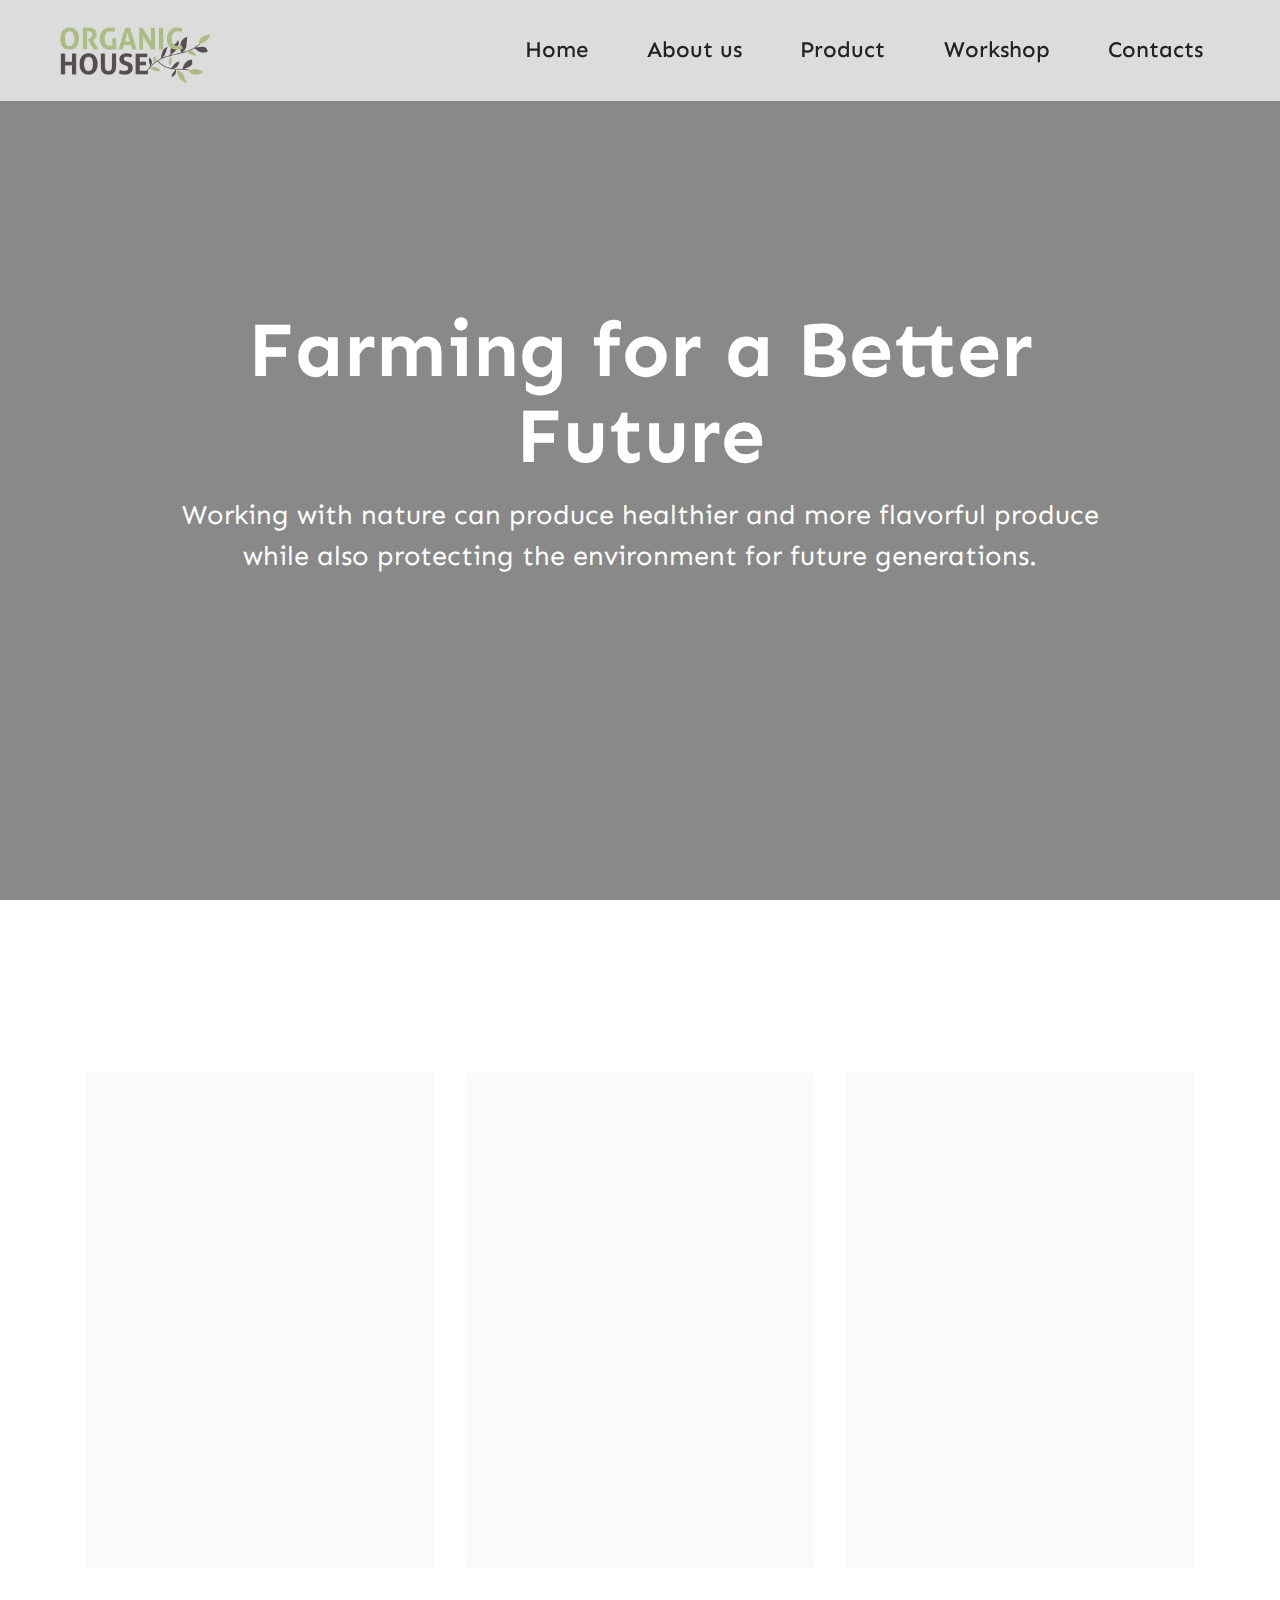
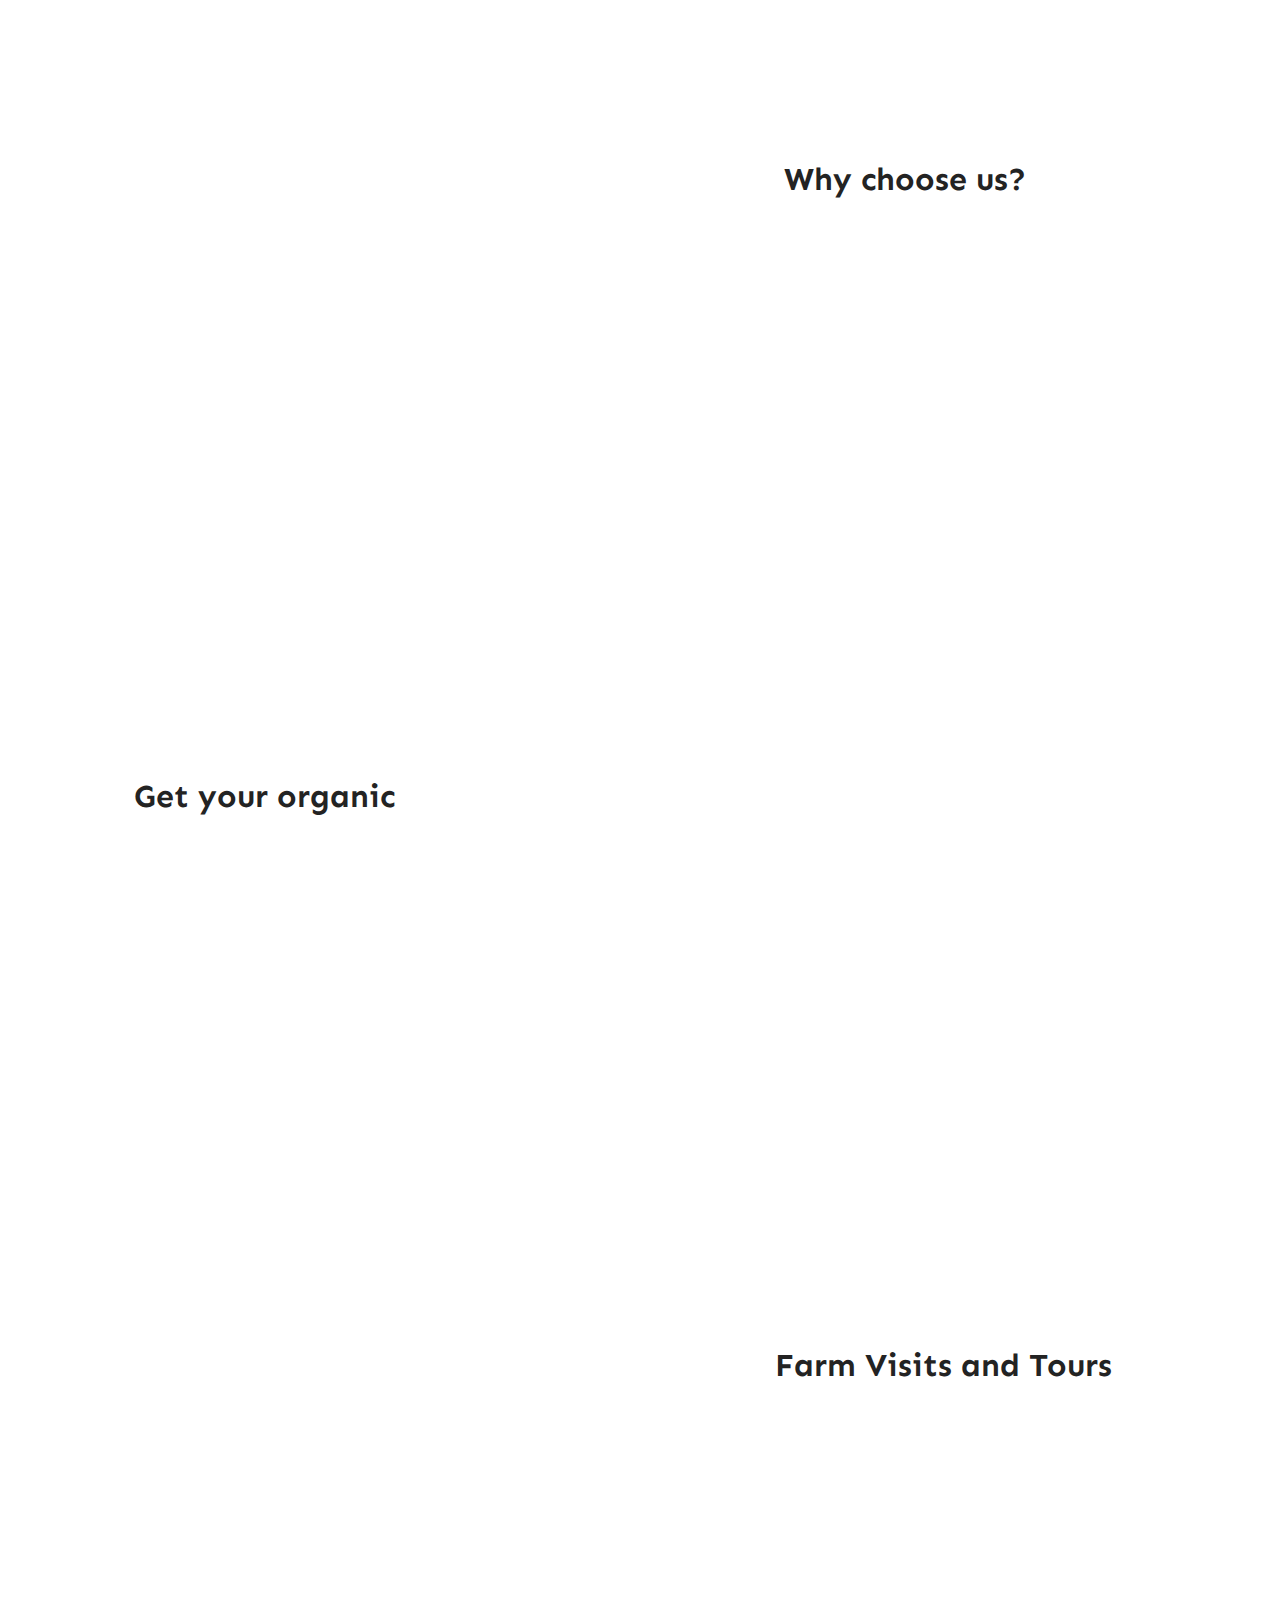
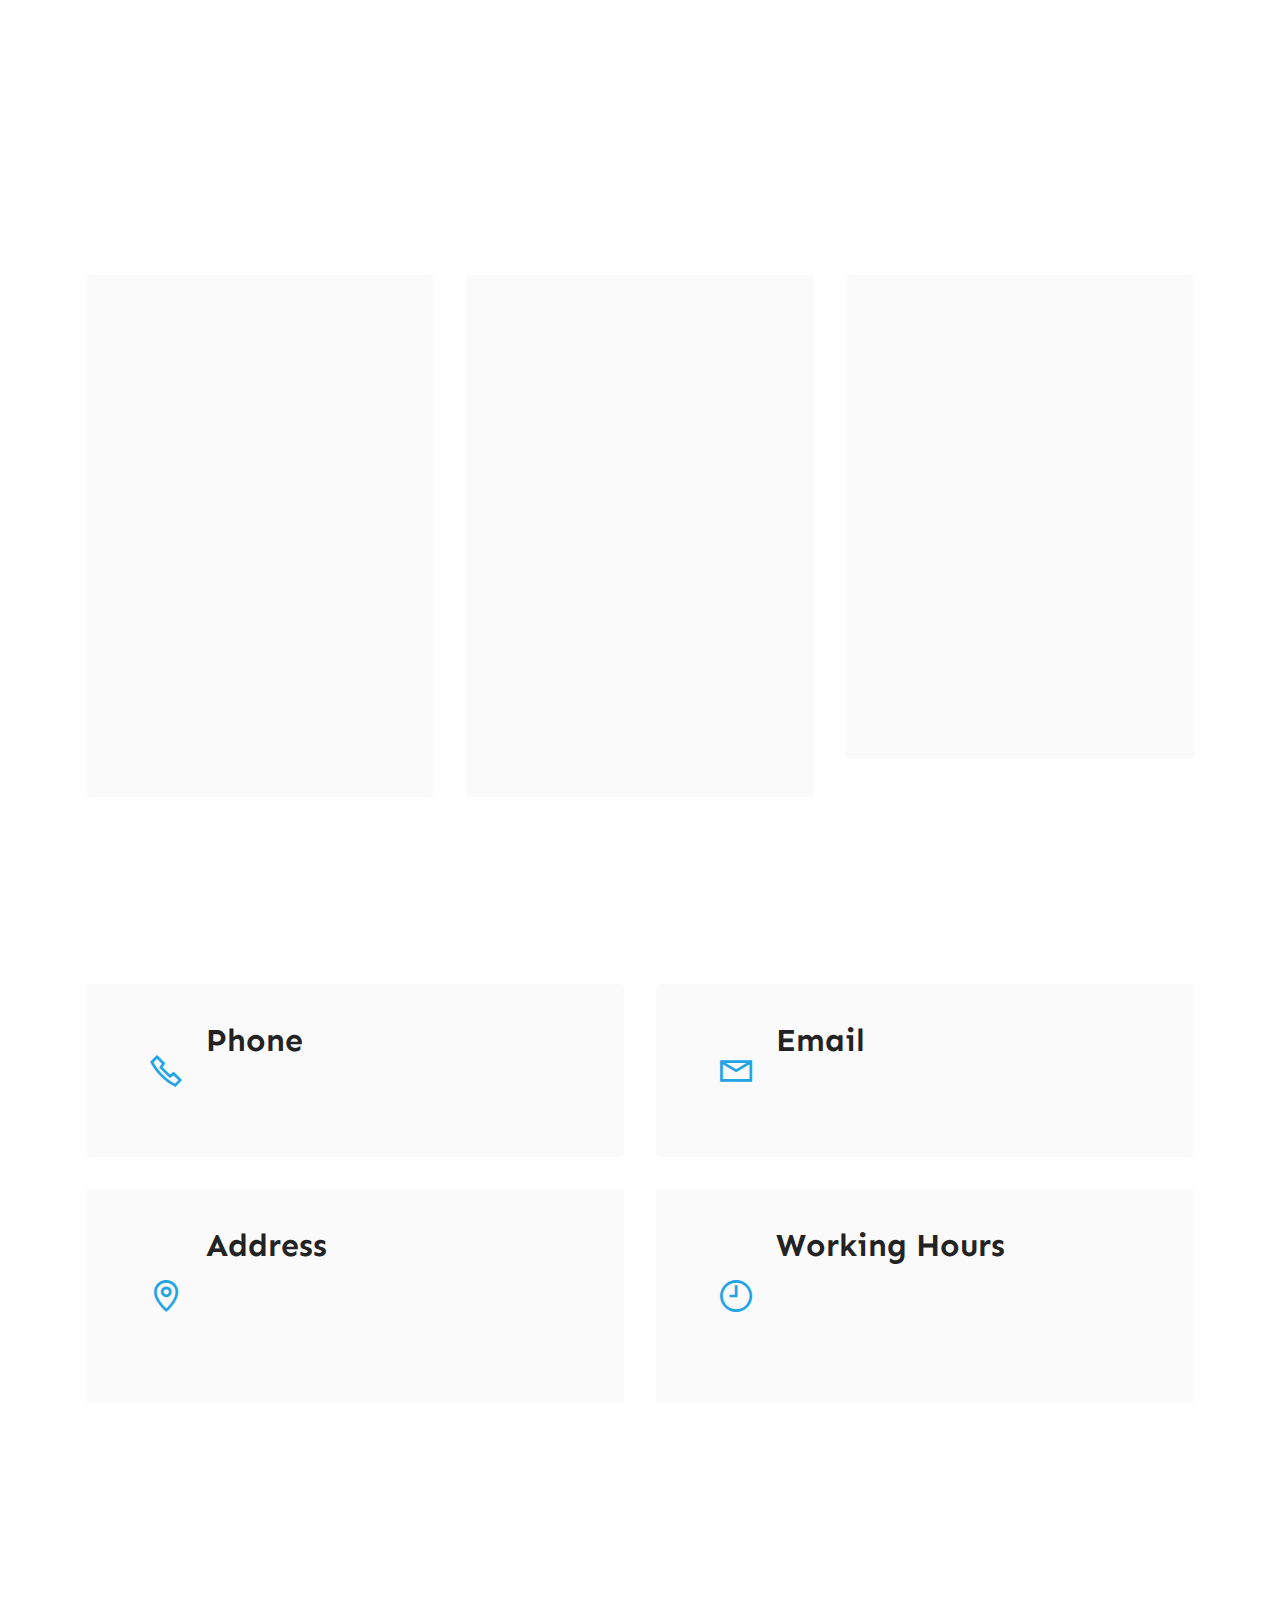
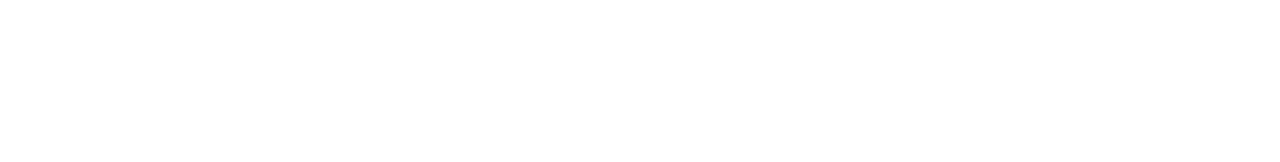
<file: index.html>
<!DOCTYPE html>
<html  >
<head>
  <!-- Site made with Mobirise Website Builder v5.8.4, https://mobirise.com -->
  <meta charset="UTF-8">
  <meta http-equiv="X-UA-Compatible" content="IE=edge">
  <meta name="generator" content="Mobirise v5.8.4, mobirise.com">
  <meta name="viewport" content="width=device-width, initial-scale=1, minimum-scale=1">
  <link rel="shortcut icon" href="assets/images/fa1-01.png" type="image/x-icon">
  <meta name="description" content="">
  
  
  <title>Home</title>
  <link rel="stylesheet" href="assets/web/assets/mobirise-icons2/mobirise2.css">
  <link rel="stylesheet" href="assets/bootstrap/css/bootstrap.min.css">
  <link rel="stylesheet" href="assets/bootstrap/css/bootstrap-grid.min.css">
  <link rel="stylesheet" href="assets/bootstrap/css/bootstrap-reboot.min.css">
  <link rel="stylesheet" href="assets/animatecss/animate.css">
  <link rel="stylesheet" href="assets/dropdown/css/style.css">
  <link rel="stylesheet" href="assets/socicon/css/styles.css">
  <link rel="stylesheet" href="assets/theme/css/style.css">
  <link rel="preload" href="https://fonts.googleapis.com/css?family=Sen:400,700,800&display=swap" as="style" onload="this.onload=null;this.rel='stylesheet'">
  <noscript><link rel="stylesheet" href="https://fonts.googleapis.com/css?family=Sen:400,700,800&display=swap"></noscript>
  <link rel="preload" as="style" href="assets/mobirise/css/mbr-additional.css"><link rel="stylesheet" href="assets/mobirise/css/mbr-additional.css" type="text/css">

  
  
  
</head>
<body>
  
  <section data-bs-version="5.1" class="menu menu1 cid-tDzCb5pCU2" once="menu" id="menu1-2l">
    

    <nav class="navbar navbar-dropdown navbar-fixed-top navbar-expand-lg">
        <div class="container-fluid">
            <div class="navbar-brand">
                <span class="navbar-logo">
                    <a href="index.html#header13-i">
                        <img src="assets/images/or-1.png" alt="" style="height: 5rem;">
                    </a>
                </span>
                
            </div>
            <button class="navbar-toggler" type="button" data-toggle="collapse" data-bs-toggle="collapse" data-target="#navbarSupportedContent" data-bs-target="#navbarSupportedContent" aria-controls="navbarNavAltMarkup" aria-expanded="false" aria-label="Toggle navigation">
                <div class="hamburger">
                    <span></span>
                    <span></span>
                    <span></span>
                    <span></span>
                </div>
            </button>
            <div class="collapse navbar-collapse" id="navbarSupportedContent">
                <ul class="navbar-nav nav-dropdown nav-right" data-app-modern-menu="true"><li class="nav-item"><a class="nav-link link text-black text-primary display-4" href="index.html#header13-i">Home</a></li>
                    <li class="nav-item"><a class="nav-link link text-black text-primary display-4" href="aboutus.html#slider1-q">About us</a></li><li class="nav-item"><a class="nav-link link text-black text-primary display-4" href="product.html#gallery3-1k">Product</a></li>
                    <li class="nav-item"><a class="nav-link link text-black text-primary display-4" href="workshop.html#header6-2b">Workshop</a>
                    </li><li class="nav-item"><a class="nav-link link text-black text-primary display-4" href="mailto:chunlianchin@gmail.com">Contacts</a></li></ul>
                
                
            </div>
        </div>
    </nav>
</section>

<section data-bs-version="5.1" class="header13 cid-tCPfmJGXkF mbr-fullscreen" data-bg-video="https://www.youtube.com/watch?v=LGF33NN4B8U" id="header13-i">

    

    <div class="mbr-fallback-image disabled"></div>
    <div class="mbr-overlay" style="opacity: 0.7; background-color: rgb(87, 87, 87);"></div>

    <div class="align-center container">
        <div class="row justify-content-center">
            <div class="col-12 col-lg-10">
                <h1 class="mbr-section-title mbr-fonts-style mb-3 display-1"><strong>Farming for a Better Future</strong></h1>
                
                <p class="mbr-text mbr-fonts-style mb-3 display-7">Working with nature can produce healthier and more flavorful produce while also protecting the environment for future generations.
                </p>
                
                
            </div>
        </div>
    </div>
</section>

<section data-bs-version="5.1" class="features3 cid-tCPoZvzbSV" id="features3-j">
    
    
    <div class="container">
        <div class="mbr-section-head">
            <h4 class="mbr-section-title mbr-fonts-style align-center mb-0 display-2"><strong>Best Produce</strong></h4>
            
        </div>
        <div class="row mt-4">
            <div class="item features-image сol-12 col-md-6 col-lg-4">
                <div class="item-wrapper">
                    <div class="item-img">
                        <img src="assets/images/untitled-22.png" alt="Mobirise Website Builder">
                    </div>
                    <div class="item-content">
                        <h5 class="item-title mbr-fonts-style display-7"><strong>Organic US Looseleaf Lettuce</strong></h5>
                        
                        
                    </div>
                    
                </div>
            </div>
            <div class="item features-image сol-12 col-md-6 col-lg-4">
                <div class="item-wrapper">
                    <div class="item-img">
                        <img src="assets/images/corn-1.png" alt="Mobirise Website Builder">
                    </div>
                    <div class="item-content">
                        <h5 class="item-title mbr-fonts-style display-7"><strong>Organic White Sweet Corn</strong></h5>
                        
                        
                    </div>
                    
                </div>
            </div>
            <div class="item features-image сol-12 col-md-6 col-lg-4">
                <div class="item-wrapper">
                    <div class="item-img">
                        <img src="assets/images/spanish-1.png" alt="Mobirise Website Builder">
                    </div>
                    <div class="item-content">
                        <h5 class="item-title mbr-fonts-style display-7"><strong>Organic English Spinach</strong></h5>
                        
                        
                    </div>
                    
                </div>
            </div>
        </div>
    </div>
</section>

<section data-bs-version="5.1" class="features16 cid-tCSJuMxNFb" id="features17-17">
    

    
    
    <div class="container-fluid">
        <div class="content-wrapper">
            <div class="row align-items-center">
                <div class="col-12 col-lg-7">
                    <div class="image-wrapper">
                        <img src="assets/images/why-1.png" alt="">
                    </div>
                </div>
                <div class="col-12 col-lg">
                    <div class="text-wrapper">
                        <h6 class="card-title mbr-fonts-style display-5">
                            <strong>Why choose us?</strong></h6>
                        <p class="mbr-text mbr-fonts-style mb-4 display-4">
                            Our organic farming practices ensure that our produce is free from harmful pesticides and synthetic fertilizers. You can enjoy fresh, healthy fruits and vegetables without worrying about the negative effects of chemicals.</p>
                        <div class="mbr-section-btn mt-3"><a class="btn btn-primary display-4" href="aboutus.html#slider1-q">
                                Learn more
                            </a></div>
                    </div>
                </div>
            </div>
        </div>
    </div>
</section>

<section data-bs-version="5.1" class="features15 cid-tCSJvpjUPy" id="features16-18">

    

    
    
    <div class="container">
        <div class="content-wrapper">
            <div class="row align-items-center">
                <div class="col-12 col-lg">
                    <div class="text-wrapper">
                        <h6 class="card-title mbr-fonts-style display-5">
                            <strong>Get your organic</strong></h6>
                        <p class="mbr-text mbr-fonts-style mb-4 display-4">
                            We have provide shop serves as a one-stop destination for individuals interested in organic farming, gardening, and sustainable living offers a range of organic products and supplies.</p>
                        <div class="mbr-section-btn mt-3"><a class="btn btn-primary display-4" href="product.html#gallery3-1k">Shop now</a></div>
                    </div>
                </div>
                <div class="col-12 col-lg-7">
                    <div class="image-wrapper">
                        <img src="assets/images/shop-1.png" alt="">
                    </div>
                </div>
            </div>
        </div>
    </div>
</section>

<section data-bs-version="5.1" class="features16 cid-tDucKgY7X3" id="features17-1y">
    

    
    
    <div class="container">
        <div class="content-wrapper">
            <div class="row align-items-center">
                <div class="col-12 col-lg-7">
                    <div class="image-wrapper">
                        <img src="assets/images/kid-1.png" alt="">
                    </div>
                </div>
                <div class="col-12 col-lg">
                    <div class="text-wrapper">
                        <h6 class="card-title mbr-fonts-style display-5"><strong>Farm Visits and Tours</strong></h6>
                        <p class="mbr-text mbr-fonts-style mb-4 display-4">
                            We have always enjoyed having people visit our farm to connect with nature, gain insights into agricultural practices, and appreciate the hard work involved in producing our food.</p>
                        <div class="mbr-section-btn mt-3"><a class="btn btn-primary display-4" href="workshop.html#header6-2b">Read more</a></div>
                    </div>
                </div>
            </div>
        </div>
    </div>
</section>

<section data-bs-version="5.1" class="clients2 cid-tCToCH9HwW" id="clients2-1c">

    

    
    
    <div class="container">
        <div class="row justify-content-center">
            <div class="card col-12 col-md-6 col-lg-4">
                <div class="card-wrapper">
                    <div class="img-wrapper">
                        <img src="assets/images/p2-1.png" alt="Mobirise Website Builder">
                    </div>
                    <div class="card-box align-center">
                        
                        <h5 class="card-title mbr-fonts-style mb-3 display-5">
                            <strong>Our partner</strong>
                        </h5>
                        <p class="mbr-text mbr-fonts-style mb-4 display-4">
                            Eco markets are typically dedicated promoting eco-friendly products and our farm's organic produce aligns well with this mission.</p>
                        
                    </div>
                </div>
            </div>
            <div class="card col-12 col-md-6 col-lg-4">
                <div class="card-wrapper">
                    <div class="img-wrapper">
                        <img src="assets/images/p3-1.png" alt="Mobirise Website Builder">
                    </div>
                    <div class="card-box align-center">
                        
                        <h5 class="card-title mbr-fonts-style mb-3 display-5">
                            <strong>Our partner</strong>
                        </h5>
                        <p class="mbr-text mbr-fonts-style mb-4 display-4">
                            Farmers' markets are typically outdoor markets where local farmers and producers can sell their products directly to consumers.</p>
                        
                    </div>
                </div>
            </div>
            <div class="card col-12 col-md-6 col-lg-4">
                <div class="card-wrapper">
                    <div class="img-wrapper">
                        <img src="assets/images/p4-1.png" alt="Mobirise Website Builder">
                    </div>
                    <div class="card-box align-center">
                        
                        <h5 class="card-title mbr-fonts-style mb-3 display-5">
                            <strong>Our partner</strong>
                        </h5>
                        <p class="mbr-text mbr-fonts-style mb-4 display-4">Green Basket is an online platform that delivers fresh and healthful organic produce directly to their customers' doors.</p>
                        
                    </div>
                </div>
            </div>
            
        </div>
    </div>
</section>

<section data-bs-version="5.1" class="contacts2 cid-tCThw9aj8X" id="contacts2-19">
    <!---->
    

    
    
    <div class="container">
        <div class="mbr-section-head">
            <h3 class="mbr-section-title mbr-fonts-style align-center mb-0 display-2">
                <strong>Contacts</strong>
            </h3>
            
        </div>
        <div class="row justify-content-center mt-4">
            <div class="card col-12 col-md-6">
                <div class="card-wrapper">
                    <div class="image-wrapper">
                        <span class="mbr-iconfont mobi-mbri-phone mobi-mbri" style="color: rgb(34, 165, 229); fill: rgb(34, 165, 229);"></span>
                    </div>
                    <div class="text-wrapper">
                        <h6 class="card-title mbr-fonts-style mb-1 display-5">
                            <strong>Phone</strong>
                        </h6>
                        <p class="mbr-text mbr-fonts-style display-7">
                            +6<a href="https://wa.me/601116183360" class="text-black text-primary">0 11-16183360</a></p>
                    </div>
                </div>
            </div>
            <div class="card col-12 col-md-6">
                <div class="card-wrapper">
                    <div class="image-wrapper">
                        <span class="mbr-iconfont mobi-mbri-letter mobi-mbri" style="color: rgb(34, 165, 229); fill: rgb(34, 165, 229);"></span>
                    </div>
                    <div class="text-wrapper">
                        <h6 class="card-title mbr-fonts-style mb-1 display-5">
                            <strong>Email</strong>
                        </h6>
                        <p class="mbr-text mbr-fonts-style display-7"><a href="mailto:chunlianchin@gmail.com" class="text-black">organichouse@gamil.com</a>
                        </p>
                    </div>
                </div>
            </div>
            <div class="card col-12 col-md-6">
                <div class="card-wrapper">
                    <div class="image-wrapper">
                        <span class="mbr-iconfont mobi-mbri-map-pin mobi-mbri" style="color: rgb(34, 165, 229); fill: rgb(34, 165, 229);"></span>
                    </div>
                    <div class="text-wrapper">
                        <h6 class="card-title mbr-fonts-style mb-1 display-5">
                            <strong>Address</strong>
                        </h6>
                        <p class="mbr-text mbr-fonts-style display-7">Jalan Batu 24, 81000 Kulai, Johor</p>
                    </div>
                </div>
            </div>
            <div class="card col-12 col-md-6">
                <div class="card-wrapper">
                    <div class="image-wrapper">
                        <span class="mbr-iconfont mobi-mbri-clock mobi-mbri" style="color: rgb(34, 165, 229); fill: rgb(34, 165, 229);"></span>
                    </div>
                    <div class="text-wrapper">
                        <h6 class="card-title mbr-fonts-style mb-1 display-5">
                            <strong>Working Hours</strong>
                        </h6>
                        <p class="mbr-text mbr-fonts-style display-7">
                            9:00 - 18:00
                        </p>
                    </div>
                </div>
            </div>
        </div>
    </div>
</section>

<section data-bs-version="5.1" class="footer5 cid-tCVfjXeUQM mbr-reveal" once="footers" id="footer5-1d">

    

    

    <div class="container">
        <div class="media-container-row">
            <div class="col-md-3 col-6">
                <div class="media-wrap">
                    
                        <img src="assets/images/photo-logo11-1.png" alt="">
                    
                </div>
            </div>
            <div class="col-9 col-6">
                <p class="mbr-text align-right links mbr-fonts-style display-7">
                    <a href="#" class="text-black">About</a> &nbsp;&nbsp;&nbsp;&nbsp;
                    <a href="#" class="text-black">Terms</a> &nbsp;&nbsp;&nbsp;&nbsp;
                    <a href="#" class="text-black">Careers</a> &nbsp;&nbsp;&nbsp;&nbsp;
                    <a href="#" class="text-black">Contact</a>
                </p>
            </div>
        </div>
        <!-- <div class="media-container-row">
            <div class="col-md-12"> -->
        

    </div>
</section><section class="display-7" style="padding: 0;align-items: center;justify-content: center;flex-wrap: wrap;    align-content: center;display: flex;position: relative;height: 4rem;"><a href="https://mobiri.se/" style="flex: 1 1;height: 4rem;position: absolute;width: 100%;z-index: 1;"><img alt="" style="height: 4rem;" src="[data-uri]"></a><p style="margin: 0;text-align: center;" class="display-7">Made with &#8204;</p><a style="z-index:1" href="https://mobirise.com/builder/landing-page-software.html">Landing Page Software</a></section><script src="assets/bootstrap/js/bootstrap.bundle.min.js"></script>  <script src="assets/smoothscroll/smooth-scroll.js"></script>  <script src="assets/ytplayer/index.js"></script>  <script src="assets/vimeoplayer/player.js"></script>  <script src="assets/dropdown/js/navbar-dropdown.js"></script>  <script src="assets/theme/js/script.js"></script>  
  
  
 <div id="scrollToTop" class="scrollToTop mbr-arrow-up"><a style="text-align: center;"><i class="mbr-arrow-up-icon mbr-arrow-up-icon-cm cm-icon cm-icon-smallarrow-up"></i></a></div>
    <input name="animation" type="hidden">
  </body>
</html>
</file>
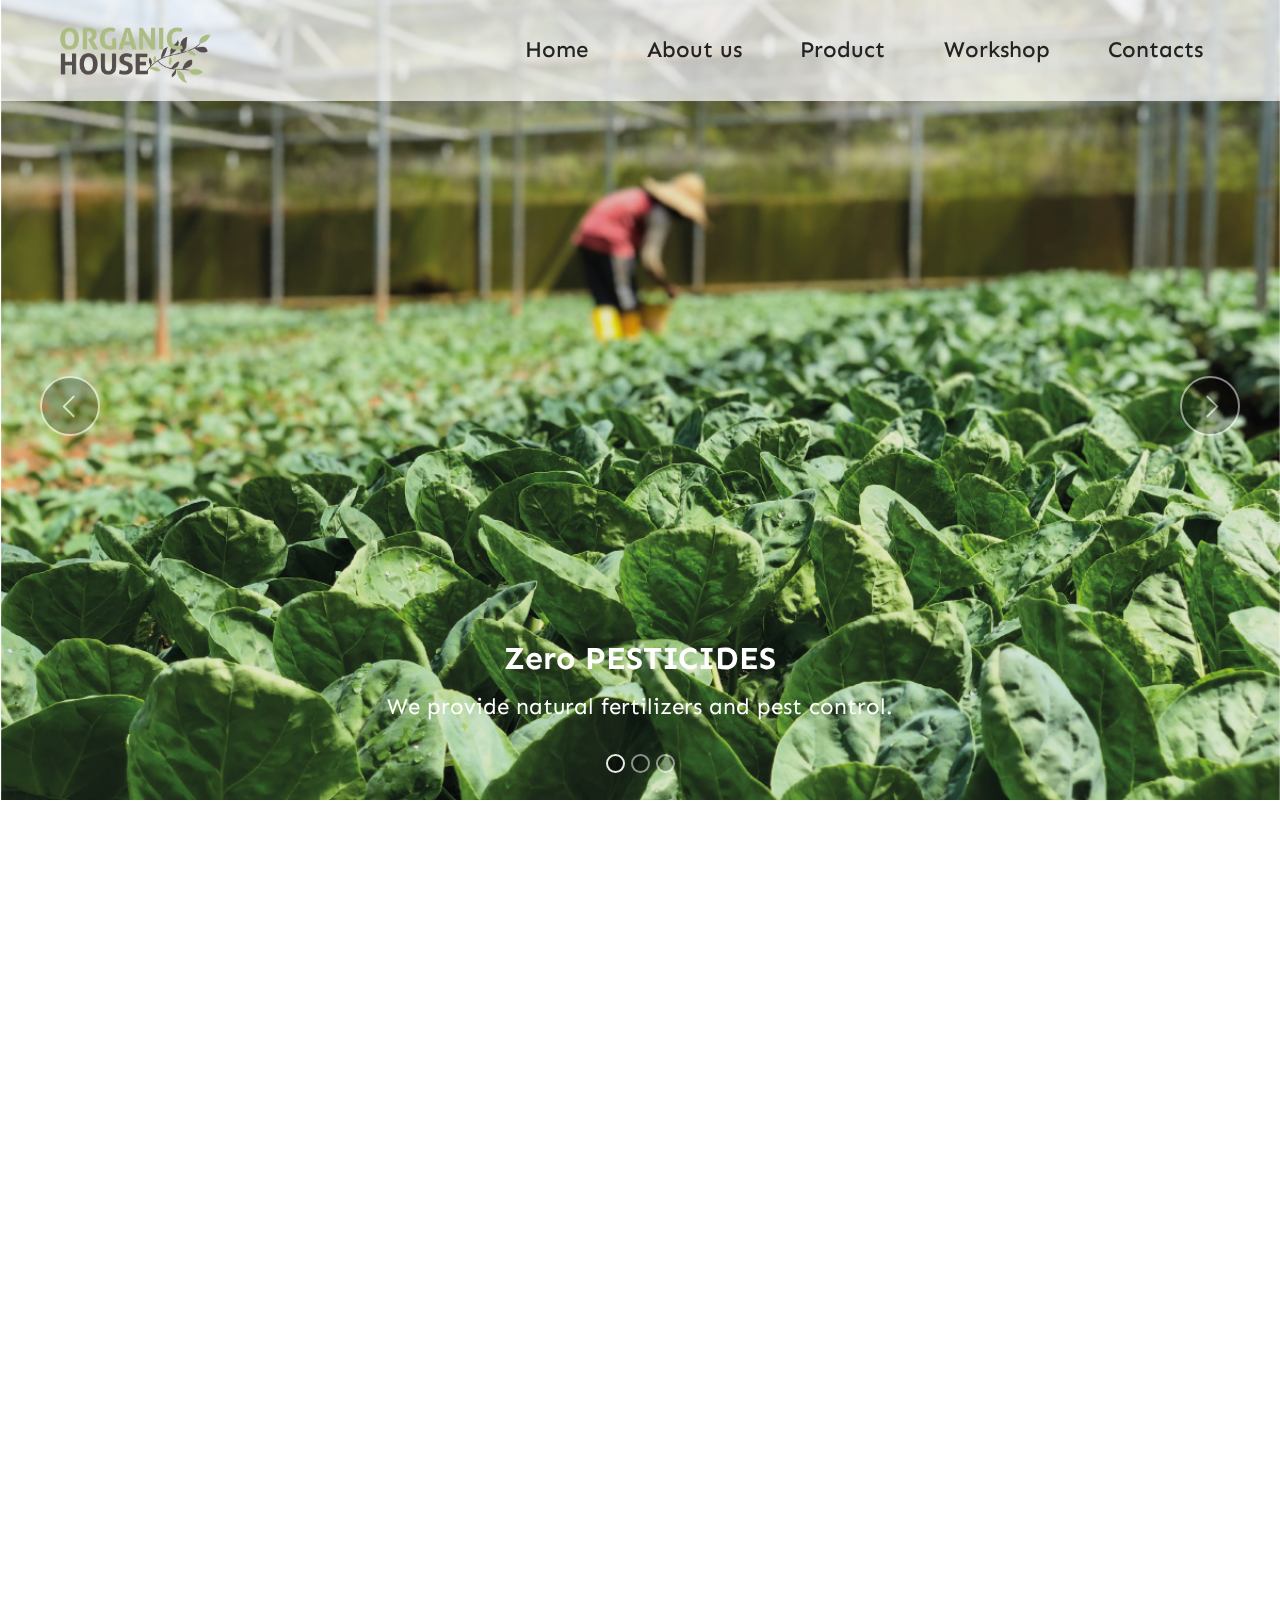
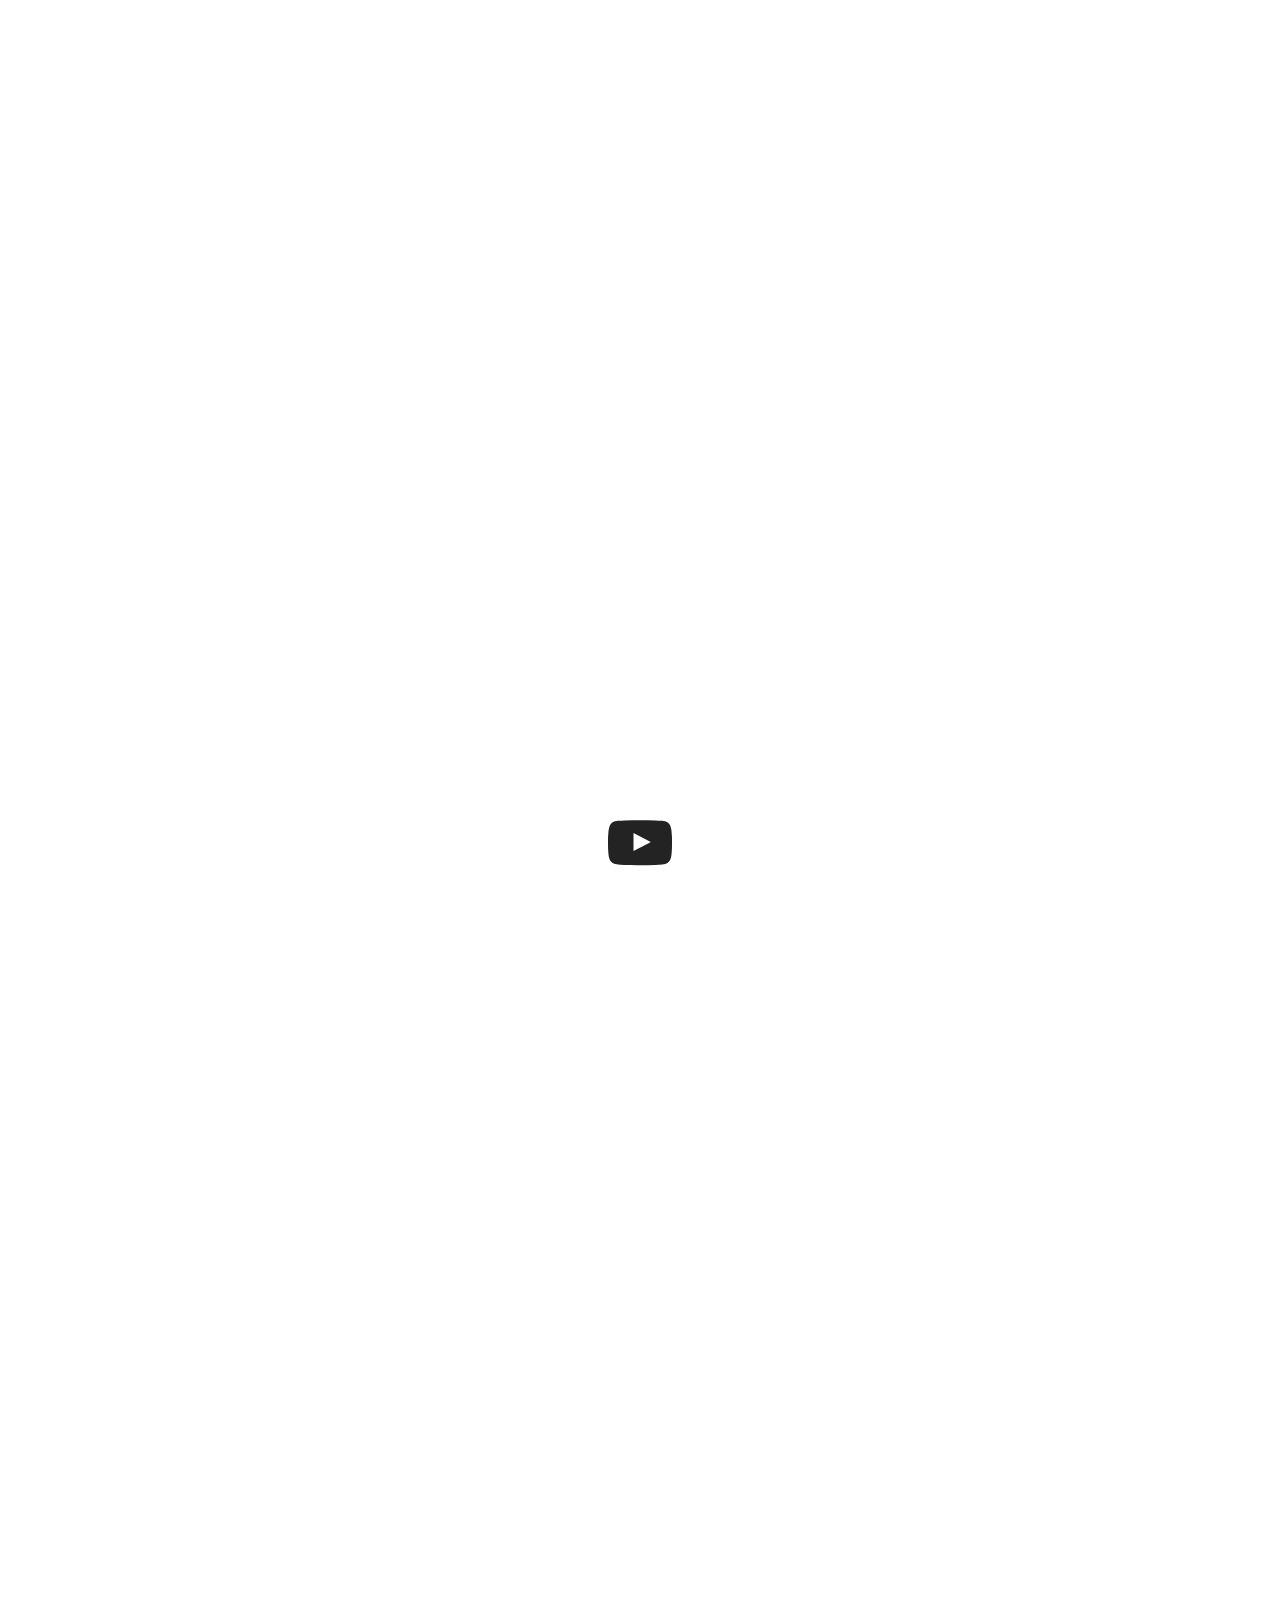
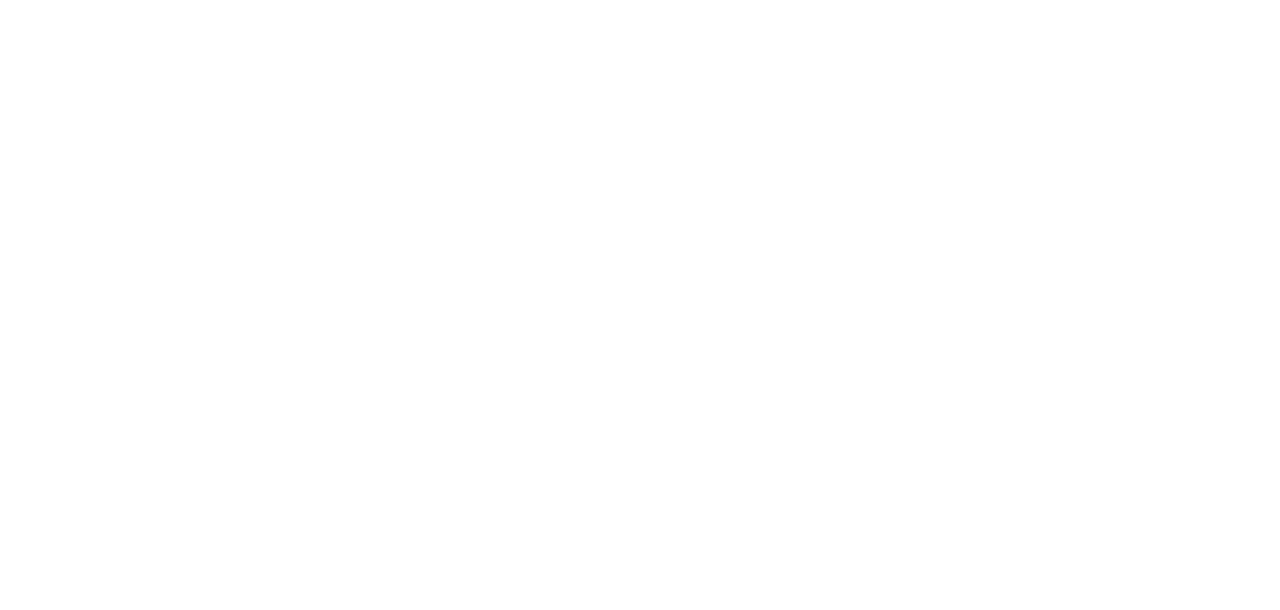
<file: aboutus.html>
<!DOCTYPE html>
<html  >
<head>
  <!-- Site made with Mobirise Website Builder v5.8.4, https://mobirise.com -->
  <meta charset="UTF-8">
  <meta http-equiv="X-UA-Compatible" content="IE=edge">
  <meta name="generator" content="Mobirise v5.8.4, mobirise.com">
  <meta name="viewport" content="width=device-width, initial-scale=1, minimum-scale=1">
  <link rel="shortcut icon" href="assets/images/fa1-01.png" type="image/x-icon">
  <meta name="description" content="">
  
  
  <title>Aboutus</title>
  <link rel="stylesheet" href="assets/web/assets/mobirise-icons2/mobirise2.css">
  <link rel="stylesheet" href="assets/bootstrap/css/bootstrap.min.css">
  <link rel="stylesheet" href="assets/bootstrap/css/bootstrap-grid.min.css">
  <link rel="stylesheet" href="assets/bootstrap/css/bootstrap-reboot.min.css">
  <link rel="stylesheet" href="assets/animatecss/animate.css">
  <link rel="stylesheet" href="assets/dropdown/css/style.css">
  <link rel="stylesheet" href="assets/socicon/css/styles.css">
  <link rel="stylesheet" href="assets/theme/css/style.css">
  <link rel="preload" href="https://fonts.googleapis.com/css?family=Sen:400,700,800&display=swap" as="style" onload="this.onload=null;this.rel='stylesheet'">
  <noscript><link rel="stylesheet" href="https://fonts.googleapis.com/css?family=Sen:400,700,800&display=swap"></noscript>
  <link rel="preload" as="style" href="assets/mobirise/css/mbr-additional.css"><link rel="stylesheet" href="assets/mobirise/css/mbr-additional.css" type="text/css">

  
  
  
</head>
<body>
  
  <section data-bs-version="5.1" class="menu menu1 cid-tDzCb5pCU2" once="menu" id="menu1-2l">
    

    <nav class="navbar navbar-dropdown navbar-fixed-top navbar-expand-lg">
        <div class="container-fluid">
            <div class="navbar-brand">
                <span class="navbar-logo">
                    <a href="index.html#header13-i">
                        <img src="assets/images/or-1.png" alt="" style="height: 5rem;">
                    </a>
                </span>
                
            </div>
            <button class="navbar-toggler" type="button" data-toggle="collapse" data-bs-toggle="collapse" data-target="#navbarSupportedContent" data-bs-target="#navbarSupportedContent" aria-controls="navbarNavAltMarkup" aria-expanded="false" aria-label="Toggle navigation">
                <div class="hamburger">
                    <span></span>
                    <span></span>
                    <span></span>
                    <span></span>
                </div>
            </button>
            <div class="collapse navbar-collapse" id="navbarSupportedContent">
                <ul class="navbar-nav nav-dropdown nav-right" data-app-modern-menu="true"><li class="nav-item"><a class="nav-link link text-black text-primary display-4" href="index.html#header13-i">Home</a></li>
                    <li class="nav-item"><a class="nav-link link text-black text-primary display-4" href="aboutus.html#slider1-q">About us</a></li><li class="nav-item"><a class="nav-link link text-black text-primary display-4" href="product.html#gallery3-1k">Product</a></li>
                    <li class="nav-item"><a class="nav-link link text-black text-primary display-4" href="workshop.html#header6-2b">Workshop</a>
                    </li><li class="nav-item"><a class="nav-link link text-black text-primary display-4" href="mailto:chunlianchin@gmail.com">Contacts</a></li></ul>
                
                
            </div>
        </div>
    </nav>
</section>

<section data-bs-version="5.1" class="slider1 cid-tCPN6kdkNz" id="slider1-q">
    
    <div class="carousel slide" id="tDzK9FmBC8" data-interval="5000" data-bs-interval="5000">
        <ol class="carousel-indicators">
            <li data-slide-to="0" data-bs-slide-to="0" class="active" data-target="#tDzK9FmBC8" data-bs-target="#tDzK9FmBC8"></li>
            <li data-slide-to="1" data-bs-slide-to="1" data-target="#tDzK9FmBC8" data-bs-target="#tDzK9FmBC8"></li><li data-slide-to="2" data-bs-slide-to="2" data-target="#tDzK9FmBC8" data-bs-target="#tDzK9FmBC8"></li>
            
        </ol>
        <div class="carousel-inner">
            <div class="carousel-item slider-image item active">
                <div class="item-wrapper">
                    <img class="d-block w-100" src="assets/images/3.3-1.png" alt="" data-slide-to="0" data-bs-slide-to="0">
                    
                    <div class="carousel-caption">
                        <h5 class="mbr-section-subtitle mbr-fonts-style display-5"><strong>Zero PESTICIDES</strong></h5>
                        <p class="mbr-section-text mbr-fonts-style display-4">We provide natural fertilizers and pest control.</p>
                    </div>
                </div>
            </div>
            <div class="carousel-item slider-image item">
                <div class="item-wrapper">
                    <img class="d-block w-100" src="assets/images/2.1-1.png" alt="" data-slide-to="1" data-bs-slide-to="1">
                    
                    <div class="carousel-caption">
                        <h5 class="mbr-section-subtitle mbr-fonts-style display-5">
                            <strong>Hygienic</strong>
                        </h5>
                        <p class="mbr-section-text mbr-fonts-style display-4">Grown on coconut fibre.<br></p>
                    </div>
                </div>
            </div><div class="carousel-item slider-image item">
                <div class="item-wrapper">
                    <img class="d-block w-100" src="assets/images/1.0-1.png" alt="" data-slide-to="2" data-bs-slide-to="2">
                    
                    <div class="carousel-caption">
                        <h5 class="mbr-section-subtitle mbr-fonts-style display-5"><strong>Quality</strong></h5>
                        <p class="mbr-section-text mbr-fonts-style display-4">Handpicked for the highest quality.</p>
                    </div>
                </div>
            </div>
            
        </div>
        <a class="carousel-control carousel-control-prev" role="button" data-slide="prev" data-bs-slide="prev" href="#tDzK9FmBC8">
            <span class="mobi-mbri mobi-mbri-arrow-prev" aria-hidden="true"></span>
            <span class="sr-only visually-hidden">Previous</span>
        </a>
        <a class="carousel-control carousel-control-next" role="button" data-slide="next" data-bs-slide="next" href="#tDzK9FmBC8">
            <span class="mobi-mbri mobi-mbri-arrow-next" aria-hidden="true"></span>
            <span class="sr-only visually-hidden">Next</span>
        </a>
    </div>
</section>

<section data-bs-version="5.1" class="image1 cid-tCSrpHbDs4" id="image1-s">
    

    
    

    <div class="container">
        <div class="row align-items-center">
            <div class="col-12 col-lg-6">
                <div class="image-wrapper">
                    <img src="assets/images/farmm-1.png" alt="Mobirise Website Builder">
                    
                </div>
            </div>
            <div class="col-12 col-lg">
                <div class="text-wrapper">
                    <h3 class="mbr-section-title mbr-fonts-style mb-3 display-5">
                        <strong>About us</strong></h3>
                    <p class="mbr-text mbr-fonts-style display-4">Welcome to our organic house! We are a family-owned and operated farm located in the heart of the countryside. Our farm has been certified organic for over a decade, and we are committed to providing our customers with the highest quality, sustainably grown produce.
<br>
<br>At our farm, we believe in farming with nature, not against it. That's why we use only natural methods to grow our crops, including crop rotation, natural fertilizers, and pest control techniques. We believe that by working with nature, we can produce healthier, more flavorful produce while also protecting the environment for future generations.
<br>
<br>Our farm has a wide variety of fruits and vegetables available throughout the year, including heirloom tomatoes, peppers, cucumbers, squash, and more. We also offer a range of herbs, all grown without the use of harmful chemicals or synthetic fertilizers.
<br>
<br>Thank you for supporting our organic farm and helping us make a positive impact on the environment and our local community.</p>
                </div>
            </div>
        </div>
    </div>
</section>

<section data-bs-version="5.1" class="video1 cid-tCSvrb9slc" id="video1-w">
    
    
    <div class="align-center container-fluid">
        <div class="mbr-section-head">
            <h4 class="mbr-section-title mbr-fonts-style mb-0 display-2"><strong>Organic House Farm</strong></h4>
            
        </div>
        <div class="row justify-content-center mt-4">
            <div class="col-12 col-lg-12">
                <div class="box">
                    <div class="mbr-media show-modal align-center" data-modal=".modalWindow">
                        <img src="assets/images/screenshot-6.png" alt="">
                        <div class="icon-wrap">
                            <span class="mbr-iconfont socicon-youtube socicon"></span>
                        </div>
                    </div>
                </div>
            </div>
        </div>
    </div>
    <div>
        <div class="modalWindow" style="display: none;">
            <div class="modalWindow-container">
                <div class="modalWindow-video-container">
                    <div class="modalWindow-video">
                        <iframe width="100%" height="100%" frameborder="0" allowfullscreen="1" data-src="https://www.youtube.com/watch?v=CBsa5KZTwSU"></iframe>
                    </div>
                    <a class="close" role="button" data-dismiss="modal" data-bs-dismiss="modal">
                        <span aria-hidden="true" class="mbr-iconfont mobi-mbri-close mobi-mbri closeModal"></span>
                        <span class="sr-only visually-hidden">Close</span>
                    </a>
                </div>
            </div>
        </div>
    </div>
</section>

<section data-bs-version="5.1" class="map1 cid-tDv0zvdNV3" id="map1-23">
    
    
    
    <div class="container">
        <div class="mbr-section-head mb-4">
            <h3 class="mbr-section-title mbr-fonts-style align-center mb-0 display-2"><strong>Location</strong></h3>
            
        </div>
        <div class="google-map"><iframe frameborder="0" style="border:0" src="https://www.google.com/maps/embed?pb=!1m18!1m12!1m3!1d63809.87171655834!2d103.4805970582031!3d1.6732923000000186!2m3!1f0!2f0!3f0!3m2!1i1024!2i768!4f13.1!3m3!1m2!1s0x31da78fff6c6be99%3A0xb037270a41c0f59c!2sKulai%20Farm%20Sdn.%20Bhd.!5e0!3m2!1sen!2smy!4v1683462008140!5m2!1sen!2smy" allowfullscreen=""></iframe></div>
    </div>
</section>

<section data-bs-version="5.1" class="footer5 cid-tCVfjXeUQM mbr-reveal" once="footers" id="footer5-1d">

    

    

    <div class="container">
        <div class="media-container-row">
            <div class="col-md-3 col-6">
                <div class="media-wrap">
                    
                        <img src="assets/images/photo-logo11-1.png" alt="">
                    
                </div>
            </div>
            <div class="col-9 col-6">
                <p class="mbr-text align-right links mbr-fonts-style display-7">
                    <a href="#" class="text-black">About</a> &nbsp;&nbsp;&nbsp;&nbsp;
                    <a href="#" class="text-black">Terms</a> &nbsp;&nbsp;&nbsp;&nbsp;
                    <a href="#" class="text-black">Careers</a> &nbsp;&nbsp;&nbsp;&nbsp;
                    <a href="#" class="text-black">Contact</a>
                </p>
            </div>
        </div>
        <!-- <div class="media-container-row">
            <div class="col-md-12"> -->
        

    </div>
</section><section class="display-7" style="padding: 0;align-items: center;justify-content: center;flex-wrap: wrap;    align-content: center;display: flex;position: relative;height: 4rem;"><a href="https://mobiri.se/" style="flex: 1 1;height: 4rem;position: absolute;width: 100%;z-index: 1;"><img alt="" style="height: 4rem;" src="[data-uri]"></a><p style="margin: 0;text-align: center;" class="display-7">Designed with &#8204;</p><a style="z-index:1" href="https://mobirise.com">Mobirise.com </a></section><script src="assets/bootstrap/js/bootstrap.bundle.min.js"></script>  <script src="assets/smoothscroll/smooth-scroll.js"></script>  <script src="assets/ytplayer/index.js"></script>  <script src="assets/playervimeo/vimeo_player.js"></script>  <script src="assets/dropdown/js/navbar-dropdown.js"></script>  <script src="assets/theme/js/script.js"></script>  
  
  
 <div id="scrollToTop" class="scrollToTop mbr-arrow-up"><a style="text-align: center;"><i class="mbr-arrow-up-icon mbr-arrow-up-icon-cm cm-icon cm-icon-smallarrow-up"></i></a></div>
    <input name="animation" type="hidden">
  </body>
</html>
</file>
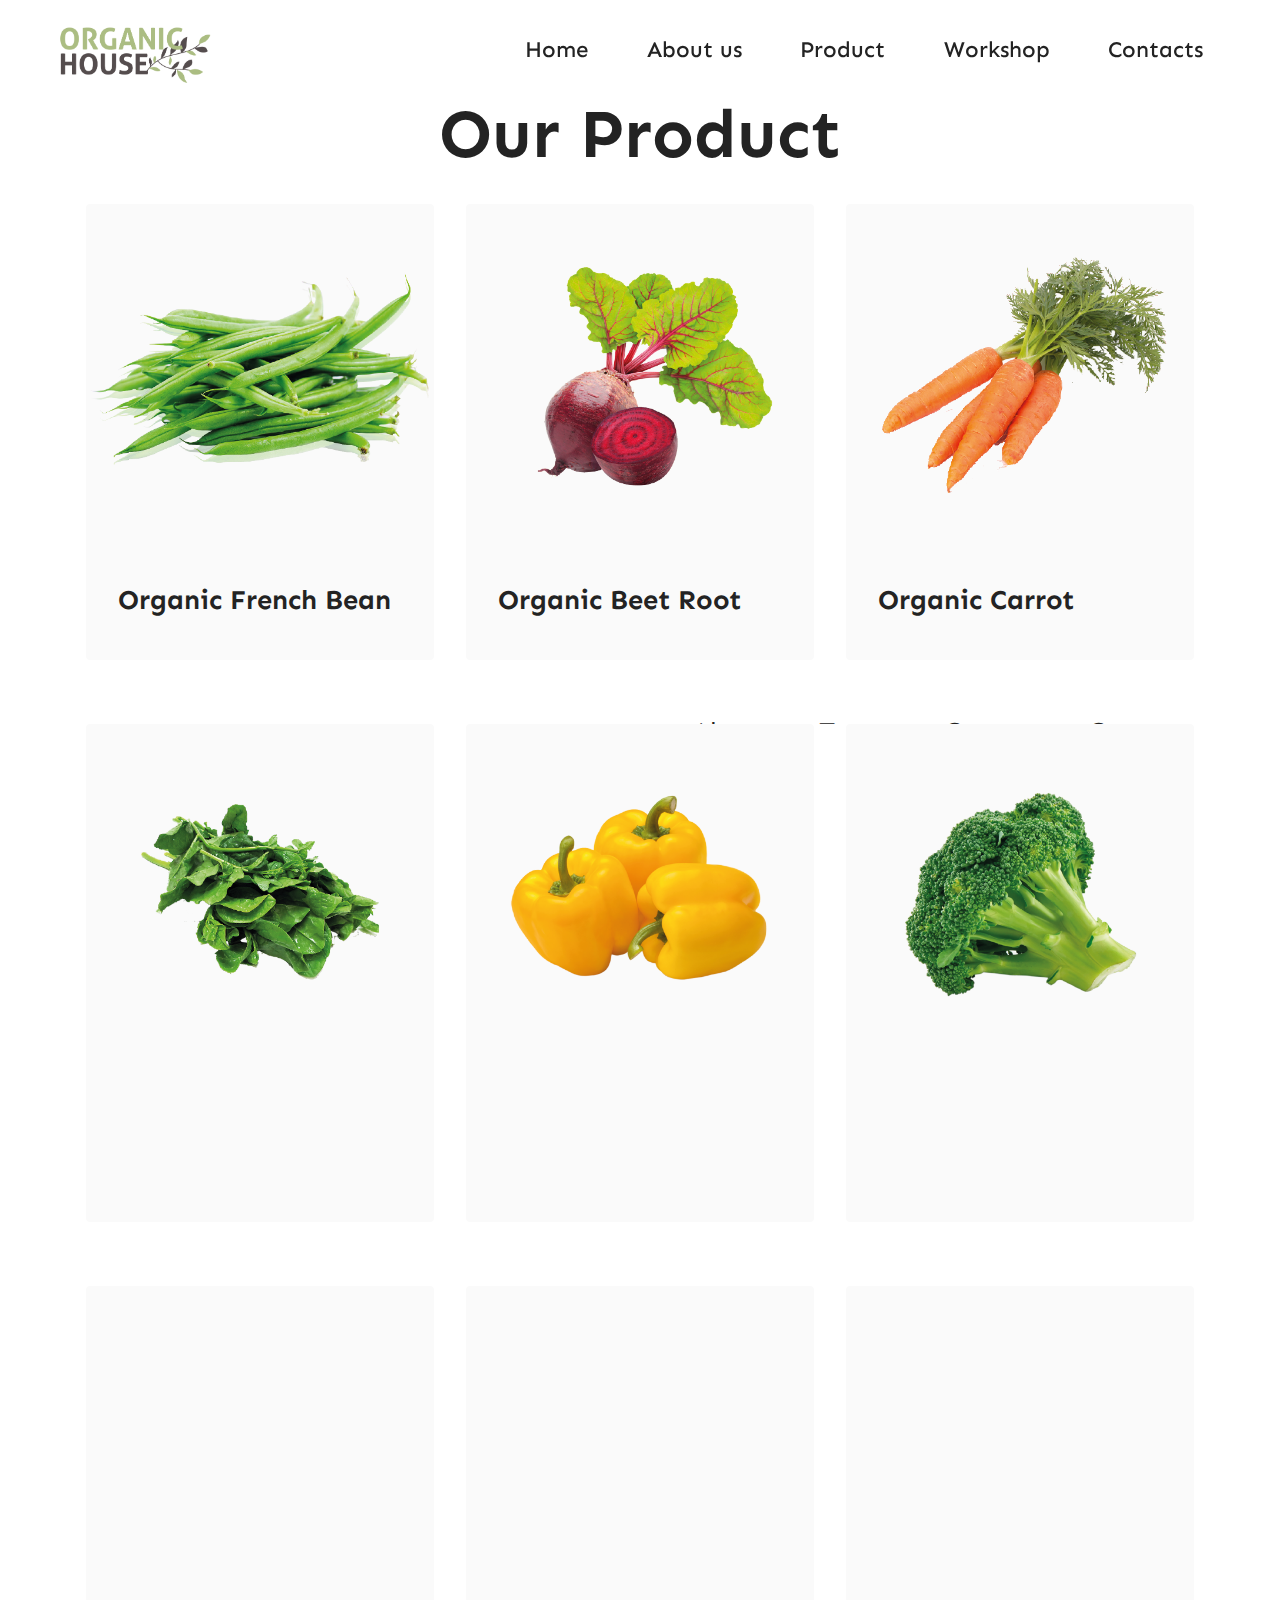
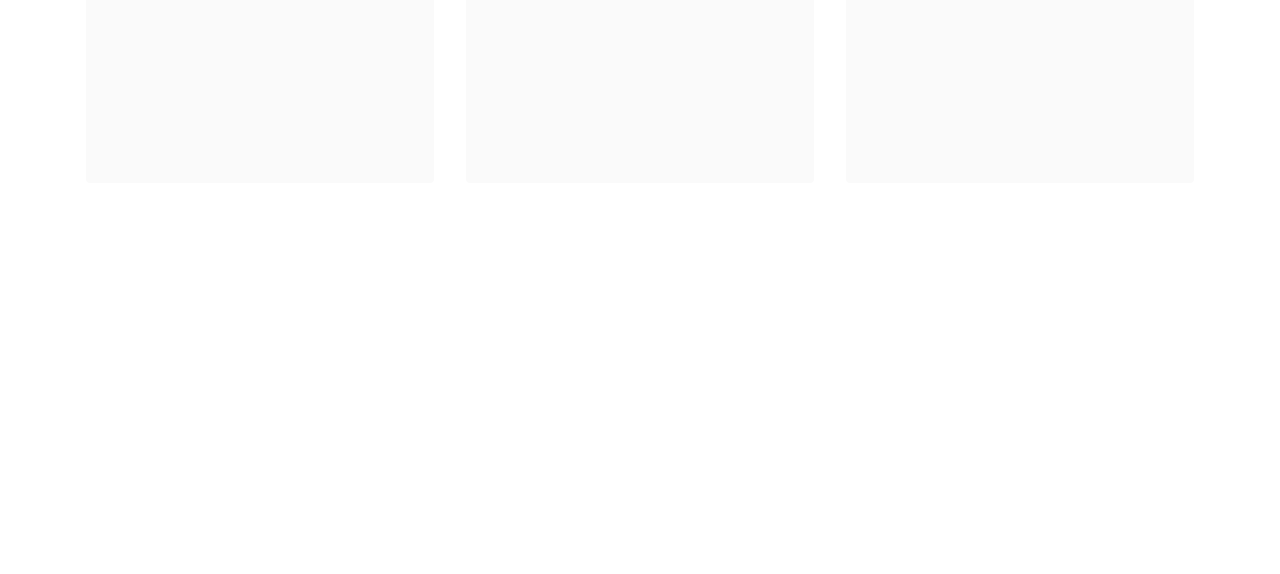
<file: product.html>
<!DOCTYPE html>
<html  >
<head>
  <!-- Site made with Mobirise Website Builder v5.8.4, https://mobirise.com -->
  <meta charset="UTF-8">
  <meta http-equiv="X-UA-Compatible" content="IE=edge">
  <meta name="generator" content="Mobirise v5.8.4, mobirise.com">
  <meta name="viewport" content="width=device-width, initial-scale=1, minimum-scale=1">
  <link rel="shortcut icon" href="assets/images/fa1-01.png" type="image/x-icon">
  <meta name="description" content="">
  
  
  <title>Product</title>
  <link rel="stylesheet" href="assets/bootstrap/css/bootstrap.min.css">
  <link rel="stylesheet" href="assets/bootstrap/css/bootstrap-grid.min.css">
  <link rel="stylesheet" href="assets/bootstrap/css/bootstrap-reboot.min.css">
  <link rel="stylesheet" href="assets/animatecss/animate.css">
  <link rel="stylesheet" href="assets/dropdown/css/style.css">
  <link rel="stylesheet" href="assets/socicon/css/styles.css">
  <link rel="stylesheet" href="assets/theme/css/style.css">
  <link rel="preload" href="https://fonts.googleapis.com/css?family=Sen:400,700,800&display=swap" as="style" onload="this.onload=null;this.rel='stylesheet'">
  <noscript><link rel="stylesheet" href="https://fonts.googleapis.com/css?family=Sen:400,700,800&display=swap"></noscript>
  <link rel="preload" as="style" href="assets/mobirise/css/mbr-additional.css"><link rel="stylesheet" href="assets/mobirise/css/mbr-additional.css" type="text/css">

  
  
  
</head>
<body>
  
  <section data-bs-version="5.1" class="menu menu1 cid-tDzCb5pCU2" once="menu" id="menu1-2l">
    

    <nav class="navbar navbar-dropdown navbar-fixed-top navbar-expand-lg">
        <div class="container-fluid">
            <div class="navbar-brand">
                <span class="navbar-logo">
                    <a href="index.html#header13-i">
                        <img src="assets/images/or-1.png" alt="" style="height: 5rem;">
                    </a>
                </span>
                
            </div>
            <button class="navbar-toggler" type="button" data-toggle="collapse" data-bs-toggle="collapse" data-target="#navbarSupportedContent" data-bs-target="#navbarSupportedContent" aria-controls="navbarNavAltMarkup" aria-expanded="false" aria-label="Toggle navigation">
                <div class="hamburger">
                    <span></span>
                    <span></span>
                    <span></span>
                    <span></span>
                </div>
            </button>
            <div class="collapse navbar-collapse" id="navbarSupportedContent">
                <ul class="navbar-nav nav-dropdown nav-right" data-app-modern-menu="true"><li class="nav-item"><a class="nav-link link text-black text-primary display-4" href="index.html#header13-i">Home</a></li>
                    <li class="nav-item"><a class="nav-link link text-black text-primary display-4" href="aboutus.html#slider1-q">About us</a></li><li class="nav-item"><a class="nav-link link text-black text-primary display-4" href="product.html#gallery3-1k">Product</a></li>
                    <li class="nav-item"><a class="nav-link link text-black text-primary display-4" href="workshop.html#header6-2b">Workshop</a>
                    </li><li class="nav-item"><a class="nav-link link text-black text-primary display-4" href="mailto:chunlianchin@gmail.com">Contacts</a></li></ul>
                
                
            </div>
        </div>
    </nav>
</section>

<section data-bs-version="5.1" class="gallery3 cid-tCViY2J6Hq" id="gallery3-1k">
    
    
    <div class="container">
        <div class="mbr-section-head">
            <h4 class="mbr-section-title mbr-fonts-style align-center mb-0 display-2"><strong>Our Product</strong></h4>
            
        </div>
        <div class="row mt-4">
            <div class="item features-image сol-12 col-md-6 col-lg-4">
                <div class="item-wrapper">
                    <div class="item-img">
                        <img src="assets/images/photo-logo3-1.png" alt="">
                    </div>
                    <div class="item-content">
                        <h5 class="item-title mbr-fonts-style display-7"><strong>Organic French Bean</strong></h5>
                        
                        
                    </div>
                    
                </div>
            </div>
            <div class="item features-image сol-12 col-md-6 col-lg-4">
                <div class="item-wrapper">
                    <div class="item-img">
                        <img src="assets/images/photo-logo2-1.png" alt="">
                    </div>
                    <div class="item-content">
                        <h5 class="item-title mbr-fonts-style display-7"><strong>Organic Beet Root</strong><br></h5>
                        
                        
                    </div>
                    
                </div>
            </div>
            <div class="item features-image сol-12 col-md-6 col-lg-4">
                <div class="item-wrapper">
                    <div class="item-img">
                        <img src="assets/images/photo-logo4-1.png" alt="">
                    </div>
                    <div class="item-content">
                        <h5 class="item-title mbr-fonts-style display-7"><strong>Organic Carrot</strong></h5>
                        
                        
                    </div>
                    
                </div>
            </div>
            
        </div>
    </div>
</section>

<section data-bs-version="5.1" class="gallery3 cid-tCVjOzVZRE" id="gallery3-1l">
    
    
    <div class="container">
        
        <div class="row mt-4">
            <div class="item features-image сol-12 col-md-6 col-lg-4">
                <div class="item-wrapper">
                    <div class="item-img">
                        <img src="assets/images/spanish-1.png" alt="">
                    </div>
                    <div class="item-content">
                        <h5 class="item-title mbr-fonts-style display-7"><strong>Organic English Spinach</strong></h5>
                        
                        
                    </div>
                    
                </div>
            </div>
            <div class="item features-image сol-12 col-md-6 col-lg-4">
                <div class="item-wrapper">
                    <div class="item-img">
                        <img src="assets/images/photo-logo-1.png" alt="">
                    </div>
                    <div class="item-content">
                        <h5 class="item-title mbr-fonts-style display-7"><strong>Organic Yellow Capsicum</strong></h5>
                        
                        
                    </div>
                    
                </div>
            </div>
            
            <div class="item features-image сol-12 col-md-6 col-lg-4">
                <div class="item-wrapper">
                    <div class="item-img">
                        <img src="assets/images/photo-logo5-1.png" alt="" title="">
                    </div>
                    <div class="item-content">
                        <h5 class="item-title mbr-fonts-style display-7"><strong>Organic Broccoli</strong><br></h5>
                        
                        
                    </div>
                    
                </div>
            </div>
        </div>
    </div>
</section>

<section data-bs-version="5.1" class="gallery3 cid-tCVjPcm5wF" id="gallery3-1m">
    
    
    <div class="container">
        
        <div class="row mt-4">
            <div class="item features-image сol-12 col-md-6 col-lg-4">
                <div class="item-wrapper">
                    <div class="item-img">
                        <img src="assets/images/corn-1.png" alt="">
                    </div>
                    <div class="item-content">
                        <h5 class="item-title mbr-fonts-style display-7"><strong>Organic White Sweet Corn</strong><strong><br></strong></h5>
                        
                        
                    </div>
                    
                </div>
            </div>
            <div class="item features-image сol-12 col-md-6 col-lg-4">
                <div class="item-wrapper">
                    <div class="item-img">
                        <img src="assets/images/photo-logo1-1.png" alt="">
                    </div>
                    <div class="item-content">
                        <h5 class="item-title mbr-fonts-style display-7"><strong>Organic Purple Cabbage</strong></h5>
                        
                        
                    </div>
                    
                </div>
            </div>
            
            <div class="item features-image сol-12 col-md-6 col-lg-4">
                <div class="item-wrapper">
                    <div class="item-img">
                        <img src="assets/images/untitled-22.png" alt="" title="">
                    </div>
                    <div class="item-content">
                        <h5 class="item-title mbr-fonts-style display-7"><strong>Organic US Looseleaf Lettuce</strong></h5>
                        
                        
                    </div>
                    
                </div>
            </div>
        </div>
    </div>
</section>

<section data-bs-version="5.1" class="footer5 cid-tCVij2T4cH mbr-reveal" once="footers" id="footer5-1i">

    

    

    <div class="container">
        <div class="media-container-row">
            <div class="col-md-3 col-6">
                <div class="media-wrap">
                    
                        <img src="assets/images/photo-logo11-1.png" alt="">
                    
                </div>
            </div>
            <div class="col-9 col-6">
                <p class="mbr-text align-right links mbr-fonts-style display-7">
                    <a href="#" class="text-black">About</a> &nbsp;&nbsp;&nbsp;&nbsp;
                    <a href="#" class="text-black">Terms</a> &nbsp;&nbsp;&nbsp;&nbsp;
                    <a href="#" class="text-black">Careers</a> &nbsp;&nbsp;&nbsp;&nbsp;
                    <a href="#" class="text-black">Contact</a>
                </p>
            </div>
        </div>
        <!-- <div class="media-container-row">
            <div class="col-md-12"> -->
        

    </div>
</section><section class="display-7" style="padding: 0;align-items: center;justify-content: center;flex-wrap: wrap;    align-content: center;display: flex;position: relative;height: 4rem;"><a href="https://mobiri.se/" style="flex: 1 1;height: 4rem;position: absolute;width: 100%;z-index: 1;"><img alt="" style="height: 4rem;" src="[data-uri]"></a><p style="margin: 0;text-align: center;" class="display-7">Created with &#8204;</p><a style="z-index:1" href="https://mobirise.com/builder/web-design-program.html">Website Design Program</a></section><script src="assets/bootstrap/js/bootstrap.bundle.min.js"></script>  <script src="assets/smoothscroll/smooth-scroll.js"></script>  <script src="assets/ytplayer/index.js"></script>  <script src="assets/dropdown/js/navbar-dropdown.js"></script>  <script src="assets/theme/js/script.js"></script>  
  
  
 <div id="scrollToTop" class="scrollToTop mbr-arrow-up"><a style="text-align: center;"><i class="mbr-arrow-up-icon mbr-arrow-up-icon-cm cm-icon cm-icon-smallarrow-up"></i></a></div>
    <input name="animation" type="hidden">
  </body>
</html>
</file>
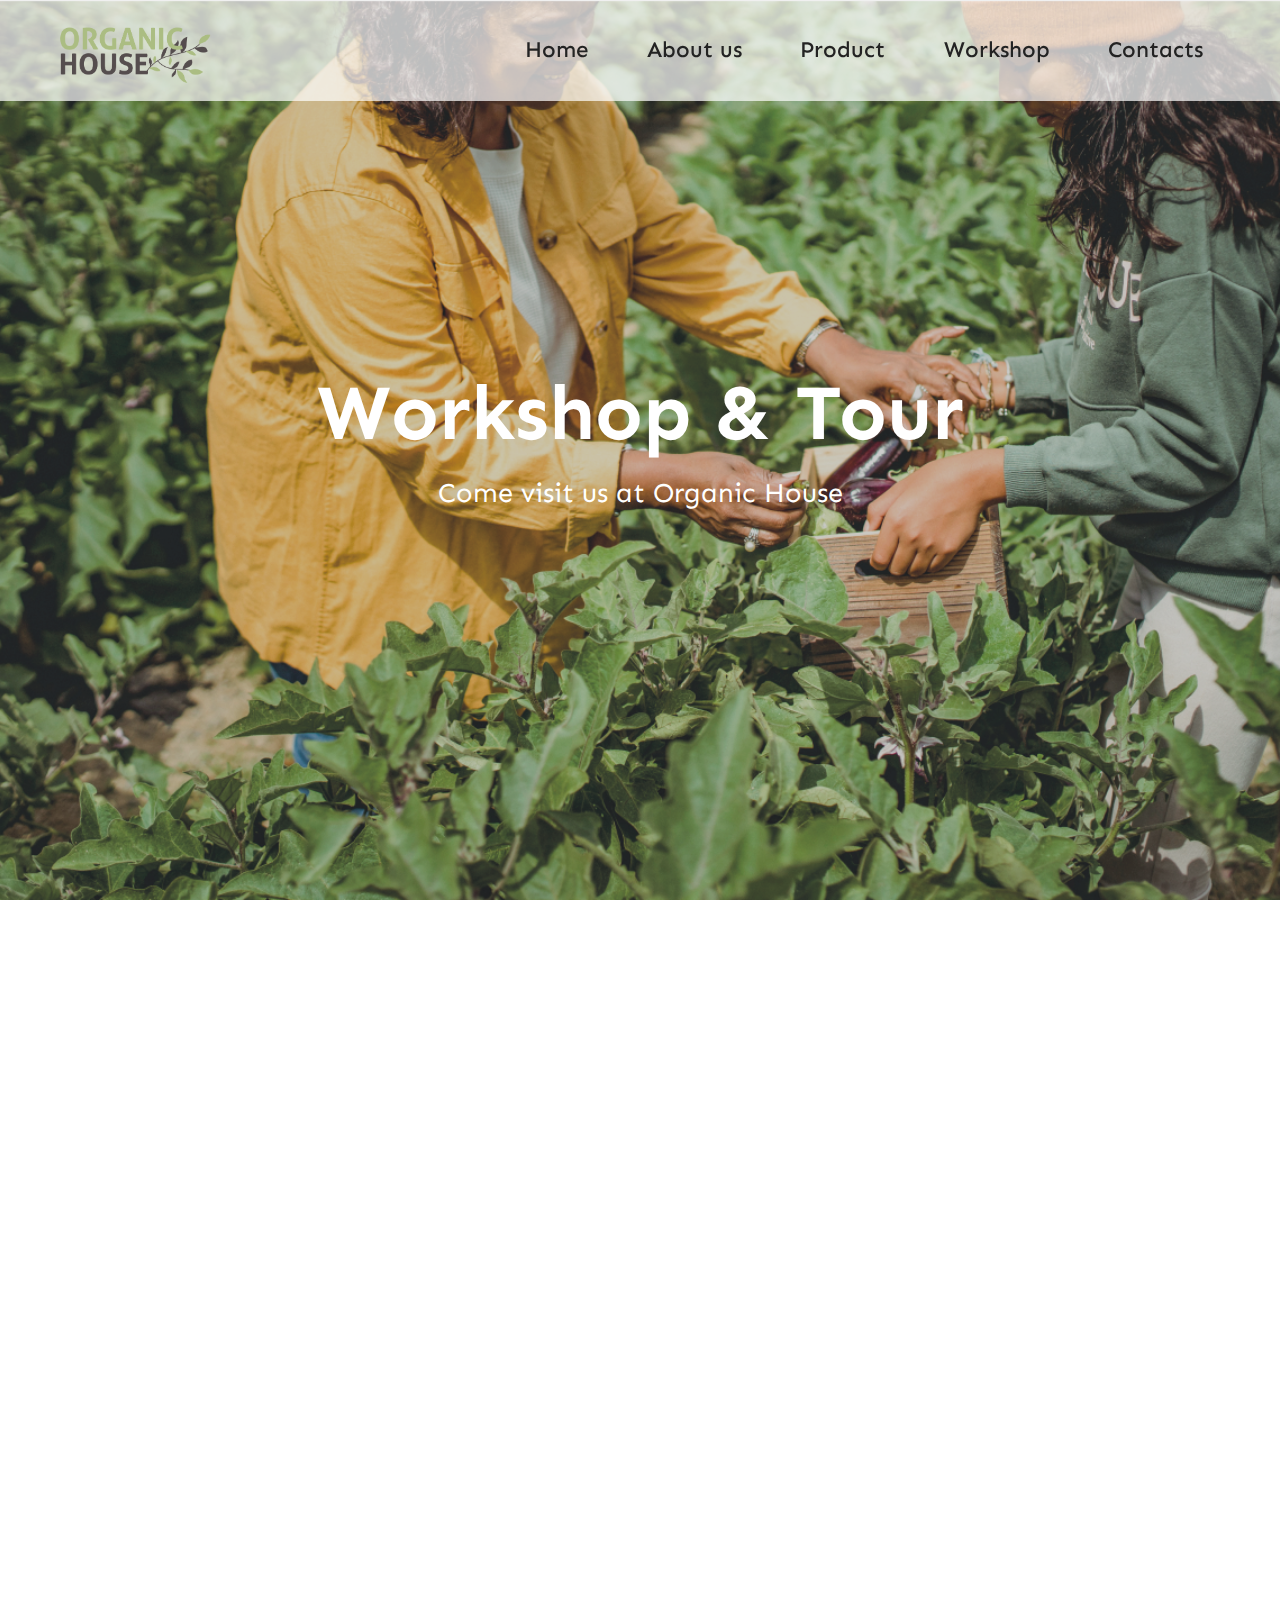
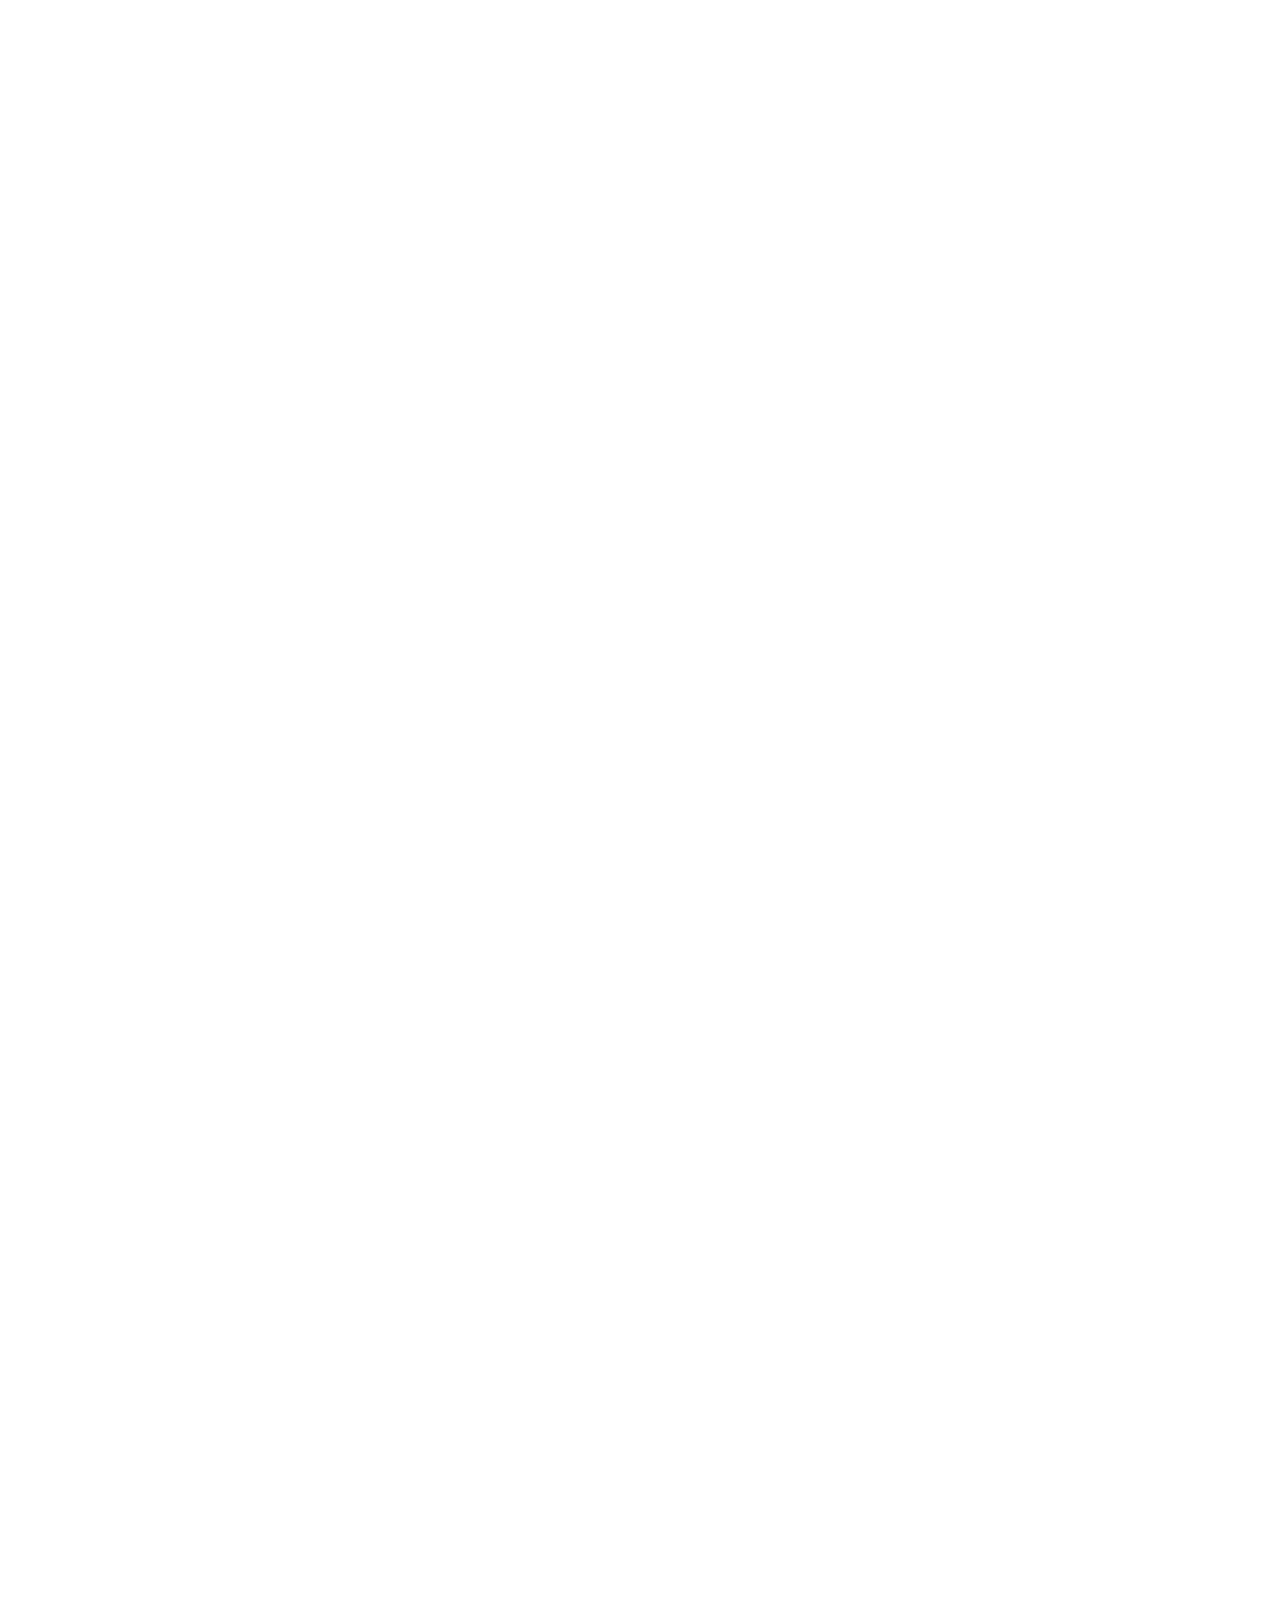
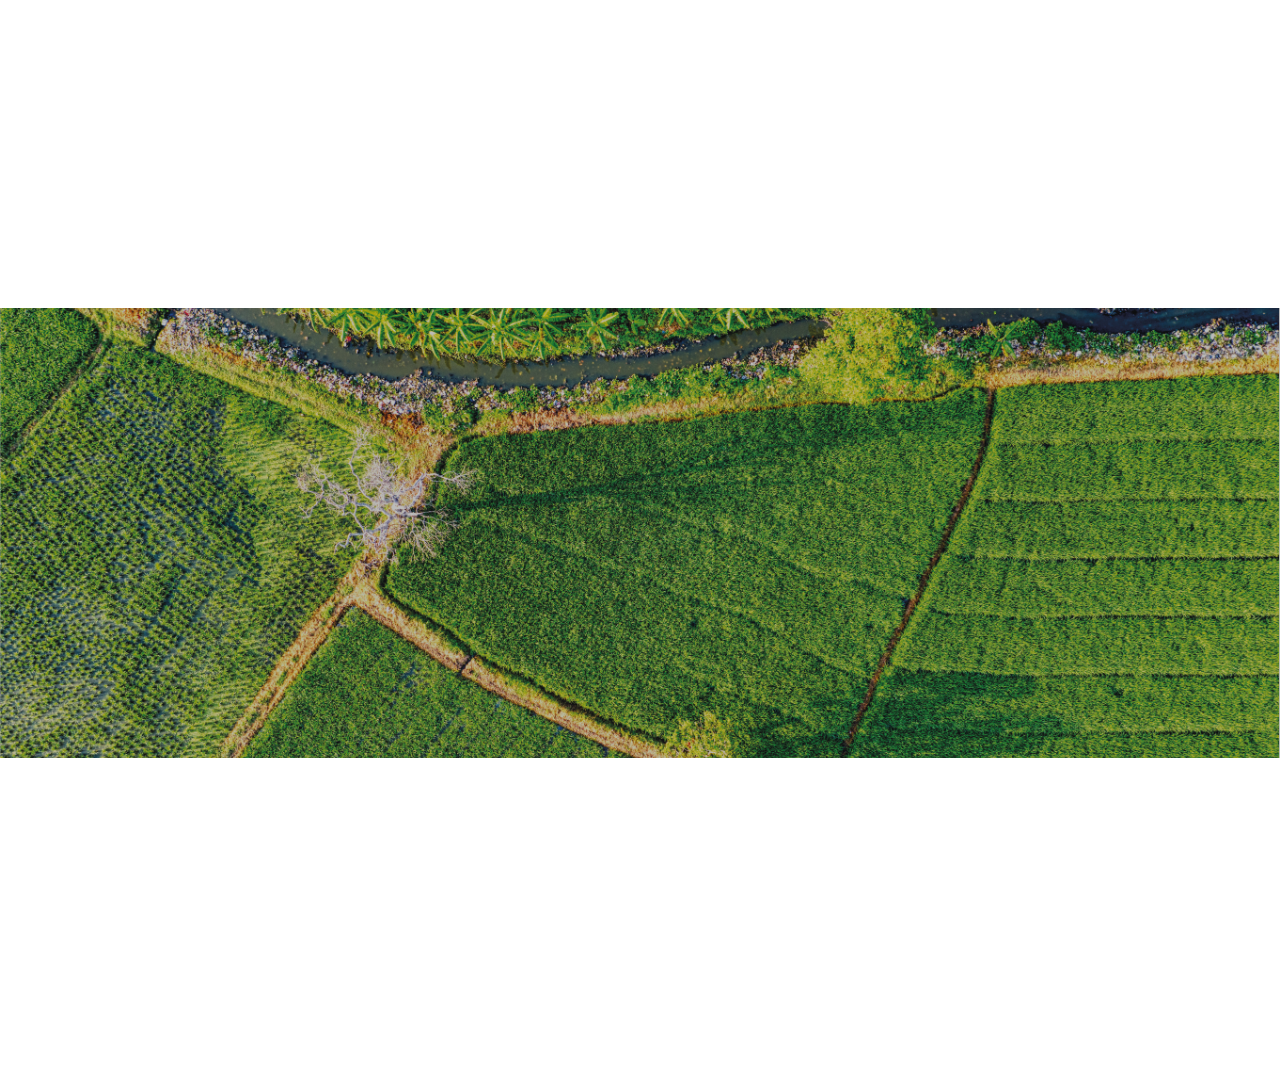
<file: workshop.html>
<!DOCTYPE html>
<html  >
<head>
  <!-- Site made with Mobirise Website Builder v5.8.4, https://mobirise.com -->
  <meta charset="UTF-8">
  <meta http-equiv="X-UA-Compatible" content="IE=edge">
  <meta name="generator" content="Mobirise v5.8.4, mobirise.com">
  <meta name="viewport" content="width=device-width, initial-scale=1, minimum-scale=1">
  <link rel="shortcut icon" href="assets/images/fa1-01.png" type="image/x-icon">
  <meta name="description" content="">
  
  
  <title>Workshop</title>
  <link rel="stylesheet" href="assets/web/assets/mobirise-icons2/mobirise2.css">
  <link rel="stylesheet" href="assets/bootstrap/css/bootstrap.min.css">
  <link rel="stylesheet" href="assets/bootstrap/css/bootstrap-grid.min.css">
  <link rel="stylesheet" href="assets/bootstrap/css/bootstrap-reboot.min.css">
  <link rel="stylesheet" href="assets/animatecss/animate.css">
  <link rel="stylesheet" href="assets/dropdown/css/style.css">
  <link rel="stylesheet" href="assets/socicon/css/styles.css">
  <link rel="stylesheet" href="assets/theme/css/style.css">
  <link rel="preload" href="https://fonts.googleapis.com/css?family=Sen:400,700,800&display=swap" as="style" onload="this.onload=null;this.rel='stylesheet'">
  <noscript><link rel="stylesheet" href="https://fonts.googleapis.com/css?family=Sen:400,700,800&display=swap"></noscript>
  <link rel="preload" as="style" href="assets/mobirise/css/mbr-additional.css"><link rel="stylesheet" href="assets/mobirise/css/mbr-additional.css" type="text/css">

  
  
  
</head>
<body>
  
  <section data-bs-version="5.1" class="menu menu1 cid-tDzCb5pCU2" once="menu" id="menu1-2l">
    

    <nav class="navbar navbar-dropdown navbar-fixed-top navbar-expand-lg">
        <div class="container-fluid">
            <div class="navbar-brand">
                <span class="navbar-logo">
                    <a href="index.html#header13-i">
                        <img src="assets/images/or-1.png" alt="" style="height: 5rem;">
                    </a>
                </span>
                
            </div>
            <button class="navbar-toggler" type="button" data-toggle="collapse" data-bs-toggle="collapse" data-target="#navbarSupportedContent" data-bs-target="#navbarSupportedContent" aria-controls="navbarNavAltMarkup" aria-expanded="false" aria-label="Toggle navigation">
                <div class="hamburger">
                    <span></span>
                    <span></span>
                    <span></span>
                    <span></span>
                </div>
            </button>
            <div class="collapse navbar-collapse" id="navbarSupportedContent">
                <ul class="navbar-nav nav-dropdown nav-right" data-app-modern-menu="true"><li class="nav-item"><a class="nav-link link text-black text-primary display-4" href="index.html#header13-i">Home</a></li>
                    <li class="nav-item"><a class="nav-link link text-black text-primary display-4" href="aboutus.html#slider1-q">About us</a></li><li class="nav-item"><a class="nav-link link text-black text-primary display-4" href="product.html#gallery3-1k">Product</a></li>
                    <li class="nav-item"><a class="nav-link link text-black text-primary display-4" href="workshop.html#header6-2b">Workshop</a>
                    </li><li class="nav-item"><a class="nav-link link text-black text-primary display-4" href="mailto:chunlianchin@gmail.com">Contacts</a></li></ul>
                
                
            </div>
        </div>
    </nav>
</section>

<section data-bs-version="5.1" class="header6 cid-tDxFJH0ws1 mbr-fullscreen" id="header6-2b">

    

    
    <div class="mbr-overlay" style="opacity: 0.3; background-color: rgb(87, 87, 87);"></div>

    <div class="align-center container">
        <div class="row justify-content-center">
            <div class="col-12 col-lg-10">
                <h1 class="mbr-section-title mbr-fonts-style mbr-white mb-3 display-1"><strong>Workshop &amp; Tour</strong></h1>
                
                <p class="mbr-text mbr-white mbr-fonts-style display-7">
                    Come visit us at Organic House</p>
                
            </div>
        </div>
    </div>
</section>

<section data-bs-version="5.1" class="info1 cid-tDyWNJuiQE" id="info1-2c">
    

    
    
    <div class="align-center container-fluid">
        <div class="row justify-content-center">
            <div class="col-12 col-lg-8">
                <h3 class="mbr-section-title mb-4 mbr-fonts-style display-2">
                    <strong>Farm Visit</strong></h3>
                <p class="mbr-text mb-5 mbr-fonts-style display-4">
                    We have always enjoyed having people visit our farm to connect with nature, gain insights into agricultural practices, and appreciate the hard work involved in producing our food.<br><br>Given the current situation with the ongoing Covid-19 pandemic, we have made the decision to limit our farm visits to small groups of a maximum of ten people for the time being. We are continuously monitoring the situation and will assess each week to determine if it is feasible to host visitors. Additionally, we are actively working on implementing safety measures to ensure a secure environment for our guests. Once these measures are in place, we will be delighted to welcome you for a day at our farm.<br>
                </p>
                
            </div>
        </div>
    </div>
</section>

<section data-bs-version="5.1" class="slider2 cid-tDzh7AWjvh" id="slider2-2h">
    

    
    <div class="container">
        <div class="row justify-content-center">
            <div class="col-12 col-md-10">
                <div class="carousel slide" id="tDzKcFCNiK" data-interval="5000" data-bs-interval="5000">
                    
                    <ol class="carousel-indicators">
                        <li data-slide-to="0" data-bs-slide-to="0" class="active" data-target="#tDzKcFCNiK" data-bs-target="#tDzKcFCNiK"></li>
                        <li data-slide-to="1" data-bs-slide-to="1" data-target="#tDzKcFCNiK" data-bs-target="#tDzKcFCNiK"></li>
                        <li data-slide-to="2" data-bs-slide-to="2" data-target="#tDzKcFCNiK" data-bs-target="#tDzKcFCNiK"></li>
                    </ol>
                    <div class="carousel-inner">
                        <div class="carousel-item slider-image item active">
                            <div class="item-wrapper">
                                <img class="d-block w-100" src="assets/images/photo-logo6-1.png" alt="">
                                
                            </div>
                        </div>
                        <div class="carousel-item slider-image item">
                            <div class="item-wrapper">
                                <img class="d-block w-100" src="assets/images/photo-logo33-1.png" alt="">
                                
                            </div>
                        </div>
                        <div class="carousel-item slider-image item">
                            <div class="item-wrapper">
                                <img class="d-block w-100" src="assets/images/photo-logo7-1.png" alt="">
                                
                            </div>
                        </div>
                    </div>
                    <a class="carousel-control carousel-control-prev" role="button" data-slide="prev" data-bs-slide="prev" href="#tDzKcFCNiK">
                        <span class="mobi-mbri mobi-mbri-arrow-prev" aria-hidden="true"></span>
                        <span class="sr-only visually-hidden">Previous</span>
                    </a>
                    <a class="carousel-control carousel-control-next" role="button" data-slide="next" data-bs-slide="next" href="#tDzKcFCNiK">
                        <span class="mobi-mbri mobi-mbri-arrow-next" aria-hidden="true"></span>
                        <span class="sr-only visually-hidden">Next</span>
                    </a>
                </div>
            </div>
        </div>
    </div>
</section>

<section data-bs-version="5.1" class="features17 cid-tDzq1KoVMg" id="features18-2j">

    

    
    
    <div class="container">
        <div class="mbr-section-head">
            <div class="col-12">
                <h4 class="mbr-section-title mbr-fonts-style align-center mb-0 display-2">
                    <strong>Workshop</strong><strong><br></strong></h4>
                <h5 class="mbr-section-subtitle mbr-fonts-style align-center mb-0 mt-2 display-4">We offer customized practical and educational workshops designed for schools, corporate groups, and private parties interested in learning the art of growing their own food or herbs. Our workshops cater to a wide range of audiences, from young school children to higher-level students and groups passionate about local food and sustainable gardening practices. Additionally, we provide comprehensive programs specifically focused on the cultivation of vegetables and the rearing of fish using aquaponics. Whether you're looking to create a productive garden in limited space or simply enjoy getting your hands dirty, our workshops are tailored to meet your specific needs and interests.<br><br><br>
                </h5>
            </div>
        </div>
        <div class="row mt-4">
            <div class="col-12 col-md-6 col-lg-4">
                <div class="card-wrapper mb-4">
                    <div class="card-box align-left">
                        <h4 class="card-title mbr-fonts-style align-left display-7"><strong>EXPLORING BACKYARD FARMING</strong></h4>
                        <p class="mbr-text mbr-fonts-style mb-3 display-4">
                            Bring along a layout of your garden and discover essential growing techniques to kickstart your journey towards bring up your own produce.
                            </p><div class="link-wrap">
                                
                            </div>
                    </div>
                </div>
            </div>
            <div class="col-12 col-md-6 col-lg-4">
                <div class="card-wrapper mb-4">
                    <div class="card-box align-left">
                        <h4 class="card-title mbr-fonts-style align-left display-7"><strong>CULTIVATE AN EDIBLE GARDEN</strong></h4>
                        <p class="mbr-text mbr-fonts-style mb-3 display-4">
                            Grow your own food in limited spaces from window sills to rooftops with our specialized workshops for condo and those with space challenges.
                            </p><div class="link-wrap">
                                
                            </div>
                    </div>
                </div>
            </div>
            <div class="col-12 col-md-6 col-lg-4">
                <div class="card-wrapper mb-4">
                    <div class="card-box align-left">
                        <h4 class="card-title mbr-fonts-style align-left display-7">
                            <strong>FOODSCAPING WITH UNCLE SIMON</strong></h4>
                        <p class="mbr-text mbr-fonts-style mb-3 display-4">
                            Why settle for flowers when you can have bok choy? Turn your flower beds into a stunning and envy-inducing edible landscape.
                            </p><div class="link-wrap">
                                
                            </div>
                    </div>
                </div>
            </div>
            
        </div>
    </div>
</section>

<section data-bs-version="5.1" class="features17 cid-tDzutKZYgP" id="features18-2k">

    

    
    
    <div class="container">
        
        <div class="row mt-4">
            <div class="col-12 col-md-6 col-lg-4">
                <div class="card-wrapper mb-4">
                    <div class="card-box align-left">
                        <h4 class="card-title mbr-fonts-style align-left display-7"><strong>BASICS OF SUSTAINABLE AQUAPONICS</strong></h4>
                        <p class="mbr-text mbr-fonts-style mb-3 display-4">
                            We provide a Beginner's Course open for Schools, Universities, and Enthusiasts Exploring the Future of Farming.
                            </p><div class="link-wrap">
                                
                            </div>
                    </div>
                </div>
            </div>
            <div class="col-12 col-md-6 col-lg-4">
                <div class="card-wrapper mb-4">
                    <div class="card-box align-left">
                        <h4 class="card-title mbr-fonts-style align-left display-7"><strong>ADVANCED AQUAPONICS TECHNIQUES</strong></h4>
                        <p class="mbr-text mbr-fonts-style mb-3 display-4">
                            Empower yourself to construct your own Aquaponics system in the comfort of your home, office building with our advanced-level course.
                            </p><div class="link-wrap">
                                
                            </div>
                    </div>
                </div>
            </div>
            <div class="col-12 col-md-6 col-lg-4">
                <div class="card-wrapper mb-4">
                    <div class="card-box align-left">
                        <h4 class="card-title mbr-fonts-style align-left display-7"><strong>EXPLORING CONTAINER FARMING</strong></h4>
                        <p class="mbr-text mbr-fonts-style mb-3 display-4">
                            Discover creative ways to farm in limited spaces using pots, containers, and recycled items with creative solutions in our workshops.
                            </p><div class="link-wrap">
                                
                            </div>
                    </div>
                </div>
            </div>
            
        </div>
    </div>
</section>

<section data-bs-version="5.1" class="info3 cid-tDzcAxmOFO" id="info3-2e">

    

    
    <div class="mbr-overlay" style="opacity: 0.3; background-color: rgb(35, 35, 35);">
    </div>

    <div class="container">
        <div class="row justify-content-center">
            <div class="card col-12 col-lg-10">
                <div class="card-wrapper">
                    <div class="card-box align-center">
                        <h4 class="card-title mbr-fonts-style align-center mb-4 display-2"><strong>Book a farm trip or workshop now!</strong></h4>
                        
                        <div class="mbr-section-btn mt-3"><a class="btn btn-primary display-4" href="mailto:chunlianchin@gmail.com">Contact Us</a></div>
                    </div>
                </div>
            </div>
        </div>
    </div>
</section>

<section data-bs-version="5.1" class="footer5 cid-tDxDIosfpY mbr-reveal" once="footers" id="footer5-2a">

    

    

    <div class="container">
        <div class="media-container-row">
            <div class="col-md-3 col-6">
                <div class="media-wrap">
                    
                        <img src="assets/images/photo-logo11-1.png" alt="">
                    
                </div>
            </div>
            <div class="col-9 col-6">
                <p class="mbr-text align-right links mbr-fonts-style display-7">
                    <a href="#" class="text-black">About</a> &nbsp;&nbsp;&nbsp;&nbsp;
                    <a href="#" class="text-black">Terms</a> &nbsp;&nbsp;&nbsp;&nbsp;
                    <a href="#" class="text-black">Careers</a> &nbsp;&nbsp;&nbsp;&nbsp;
                    <a href="#" class="text-black">Contact</a>
                </p>
            </div>
        </div>
        <!-- <div class="media-container-row">
            <div class="col-md-12"> -->
        

    </div>
</section><section class="display-7" style="padding: 0;align-items: center;justify-content: center;flex-wrap: wrap;    align-content: center;display: flex;position: relative;height: 4rem;"><a href="https://mobiri.se/" style="flex: 1 1;height: 4rem;position: absolute;width: 100%;z-index: 1;"><img alt="" style="height: 4rem;" src="[data-uri]"></a><p style="margin: 0;text-align: center;" class="display-7">Made with &#8204;</p><a style="z-index:1" href="https://mobirise.com/builder/web-design-program.html">Website Design Program</a></section><script src="assets/bootstrap/js/bootstrap.bundle.min.js"></script>  <script src="assets/smoothscroll/smooth-scroll.js"></script>  <script src="assets/ytplayer/index.js"></script>  <script src="assets/dropdown/js/navbar-dropdown.js"></script>  <script src="assets/theme/js/script.js"></script>  
  
  
 <div id="scrollToTop" class="scrollToTop mbr-arrow-up"><a style="text-align: center;"><i class="mbr-arrow-up-icon mbr-arrow-up-icon-cm cm-icon cm-icon-smallarrow-up"></i></a></div>
    <input name="animation" type="hidden">
  </body>
</html>
</file>
<file: assets/web/assets/mobirise-icons2/mobirise2.css>
@font-face {
  font-family: 'Moririse2';
  font-display: swap;
  src:  url('mobirise2.eot?f2bix4');
  src:  url('mobirise2.eot?f2bix4#iefix') format('embedded-opentype'),
    url('mobirise2.ttf?f2bix4') format('truetype'),
    url('mobirise2.woff?f2bix4') format('woff'),
    url('mobirise2.svg?f2bix4#mobirise2') format('svg');
  font-weight: normal;
  font-style: normal;
}

[class^="mobi-"], [class*=" mobi-"] {
  /* use !important to prevent issues with browser extensions that change fonts */
  font-family: 'Moririse2' !important;
  speak: none;
  font-style: normal;
  font-weight: normal;
  font-variant: normal;
  text-transform: none;
  line-height: 1;

  /* Better Font Rendering =========== */
  -webkit-font-smoothing: antialiased;
  -moz-osx-font-smoothing: grayscale;
}

.mobi-mbri-add-submenu:before {
  content: "\e900";
}
.mobi-mbri-alert:before {
  content: "\e901";
}
.mobi-mbri-align-center:before {
  content: "\e902";
}
.mobi-mbri-align-justify:before {
  content: "\e903";
}
.mobi-mbri-align-left:before {
  content: "\e904";
}
.mobi-mbri-align-right:before {
  content: "\e905";
}
.mobi-mbri-android:before {
  content: "\e906";
}
.mobi-mbri-apple:before {
  content: "\e907";
}
.mobi-mbri-arrow-down:before {
  content: "\e908";
}
.mobi-mbri-arrow-next:before {
  content: "\e909";
}
.mobi-mbri-arrow-prev:before {
  content: "\e90a";
}
.mobi-mbri-arrow-up:before {
  content: "\e90b";
}
.mobi-mbri-bold:before {
  content: "\e90c";
}
.mobi-mbri-bookmark:before {
  content: "\e90d";
}
.mobi-mbri-bootstrap:before {
  content: "\e90e";
}
.mobi-mbri-briefcase:before {
  content: "\e90f";
}
.mobi-mbri-browse:before {
  content: "\e910";
}
.mobi-mbri-bulleted-list:before {
  content: "\e911";
}
.mobi-mbri-calendar:before {
  content: "\e912";
}
.mobi-mbri-camera:before {
  content: "\e913";
}
.mobi-mbri-cart-add:before {
  content: "\e914";
}
.mobi-mbri-cart-full:before {
  content: "\e915";
}
.mobi-mbri-cash:before {
  content: "\e916";
}
.mobi-mbri-change-style:before {
  content: "\e917";
}
.mobi-mbri-chat:before {
  content: "\e918";
}
.mobi-mbri-clock:before {
  content: "\e919";
}
.mobi-mbri-close:before {
  content: "\e91a";
}
.mobi-mbri-cloud:before {
  content: "\e91b";
}
.mobi-mbri-code:before {
  content: "\e91c";
}
.mobi-mbri-contact-form:before {
  content: "\e91d";
}
.mobi-mbri-credit-card:before {
  content: "\e91e";
}
.mobi-mbri-cursor-click:before {
  content: "\e91f";
}
.mobi-mbri-cust-feedback:before {
  content: "\e920";
}
.mobi-mbri-database:before {
  content: "\e921";
}
.mobi-mbri-delivery:before {
  content: "\e922";
}
.mobi-mbri-desktop:before {
  content: "\e923";
}
.mobi-mbri-devices:before {
  content: "\e924";
}
.mobi-mbri-down:before {
  content: "\e925";
}
.mobi-mbri-download-2:before {
  content: "\e926";
}
.mobi-mbri-download:before {
  content: "\e927";
}
.mobi-mbri-drag-n-drop-2:before {
  content: "\e928";
}
.mobi-mbri-drag-n-drop:before {
  content: "\e929";
}
.mobi-mbri-edit-2:before {
  content: "\e92a";
}
.mobi-mbri-edit:before {
  content: "\e92b";
}
.mobi-mbri-error:before {
  content: "\e92c";
}
.mobi-mbri-extension:before {
  content: "\e92d";
}
.mobi-mbri-features:before {
  content: "\e92e";
}
.mobi-mbri-file:before {
  content: "\e92f";
}
.mobi-mbri-flag:before {
  content: "\e930";
}
.mobi-mbri-folder:before {
  content: "\e931";
}
.mobi-mbri-gift:before {
  content: "\e932";
}
.mobi-mbri-github:before {
  content: "\e933";
}
.mobi-mbri-globe-2:before {
  content: "\e934";
}
.mobi-mbri-globe:before {
  content: "\e935";
}
.mobi-mbri-growing-chart:before {
  content: "\e936";
}
.mobi-mbri-hearth:before {
  content: "\e937";
}
.mobi-mbri-help:before {
  content: "\e938";
}
.mobi-mbri-home:before {
  content: "\e939";
}
.mobi-mbri-hot-cup:before {
  content: "\e93a";
}
.mobi-mbri-idea:before {
  content: "\e93b";
}
.mobi-mbri-image-gallery:before {
  content: "\e93c";
}
.mobi-mbri-image-slider:before {
  content: "\e93d";
}
.mobi-mbri-info:before {
  content: "\e93e";
}
.mobi-mbri-italic:before {
  content: "\e93f";
}
.mobi-mbri-key:before {
  content: "\e940";
}
.mobi-mbri-laptop:before {
  content: "\e941";
}
.mobi-mbri-layers:before {
  content: "\e942";
}
.mobi-mbri-left-right:before {
  content: "\e943";
}
.mobi-mbri-left:before {
  content: "\e944";
}
.mobi-mbri-letter:before {
  content: "\e945";
}
.mobi-mbri-like:before {
  content: "\e946";
}
.mobi-mbri-link:before {
  content: "\e947";
}
.mobi-mbri-lock:before {
  content: "\e948";
}
.mobi-mbri-login:before {
  content: "\e949";
}
.mobi-mbri-logout:before {
  content: "\e94a";
}
.mobi-mbri-magic-stick:before {
  content: "\e94b";
}
.mobi-mbri-map-pin:before {
  content: "\e94c";
}
.mobi-mbri-menu:before {
  content: "\e94d";
}
.mobi-mbri-mobile-2:before {
  content: "\e94e";
}
.mobi-mbri-mobile-horizontal:before {
  content: "\e94f";
}
.mobi-mbri-mobile:before {
  content: "\e950";
}
.mobi-mbri-mobirise:before {
  content: "\e951";
}
.mobi-mbri-more-horizontal:before {
  content: "\e952";
}
.mobi-mbri-more-vertical:before {
  content: "\e953";
}
.mobi-mbri-music:before {
  content: "\e954";
}
.mobi-mbri-new-file:before {
  content: "\e955";
}
.mobi-mbri-numbered-list:before {
  content: "\e956";
}
.mobi-mbri-opened-folder:before {
  content: "\e957";
}
.mobi-mbri-pages:before {
  content: "\e958";
}
.mobi-mbri-paper-plane:before {
  content: "\e959";
}
.mobi-mbri-paperclip:before {
  content: "\e95a";
}
.mobi-mbri-phone:before {
  content: "\e95b";
}
.mobi-mbri-photo:before {
  content: "\e95c";
}
.mobi-mbri-photos:before {
  content: "\e95d";
}
.mobi-mbri-pin:before {
  content: "\e95e";
}
.mobi-mbri-play:before {
  content: "\e95f";
}
.mobi-mbri-plus:before {
  content: "\e960";
}
.mobi-mbri-preview:before {
  content: "\e961";
}
.mobi-mbri-print:before {
  content: "\e962";
}
.mobi-mbri-protect:before {
  content: "\e963";
}
.mobi-mbri-question:before {
  content: "\e964";
}
.mobi-mbri-quote-left:before {
  content: "\e965";
}
.mobi-mbri-quote-right:before {
  content: "\e966";
}
.mobi-mbri-redo:before {
  content: "\e967";
}
.mobi-mbri-refresh:before {
  content: "\e968";
}
.mobi-mbri-responsive-2:before {
  content: "\e969";
}
.mobi-mbri-responsive:before {
  content: "\e96a";
}
.mobi-mbri-right:before {
  content: "\e96b";
}
.mobi-mbri-rocket:before {
  content: "\e96c";
}
.mobi-mbri-sad-face:before {
  content: "\e96d";
}
.mobi-mbri-sale:before {
  content: "\e96e";
}
.mobi-mbri-save:before {
  content: "\e96f";
}
.mobi-mbri-search:before {
  content: "\e970";
}
.mobi-mbri-setting-2:before {
  content: "\e971";
}
.mobi-mbri-setting-3:before {
  content: "\e972";
}
.mobi-mbri-setting:before {
  content: "\e973";
}
.mobi-mbri-share:before {
  content: "\e974";
}
.mobi-mbri-shopping-bag:before {
  content: "\e975";
}
.mobi-mbri-shopping-basket:before {
  content: "\e976";
}
.mobi-mbri-shopping-cart:before {
  content: "\e977";
}
.mobi-mbri-sites:before {
  content: "\e978";
}
.mobi-mbri-smile-face:before {
  content: "\e979";
}
.mobi-mbri-speed:before {
  content: "\e97a";
}
.mobi-mbri-star:before {
  content: "\e97b";
}
.mobi-mbri-success:before {
  content: "\e97c";
}
.mobi-mbri-sun:before {
  content: "\e97d";
}
.mobi-mbri-sun2:before {
  content: "\e97e";
}
.mobi-mbri-tablet-vertical:before {
  content: "\e97f";
}
.mobi-mbri-tablet:before {
  content: "\e980";
}
.mobi-mbri-target:before {
  content: "\e981";
}
.mobi-mbri-timer:before {
  content: "\e982";
}
.mobi-mbri-to-ftp:before {
  content: "\e983";
}
.mobi-mbri-to-local-drive:before {
  content: "\e984";
}
.mobi-mbri-touch-swipe:before {
  content: "\e985";
}
.mobi-mbri-touch:before {
  content: "\e986";
}
.mobi-mbri-trash:before {
  content: "\e987";
}
.mobi-mbri-underline:before {
  content: "\e988";
}
.mobi-mbri-undo:before {
  content: "\e989";
}
.mobi-mbri-unlink:before {
  content: "\e98a";
}
.mobi-mbri-unlock:before {
  content: "\e98b";
}
.mobi-mbri-up-down:before {
  content: "\e98c";
}
.mobi-mbri-up:before {
  content: "\e98d";
}
.mobi-mbri-update:before {
  content: "\e98e";
}
.mobi-mbri-upload-2:before {
  content: "\e98f";
}
.mobi-mbri-upload:before {
  content: "\e990";
}
.mobi-mbri-user-2:before {
  content: "\e991";
}
.mobi-mbri-user:before {
  content: "\e992";
}
.mobi-mbri-users:before {
  content: "\e993";
}
.mobi-mbri-video-play:before {
  content: "\e994";
}
.mobi-mbri-video:before {
  content: "\e995";
}
.mobi-mbri-watch:before {
  content: "\e996";
}
.mobi-mbri-website-theme-2:before {
  content: "\e997";
}
.mobi-mbri-website-theme:before {
  content: "\e998";
}
.mobi-mbri-wifi:before {
  content: "\e999";
}
.mobi-mbri-windows:before {
  content: "\e99a";
}
.mobi-mbri-zoom-in:before {
  content: "\e99b";
}
.mobi-mbri-zoom-out:before {
  content: "\e99c";
}
</file>
<file: assets/dropdown/css/style.css>
.navbar-dropdown {
  left: 0;
  padding: 0;
  position: absolute;
  right: 0;
  top: 0;
  transition: all 0.45s ease;
  z-index: 1030;
  background: #282828; }
  .navbar-dropdown .navbar-logo {
    margin-right: 0.8rem;
    transition: margin 0.3s ease-in-out;
    vertical-align: middle; }
    .navbar-dropdown .navbar-logo img {
      height: 3.125rem;
      transition: all 0.3s ease-in-out; }
    .navbar-dropdown .navbar-logo.mbr-iconfont {
      font-size: 3.125rem;
      line-height: 3.125rem; }
  .navbar-dropdown .navbar-caption {
    font-weight: 700;
    white-space: normal;
    vertical-align: -4px;
    line-height: 3.125rem !important; }
    .navbar-dropdown .navbar-caption, .navbar-dropdown .navbar-caption:hover {
      color: inherit;
      text-decoration: none; }
  .navbar-dropdown .mbr-iconfont + .navbar-caption {
    vertical-align: -1px; }
  .navbar-dropdown.navbar-fixed-top {
    position: fixed; }
  .navbar-dropdown .navbar-brand span {
    vertical-align: -4px; }
  .navbar-dropdown.bg-color.transparent {
    background: none; }
  .navbar-dropdown.navbar-short .navbar-brand {
    padding: 0.625rem 0; }
    .navbar-dropdown.navbar-short .navbar-brand span {
      vertical-align: -1px; }
  .navbar-dropdown.navbar-short .navbar-caption {
    line-height: 2.375rem !important;
    vertical-align: -2px; }
  .navbar-dropdown.navbar-short .navbar-logo {
    margin-right: 0.5rem; }
    .navbar-dropdown.navbar-short .navbar-logo img {
      height: 2.375rem; }
    .navbar-dropdown.navbar-short .navbar-logo.mbr-iconfont {
      font-size: 2.375rem;
      line-height: 2.375rem; }
  .navbar-dropdown.navbar-short .mbr-table-cell {
    height: 3.625rem; }
  .navbar-dropdown .navbar-close {
    left: 0.6875rem;
    position: fixed;
    top: 0.75rem;
    z-index: 1000; }
  .navbar-dropdown .hamburger-icon {
    content: "";
    display: inline-block;
    vertical-align: middle;
    width: 16px;
    -webkit-box-shadow: 0 -6px 0 1px #282828,0 0 0 1px #282828,0 6px 0 1px #282828;
    -moz-box-shadow: 0 -6px 0 1px #282828,0 0 0 1px #282828,0 6px 0 1px #282828;
    box-shadow: 0 -6px 0 1px #282828,0 0 0 1px #282828,0 6px 0 1px #282828; }

.dropdown-menu .dropdown-toggle[data-toggle="dropdown-submenu"]::after {
  border-bottom: 0.35em solid transparent;
  border-left: 0.35em solid;
  border-right: 0;
  border-top: 0.35em solid transparent;
  margin-left: 0.3rem; }

.dropdown-menu .dropdown-item:focus {
  outline: 0; }

.nav-dropdown {
  font-size: 0.75rem;
  font-weight: 500;
  height: auto !important; }
  .nav-dropdown .nav-btn {
    padding-left: 1rem; }
  .nav-dropdown .link {
    margin: .667em 1.667em;
    font-weight: 500;
    padding: 0;
    transition: color .2s ease-in-out; }
    .nav-dropdown .link.dropdown-toggle {
      margin-right: 2.583em; }
      .nav-dropdown .link.dropdown-toggle::after {
        margin-left: .25rem;
        border-top: 0.35em solid;
        border-right: 0.35em solid transparent;
        border-left: 0.35em solid transparent;
        border-bottom: 0; }
      .nav-dropdown .link.dropdown-toggle[aria-expanded="true"] {
        margin: 0;
        padding: 0.667em 3.263em  0.667em 1.667em; }
  .nav-dropdown .link::after,
  .nav-dropdown .dropdown-item::after {
    color: inherit; }
  .nav-dropdown .btn {
    font-size: 0.75rem;
    font-weight: 700;
    letter-spacing: 0;
    margin-bottom: 0;
    padding-left: 1.25rem;
    padding-right: 1.25rem; }
  .nav-dropdown .dropdown-menu {
    border-radius: 0;
    border: 0;
    left: 0;
    margin: 0;
    padding-bottom: 1.25rem;
    padding-top: 1.25rem;
    position: relative; }
  .nav-dropdown .dropdown-submenu {
    margin-left: 0.125rem;
    top: 0; }
  .nav-dropdown .dropdown-item {
    font-weight: 500;
    line-height: 2;
    padding: 0.3846em 4.615em 0.3846em 1.5385em;
    position: relative;
    transition: color .2s ease-in-out, background-color .2s ease-in-out; }
    .nav-dropdown .dropdown-item::after {
      margin-top: -0.3077em;
      position: absolute;
      right: 1.1538em;
      top: 50%; }
    .nav-dropdown .dropdown-item:focus, .nav-dropdown .dropdown-item:hover {
      background: none; }

@media (max-width: 767px) {
  .nav-dropdown.navbar-toggleable-sm {
    bottom: 0;
    display: none;
    left: 0;
    overflow-x: hidden;
    position: fixed;
    top: 0;
    transform: translateX(-100%);
    -ms-transform: translateX(-100%);
    -webkit-transform: translateX(-100%);
    width: 18.75rem;
    z-index: 999; } }
.nav-dropdown.navbar-toggleable-xl {
  bottom: 0;
  display: none;
  left: 0;
  overflow-x: hidden;
  position: fixed;
  top: 0;
  transform: translateX(-100%);
  -ms-transform: translateX(-100%);
  -webkit-transform: translateX(-100%);
  width: 18.75rem;
  z-index: 999; }

.nav-dropdown-sm {
  display: block !important;
  overflow-x: hidden;
  overflow: auto;
  padding-top: 3.875rem; }
  .nav-dropdown-sm::after {
    content: "";
    display: block;
    height: 3rem;
    width: 100%; }
  .nav-dropdown-sm.collapse.in ~ .navbar-close {
    display: block !important; }
  .nav-dropdown-sm.collapsing, .nav-dropdown-sm.collapse.in {
    transform: translateX(0);
    -ms-transform: translateX(0);
    -webkit-transform: translateX(0);
    transition: all 0.25s ease-out;
    -webkit-transition: all 0.25s ease-out;
    background: #282828; }
  .nav-dropdown-sm.collapsing[aria-expanded="false"] {
    transform: translateX(-100%);
    -ms-transform: translateX(-100%);
    -webkit-transform: translateX(-100%); }
  .nav-dropdown-sm .nav-item {
    display: block;
    margin-left: 0 !important;
    padding-left: 0; }
  .nav-dropdown-sm .link,
  .nav-dropdown-sm .dropdown-item {
    border-top: 1px dotted rgba(255, 255, 255, 0.1);
    font-size: 0.8125rem;
    line-height: 1.6;
    margin: 0 !important;
    padding: 0.875rem 2.4rem 0.875rem 1.5625rem !important;
    position: relative;
    white-space: normal; }
    .nav-dropdown-sm .link:focus, .nav-dropdown-sm .link:hover,
    .nav-dropdown-sm .dropdown-item:focus,
    .nav-dropdown-sm .dropdown-item:hover {
      background: rgba(0, 0, 0, 0.2) !important;
      color: #c0a375; }
  .nav-dropdown-sm .nav-btn {
    position: relative;
    padding: 1.5625rem 1.5625rem 0 1.5625rem; }
    .nav-dropdown-sm .nav-btn::before {
      border-top: 1px dotted rgba(255, 255, 255, 0.1);
      content: "";
      left: 0;
      position: absolute;
      top: 0;
      width: 100%; }
    .nav-dropdown-sm .nav-btn + .nav-btn {
      padding-top: 0.625rem; }
      .nav-dropdown-sm .nav-btn + .nav-btn::before {
        display: none; }
  .nav-dropdown-sm .btn {
    padding: 0.625rem 0; }
  .nav-dropdown-sm .dropdown-toggle[data-toggle="dropdown-submenu"]::after {
    margin-left: .25rem;
    border-top: 0.35em solid;
    border-right: 0.35em solid transparent;
    border-left: 0.35em solid transparent;
    border-bottom: 0; }
  .nav-dropdown-sm .dropdown-toggle[data-toggle="dropdown-submenu"][aria-expanded="true"]::after {
    border-top: 0;
    border-right: 0.35em solid transparent;
    border-left: 0.35em solid transparent;
    border-bottom: 0.35em solid; }
  .nav-dropdown-sm .dropdown-menu {
    margin: 0;
    padding: 0;
    position: relative;
    top: 0;
    left: 0;
    width: 100%;
    border: 0;
    float: none;
    border-radius: 0;
    background: none; }
  .nav-dropdown-sm .dropdown-submenu {
    left: 100%;
    margin-left: 0.125rem;
    margin-top: -1.25rem;
    top: 0; }

.navbar-toggleable-sm .nav-dropdown .dropdown-menu {
  position: absolute; }

.navbar-toggleable-sm .nav-dropdown .dropdown-submenu {
  left: 100%;
  margin-left: 0.125rem;
  margin-top: -1.25rem;
  top: 0; }

.navbar-toggleable-sm.opened .nav-dropdown .dropdown-menu {
  position: relative; }

.navbar-toggleable-sm.opened .nav-dropdown .dropdown-submenu {
  left: 0;
  margin-left: 00rem;
  margin-top: 0rem;
  top: 0; }

.is-builder .nav-dropdown.collapsing {
  transition: none !important; }
</file>
<file: assets/socicon/css/styles.css>
@charset "UTF-8";

@font-face {
  font-family: 'Socicon';
  src:  url('../fonts/socicon.eot');
  src:  url('../fonts/socicon.eot?#iefix') format('embedded-opentype'),
    url('../fonts/socicon.woff2') format('woff2'),
    url('../fonts/socicon.ttf') format('truetype'),
    url('../fonts/socicon.woff') format('woff'),
    url('../fonts/socicon.svg#socicon') format('svg');
  font-weight: normal;
  font-style: normal;
  font-display: swap;
}

[data-icon]:before {
  font-family: "socicon" !important;
  content: attr(data-icon);
  font-style: normal !important;
  font-weight: normal !important;
  font-variant: normal !important;
  text-transform: none !important;
  speak: none;
  line-height: 1;
  -webkit-font-smoothing: antialiased;
  -moz-osx-font-smoothing: grayscale;
}

[class^="socicon-"], [class*=" socicon-"] {
  /* use !important to prevent issues with browser extensions that change fonts */
  font-family: 'Socicon' !important;
  speak: none;
  font-style: normal;
  font-weight: normal;
  font-variant: normal;
  text-transform: none;
  line-height: 1;

  /* Better Font Rendering =========== */
  -webkit-font-smoothing: antialiased;
  -moz-osx-font-smoothing: grayscale;
}

.socicon-eitaa:before {
  content: "\e97c";
}
.socicon-soroush:before {
  content: "\e97d";
}
.socicon-bale:before {
  content: "\e97e";
}
.socicon-zazzle:before {
  content: "\e97b";
}
.socicon-society6:before {
  content: "\e97a";
}
.socicon-redbubble:before {
  content: "\e979";
}
.socicon-avvo:before {
  content: "\e978";
}
.socicon-stitcher:before {
  content: "\e977";
}
.socicon-googlehangouts:before {
  content: "\e974";
}
.socicon-dlive:before {
  content: "\e975";
}
.socicon-vsco:before {
  content: "\e976";
}
.socicon-flipboard:before {
  content: "\e973";
}
.socicon-ubuntu:before {
  content: "\e958";
}
.socicon-artstation:before {
  content: "\e959";
}
.socicon-invision:before {
  content: "\e95a";
}
.socicon-torial:before {
  content: "\e95b";
}
.socicon-collectorz:before {
  content: "\e95c";
}
.socicon-seenthis:before {
  content: "\e95d";
}
.socicon-googleplaymusic:before {
  content: "\e95e";
}
.socicon-debian:before {
  content: "\e95f";
}
.socicon-filmfreeway:before {
  content: "\e960";
}
.socicon-gnome:before {
  content: "\e961";
}
.socicon-itchio:before {
  content: "\e962";
}
.socicon-jamendo:before {
  content: "\e963";
}
.socicon-mix:before {
  content: "\e964";
}
.socicon-sharepoint:before {
  content: "\e965";
}
.socicon-tinder:before {
  content: "\e966";
}
.socicon-windguru:before {
  content: "\e967";
}
.socicon-cdbaby:before {
  content: "\e968";
}
.socicon-elementaryos:before {
  content: "\e969";
}
.socicon-stage32:before {
  content: "\e96a";
}
.socicon-tiktok:before {
  content: "\e96b";
}
.socicon-gitter:before {
  content: "\e96c";
}
.socicon-letterboxd:before {
  content: "\e96d";
}
.socicon-threema:before {
  content: "\e96e";
}
.socicon-splice:before {
  content: "\e96f";
}
.socicon-metapop:before {
  content: "\e970";
}
.socicon-naver:before {
  content: "\e971";
}
.socicon-remote:before {
  content: "\e972";
}
.socicon-internet:before {
  content: "\e957";
}
.socicon-moddb:before {
  content: "\e94b";
}
.socicon-indiedb:before {
  content: "\e94c";
}
.socicon-traxsource:before {
  content: "\e94d";
}
.socicon-gamefor:before {
  content: "\e94e";
}
.socicon-pixiv:before {
  content: "\e94f";
}
.socicon-myanimelist:before {
  content: "\e950";
}
.socicon-blackberry:before {
  content: "\e951";
}
.socicon-wickr:before {
  content: "\e952";
}
.socicon-spip:before {
  content: "\e953";
}
.socicon-napster:before {
  content: "\e954";
}
.socicon-beatport:before {
  content: "\e955";
}
.socicon-hackerone:before {
  content: "\e956";
}
.socicon-hackernews:before {
  content: "\e946";
}
.socicon-smashwords:before {
  content: "\e947";
}
.socicon-kobo:before {
  content: "\e948";
}
.socicon-bookbub:before {
  content: "\e949";
}
.socicon-mailru:before {
  content: "\e94a";
}
.socicon-gitlab:before {
  content: "\e945";
}
.socicon-instructables:before {
  content: "\e944";
}
.socicon-portfolio:before {
  content: "\e943";
}
.socicon-codered:before {
  content: "\e940";
}
.socicon-origin:before {
  content: "\e941";
}
.socicon-nextdoor:before {
  content: "\e942";
}
.socicon-udemy:before {
  content: "\e93f";
}
.socicon-livemaster:before {
  content: "\e93e";
}
.socicon-crunchbase:before {
  content: "\e93b";
}
.socicon-homefy:before {
  content: "\e93c";
}
.socicon-calendly:before {
  content: "\e93d";
}
.socicon-realtor:before {
  content: "\e90f";
}
.socicon-tidal:before {
  content: "\e910";
}
.socicon-qobuz:before {
  content: "\e911";
}
.socicon-natgeo:before {
  content: "\e912";
}
.socicon-mastodon:before {
  content: "\e913";
}
.socicon-unsplash:before {
  content: "\e914";
}
.socicon-homeadvisor:before {
  content: "\e915";
}
.socicon-angieslist:before {
  content: "\e916";
}
.socicon-codepen:before {
  content: "\e917";
}
.socicon-slack:before {
  content: "\e918";
}
.socicon-openaigym:before {
  content: "\e919";
}
.socicon-logmein:before {
  content: "\e91a";
}
.socicon-fiverr:before {
  content: "\e91b";
}
.socicon-gotomeeting:before {
  content: "\e91c";
}
.socicon-aliexpress:before {
  content: "\e91d";
}
.socicon-guru:before {
  content: "\e91e";
}
.socicon-appstore:before {
  content: "\e91f";
}
.socicon-homes:before {
  content: "\e920";
}
.socicon-zoom:before {
  content: "\e921";
}
.socicon-alibaba:before {
  content: "\e922";
}
.socicon-craigslist:before {
  content: "\e923";
}
.socicon-wix:before {
  content: "\e924";
}
.socicon-redfin:before {
  content: "\e925";
}
.socicon-googlecalendar:before {
  content: "\e926";
}
.socicon-shopify:before {
  content: "\e927";
}
.socicon-freelancer:before {
  content: "\e928";
}
.socicon-seedrs:before {
  content: "\e929";
}
.socicon-bing:before {
  content: "\e92a";
}
.socicon-doodle:before {
  content: "\e92b";
}
.socicon-bonanza:before {
  content: "\e92c";
}
.socicon-squarespace:before {
  content: "\e92d";
}
.socicon-toptal:before {
  content: "\e92e";
}
.socicon-gust:before {
  content: "\e92f";
}
.socicon-ask:before {
  content: "\e930";
}
.socicon-trulia:before {
  content: "\e931";
}
.socicon-loomly:before {
  content: "\e932";
}
.socicon-ghost:before {
  content: "\e933";
}
.socicon-upwork:before {
  content: "\e934";
}
.socicon-fundable:before {
  content: "\e935";
}
.socicon-booking:before {
  content: "\e936";
}
.socicon-googlemaps:before {
  content: "\e937";
}
.socicon-zillow:before {
  content: "\e938";
}
.socicon-niconico:before {
  content: "\e939";
}
.socicon-toneden:before {
  content: "\e93a";
}
.socicon-augment:before {
  content: "\e908";
}
.socicon-bitbucket:before {
  content: "\e909";
}
.socicon-fyuse:before {
  content: "\e90a";
}
.socicon-yt-gaming:before {
  content: "\e90b";
}
.socicon-sketchfab:before {
  content: "\e90c";
}
.socicon-mobcrush:before {
  content: "\e90d";
}
.socicon-microsoft:before {
  content: "\e90e";
}
.socicon-pandora:before {
  content: "\e907";
}
.socicon-messenger:before {
  content: "\e906";
}
.socicon-gamewisp:before {
  content: "\e905";
}
.socicon-bloglovin:before {
  content: "\e904";
}
.socicon-tunein:before {
  content: "\e903";
}
.socicon-gamejolt:before {
  content: "\e901";
}
.socicon-trello:before {
  content: "\e902";
}
.socicon-spreadshirt:before {
  content: "\e900";
}
.socicon-500px:before {
  content: "\e000";
}
.socicon-8tracks:before {
  content: "\e001";
}
.socicon-airbnb:before {
  content: "\e002";
}
.socicon-alliance:before {
  content: "\e003";
}
.socicon-amazon:before {
  content: "\e004";
}
.socicon-amplement:before {
  content: "\e005";
}
.socicon-android:before {
  content: "\e006";
}
.socicon-angellist:before {
  content: "\e007";
}
.socicon-apple:before {
  content: "\e008";
}
.socicon-appnet:before {
  content: "\e009";
}
.socicon-baidu:before {
  content: "\e00a";
}
.socicon-bandcamp:before {
  content: "\e00b";
}
.socicon-battlenet:before {
  content: "\e00c";
}
.socicon-mixer:before {
  content: "\e00d";
}
.socicon-bebee:before {
  content: "\e00e";
}
.socicon-bebo:before {
  content: "\e00f";
}
.socicon-behance:before {
  content: "\e010";
}
.socicon-blizzard:before {
  content: "\e011";
}
.socicon-blogger:before {
  content: "\e012";
}
.socicon-buffer:before {
  content: "\e013";
}
.socicon-chrome:before {
  content: "\e014";
}
.socicon-coderwall:before {
  content: "\e015";
}
.socicon-curse:before {
  content: "\e016";
}
.socicon-dailymotion:before {
  content: "\e017";
}
.socicon-deezer:before {
  content: "\e018";
}
.socicon-delicious:before {
  content: "\e019";
}
.socicon-deviantart:before {
  content: "\e01a";
}
.socicon-diablo:before {
  content: "\e01b";
}
.socicon-digg:before {
  content: "\e01c";
}
.socicon-discord:before {
  content: "\e01d";
}
.socicon-disqus:before {
  content: "\e01e";
}
.socicon-douban:before {
  content: "\e01f";
}
.socicon-draugiem:before {
  content: "\e020";
}
.socicon-dribbble:before {
  content: "\e021";
}
.socicon-drupal:before {
  content: "\e022";
}
.socicon-ebay:before {
  content: "\e023";
}
.socicon-ello:before {
  content: "\e024";
}
.socicon-endomodo:before {
  content: "\e025";
}
.socicon-envato:before {
  content: "\e026";
}
.socicon-etsy:before {
  content: "\e027";
}
.socicon-facebook:before {
  content: "\e028";
}
.socicon-feedburner:before {
  content: "\e029";
}
.socicon-filmweb:before {
  content: "\e02a";
}
.socicon-firefox:before {
  content: "\e02b";
}
.socicon-flattr:before {
  content: "\e02c";
}
.socicon-flickr:before {
  content: "\e02d";
}
.socicon-formulr:before {
  content: "\e02e";
}
.socicon-forrst:before {
  content: "\e02f";
}
.socicon-foursquare:before {
  content: "\e030";
}
.socicon-friendfeed:before {
  content: "\e031";
}
.socicon-github:before {
  content: "\e032";
}
.socicon-goodreads:before {
  content: "\e033";
}
.socicon-google:before {
  content: "\e034";
}
.socicon-googlescholar:before {
  content: "\e035";
}
.socicon-googlegroups:before {
  content: "\e036";
}
.socicon-googlephotos:before {
  content: "\e037";
}
.socicon-googleplus:before {
  content: "\e038";
}
.socicon-grooveshark:before {
  content: "\e039";
}
.socicon-hackerrank:before {
  content: "\e03a";
}
.socicon-hearthstone:before {
  content: "\e03b";
}
.socicon-hellocoton:before {
  content: "\e03c";
}
.socicon-heroes:before {
  content: "\e03d";
}
.socicon-smashcast:before {
  content: "\e03e";
}
.socicon-horde:before {
  content: "\e03f";
}
.socicon-houzz:before {
  content: "\e040";
}
.socicon-icq:before {
  content: "\e041";
}
.socicon-identica:before {
  content: "\e042";
}
.socicon-imdb:before {
  content: "\e043";
}
.socicon-instagram:before {
  content: "\e044";
}
.socicon-issuu:before {
  content: "\e045";
}
.socicon-istock:before {
  content: "\e046";
}
.socicon-itunes:before {
  content: "\e047";
}
.socicon-keybase:before {
  content: "\e048";
}
.socicon-lanyrd:before {
  content: "\e049";
}
.socicon-lastfm:before {
  content: "\e04a";
}
.socicon-line:before {
  content: "\e04b";
}
.socicon-linkedin:before {
  content: "\e04c";
}
.socicon-livejournal:before {
  content: "\e04d";
}
.socicon-lyft:before {
  content: "\e04e";
}
.socicon-macos:before {
  content: "\e04f";
}
.socicon-mail:before {
  content: "\e050";
}
.socicon-medium:before {
  content: "\e051";
}
.socicon-meetup:before {
  content: "\e052";
}
.socicon-mixcloud:before {
  content: "\e053";
}
.socicon-modelmayhem:before {
  content: "\e054";
}
.socicon-mumble:before {
  content: "\e055";
}
.socicon-myspace:before {
  content: "\e056";
}
.socicon-newsvine:before {
  content: "\e057";
}
.socicon-nintendo:before {
  content: "\e058";
}
.socicon-npm:before {
  content: "\e059";
}
.socicon-odnoklassniki:before {
  content: "\e05a";
}
.socicon-openid:before {
  content: "\e05b";
}
.socicon-opera:before {
  content: "\e05c";
}
.socicon-outlook:before {
  content: "\e05d";
}
.socicon-overwatch:before {
  content: "\e05e";
}
.socicon-patreon:before {
  content: "\e05f";
}
.socicon-paypal:before {
  content: "\e060";
}
.socicon-periscope:before {
  content: "\e061";
}
.socicon-persona:before {
  content: "\e062";
}
.socicon-pinterest:before {
  content: "\e063";
}
.socicon-play:before {
  content: "\e064";
}
.socicon-player:before {
  content: "\e065";
}
.socicon-playstation:before {
  content: "\e066";
}
.socicon-pocket:before {
  content: "\e067";
}
.socicon-qq:before {
  content: "\e068";
}
.socicon-quora:before {
  content: "\e069";
}
.socicon-raidcall:before {
  content: "\e06a";
}
.socicon-ravelry:before {
  content: "\e06b";
}
.socicon-reddit:before {
  content: "\e06c";
}
.socicon-renren:before {
  content: "\e06d";
}
.socicon-researchgate:before {
  content: "\e06e";
}
.socicon-residentadvisor:before {
  content: "\e06f";
}
.socicon-reverbnation:before {
  content: "\e070";
}
.socicon-rss:before {
  content: "\e071";
}
.socicon-sharethis:before {
  content: "\e072";
}
.socicon-skype:before {
  content: "\e073";
}
.socicon-slideshare:before {
  content: "\e074";
}
.socicon-smugmug:before {
  content: "\e075";
}
.socicon-snapchat:before {
  content: "\e076";
}
.socicon-songkick:before {
  content: "\e077";
}
.socicon-soundcloud:before {
  content: "\e078";
}
.socicon-spotify:before {
  content: "\e079";
}
.socicon-stackexchange:before {
  content: "\e07a";
}
.socicon-stackoverflow:before {
  content: "\e07b";
}
.socicon-starcraft:before {
  content: "\e07c";
}
.socicon-stayfriends:before {
  content: "\e07d";
}
.socicon-steam:before {
  content: "\e07e";
}
.socicon-storehouse:before {
  content: "\e07f";
}
.socicon-strava:before {
  content: "\e080";
}
.socicon-streamjar:before {
  content: "\e081";
}
.socicon-stumbleupon:before {
  content: "\e082";
}
.socicon-swarm:before {
  content: "\e083";
}
.socicon-teamspeak:before {
  content: "\e084";
}
.socicon-teamviewer:before {
  content: "\e085";
}
.socicon-technorati:before {
  content: "\e086";
}
.socicon-telegram:before {
  content: "\e087";
}
.socicon-tripadvisor:before {
  content: "\e088";
}
.socicon-tripit:before {
  content: "\e089";
}
.socicon-triplej:before {
  content: "\e08a";
}
.socicon-tumblr:before {
  content: "\e08b";
}
.socicon-twitch:before {
  content: "\e08c";
}
.socicon-twitter:before {
  content: "\e08d";
}
.socicon-uber:before {
  content: "\e08e";
}
.socicon-ventrilo:before {
  content: "\e08f";
}
.socicon-viadeo:before {
  content: "\e090";
}
.socicon-viber:before {
  content: "\e091";
}
.socicon-viewbug:before {
  content: "\e092";
}
.socicon-vimeo:before {
  content: "\e093";
}
.socicon-vine:before {
  content: "\e094";
}
.socicon-vkontakte:before {
  content: "\e095";
}
.socicon-warcraft:before {
  content: "\e096";
}
.socicon-wechat:before {
  content: "\e097";
}
.socicon-weibo:before {
  content: "\e098";
}
.socicon-whatsapp:before {
  content: "\e099";
}
.socicon-wikipedia:before {
  content: "\e09a";
}
.socicon-windows:before {
  content: "\e09b";
}
.socicon-wordpress:before {
  content: "\e09c";
}
.socicon-wykop:before {
  content: "\e09d";
}
.socicon-xbox:before {
  content: "\e09e";
}
.socicon-xing:before {
  content: "\e09f";
}
.socicon-yahoo:before {
  content: "\e0a0";
}
.socicon-yammer:before {
  content: "\e0a1";
}
.socicon-yandex:before {
  content: "\e0a2";
}
.socicon-yelp:before {
  content: "\e0a3";
}
.socicon-younow:before {
  content: "\e0a4";
}
.socicon-youtube:before {
  content: "\e0a5";
}
.socicon-zapier:before {
  content: "\e0a6";
}
.socicon-zerply:before {
  content: "\e0a7";
}
.socicon-zomato:before {
  content: "\e0a8";
}
.socicon-zynga:before {
  content: "\e0a9";
}
</file>
<file: assets/theme/css/style.css>
@charset "UTF-8";
section {
  background-color: #ffffff;
}

body {
  font-style: normal;
  line-height: 1.5;
  font-weight: 400;
  color: #232323;
  position: relative;
}

button {
  background-color: transparent;
  border-color: transparent;
}

section,
.container,
.container-fluid {
  position: relative;
  word-wrap: break-word;
}

a.mbr-iconfont:hover {
  text-decoration: none;
}

.article .lead p,
.article .lead ul,
.article .lead ol,
.article .lead pre,
.article .lead blockquote {
  margin-bottom: 0;
}

a {
  font-style: normal;
  font-weight: 400;
  cursor: pointer;
}
a, a:hover {
  text-decoration: none;
}

.mbr-section-title {
  font-style: normal;
  line-height: 1.3;
}

.mbr-section-subtitle {
  line-height: 1.3;
}

.mbr-text {
  font-style: normal;
  line-height: 1.7;
}

h1,
h2,
h3,
h4,
h5,
h6,
.display-1,
.display-2,
.display-4,
.display-5,
.display-7,
span,
p,
a {
  line-height: 1;
  word-break: break-word;
  word-wrap: break-word;
  font-weight: 400;
}

b,
strong {
  font-weight: bold;
}

input:-webkit-autofill, input:-webkit-autofill:hover, input:-webkit-autofill:focus, input:-webkit-autofill:active {
  transition-delay: 9999s;
  -webkit-transition-property: background-color, color;
  transition-property: background-color, color;
}

textarea[type=hidden] {
  display: none;
}

section {
  background-position: 50% 50%;
  background-repeat: no-repeat;
  background-size: cover;
}
section .mbr-background-video,
section .mbr-background-video-preview {
  position: absolute;
  bottom: 0;
  left: 0;
  right: 0;
  top: 0;
}

.hidden {
  visibility: hidden;
}

.mbr-z-index20 {
  z-index: 20;
}

/*! Base colors */
.mbr-white {
  color: #ffffff;
}

.mbr-black {
  color: #111111;
}

.mbr-bg-white {
  background-color: #ffffff;
}

.mbr-bg-black {
  background-color: #000000;
}

/*! Text-aligns */
.align-left {
  text-align: left;
}

.align-center {
  text-align: center;
}

.align-right {
  text-align: right;
}

/*! Font-weight  */
.mbr-light {
  font-weight: 300;
}

.mbr-regular {
  font-weight: 400;
}

.mbr-semibold {
  font-weight: 500;
}

.mbr-bold {
  font-weight: 700;
}

/*! Media  */
.media-content {
  flex-basis: 100%;
}

.media-container-row {
  display: flex;
  flex-direction: row;
  flex-wrap: wrap;
  justify-content: center;
  align-content: center;
  align-items: start;
}
.media-container-row .media-size-item {
  width: 400px;
}

.media-container-column {
  display: flex;
  flex-direction: column;
  flex-wrap: wrap;
  justify-content: center;
  align-content: center;
  align-items: stretch;
}
.media-container-column > * {
  width: 100%;
}

@media (min-width: 992px) {
  .media-container-row {
    flex-wrap: nowrap;
  }
}
figure {
  margin-bottom: 0;
  overflow: hidden;
}

figure[mbr-media-size] {
  transition: width 0.1s;
}

img,
iframe {
  display: block;
  width: 100%;
}

.card {
  background-color: transparent;
  border: none;
}

.card-box {
  width: 100%;
}

.card-img {
  text-align: center;
  flex-shrink: 0;
  -webkit-flex-shrink: 0;
}

.media {
  max-width: 100%;
  margin: 0 auto;
}

.mbr-figure {
  align-self: center;
}

.media-container > div {
  max-width: 100%;
}

.mbr-figure img,
.card-img img {
  width: 100%;
}

@media (max-width: 991px) {
  .media-size-item {
    width: auto !important;
  }

  .media {
    width: auto;
  }

  .mbr-figure {
    width: 100% !important;
  }
}
/*! Buttons */
.mbr-section-btn {
  margin-left: -0.6rem;
  margin-right: -0.6rem;
  font-size: 0;
}

.btn {
  font-weight: 600;
  border-width: 1px;
  font-style: normal;
  margin: 0.6rem 0.6rem;
  white-space: normal;
  transition: all 0.2s ease-in-out;
  display: inline-flex;
  align-items: center;
  justify-content: center;
  word-break: break-word;
}

.btn-sm {
  font-weight: 600;
  letter-spacing: 0px;
  transition: all 0.3s ease-in-out;
}

.btn-md {
  font-weight: 600;
  letter-spacing: 0px;
  transition: all 0.3s ease-in-out;
}

.btn-lg {
  font-weight: 600;
  letter-spacing: 0px;
  transition: all 0.3s ease-in-out;
}

.btn-form {
  margin: 0;
}
.btn-form:hover {
  cursor: pointer;
}

nav .mbr-section-btn {
  margin-left: 0rem;
  margin-right: 0rem;
}

/*! Btn icon margin */
.btn .mbr-iconfont,
.btn.btn-sm .mbr-iconfont {
  order: 1;
  cursor: pointer;
  margin-left: 0.5rem;
  vertical-align: sub;
}

.btn.btn-md .mbr-iconfont,
.btn.btn-md .mbr-iconfont {
  margin-left: 0.8rem;
}

.mbr-regular {
  font-weight: 400;
}

.mbr-semibold {
  font-weight: 500;
}

.mbr-bold {
  font-weight: 700;
}

[type=submit] {
  -webkit-appearance: none;
}

/*! Full-screen */
.mbr-fullscreen .mbr-overlay {
  min-height: 100vh;
}

.mbr-fullscreen {
  display: flex;
  display: -moz-flex;
  display: -ms-flex;
  display: -o-flex;
  align-items: center;
  min-height: 100vh;
  padding-top: 3rem;
  padding-bottom: 3rem;
}

/*! Map */
.map {
  height: 25rem;
  position: relative;
}
.map iframe {
  width: 100%;
  height: 100%;
}

/*! Scroll to top arrow */
.mbr-arrow-up {
  bottom: 25px;
  right: 90px;
  position: fixed;
  text-align: right;
  z-index: 5000;
  color: #ffffff;
  font-size: 22px;
}

.mbr-arrow-up a {
  background: rgba(0, 0, 0, 0.2);
  border-radius: 50%;
  color: #fff;
  display: inline-block;
  height: 60px;
  width: 60px;
  border: 2px solid #fff;
  outline-style: none !important;
  position: relative;
  text-decoration: none;
  transition: all 0.3s ease-in-out;
  cursor: pointer;
  text-align: center;
}
.mbr-arrow-up a:hover {
  background-color: rgba(0, 0, 0, 0.4);
}
.mbr-arrow-up a i {
  line-height: 60px;
}

.mbr-arrow-up-icon {
  display: block;
  color: #fff;
}

.mbr-arrow-up-icon::before {
  content: "›";
  display: inline-block;
  font-family: serif;
  font-size: 22px;
  line-height: 1;
  font-style: normal;
  position: relative;
  top: 6px;
  left: -4px;
  transform: rotate(-90deg);
}

/*! Arrow Down */
.mbr-arrow {
  position: absolute;
  bottom: 45px;
  left: 50%;
  width: 60px;
  height: 60px;
  cursor: pointer;
  background-color: rgba(80, 80, 80, 0.5);
  border-radius: 50%;
  transform: translateX(-50%);
}
@media (max-width: 767px) {
  .mbr-arrow {
    display: none;
  }
}
.mbr-arrow > a {
  display: inline-block;
  text-decoration: none;
  outline-style: none;
  -webkit-animation: arrowdown 1.7s ease-in-out infinite;
          animation: arrowdown 1.7s ease-in-out infinite;
  color: #ffffff;
}
.mbr-arrow > a > i {
  position: absolute;
  top: -2px;
  left: 15px;
  font-size: 2rem;
}

#scrollToTop a i::before {
  content: "";
  position: absolute;
  display: block;
  border-bottom: 2.5px solid #fff;
  border-left: 2.5px solid #fff;
  width: 27.8%;
  height: 27.8%;
  left: 50%;
  top: 51%;
  transform: translateY(-30%) translateX(-50%) rotate(135deg);
}

@keyframes arrowdown {
  0% {
    transform: translateY(0px);
  }
  50% {
    transform: translateY(-5px);
  }
  100% {
    transform: translateY(0px);
  }
}
@-webkit-keyframes arrowdown {
  0% {
    transform: translateY(0px);
  }
  50% {
    transform: translateY(-5px);
  }
  100% {
    transform: translateY(0px);
  }
}
@media (max-width: 500px) {
  .mbr-arrow-up {
    left: 0;
    right: 0;
    text-align: center;
  }
}
/*Gradients animation*/
@keyframes gradient-animation {
  from {
    background-position: 0% 100%;
    -webkit-animation-timing-function: ease-in-out;
            animation-timing-function: ease-in-out;
  }
  to {
    background-position: 100% 0%;
    -webkit-animation-timing-function: ease-in-out;
            animation-timing-function: ease-in-out;
  }
}
@-webkit-keyframes gradient-animation {
  from {
    background-position: 0% 100%;
    -webkit-animation-timing-function: ease-in-out;
            animation-timing-function: ease-in-out;
  }
  to {
    background-position: 100% 0%;
    -webkit-animation-timing-function: ease-in-out;
            animation-timing-function: ease-in-out;
  }
}
.bg-gradient {
  background-size: 200% 200%;
  animation: gradient-animation 5s infinite alternate;
  -webkit-animation: gradient-animation 5s infinite alternate;
}

.menu .navbar-brand {
  display: -webkit-flex;
}
.menu .navbar-brand span {
  display: flex;
  display: -webkit-flex;
}
.menu .navbar-brand .navbar-caption-wrap {
  display: -webkit-flex;
}
.menu .navbar-brand .navbar-logo img {
  display: -webkit-flex;
  width: auto;
}
@media (min-width: 768px) and (max-width: 991px) {
  .menu .navbar-toggleable-sm .navbar-nav {
    display: -ms-flexbox;
  }
}
@media (max-width: 991px) {
  .menu .navbar-collapse {
    max-height: 93.5vh;
  }
  .menu .navbar-collapse.show {
    overflow: auto;
  }
}
@media (min-width: 992px) {
  .menu .navbar-nav.nav-dropdown {
    display: -webkit-flex;
  }
  .menu .navbar-toggleable-sm .navbar-collapse {
    display: -webkit-flex !important;
  }
  .menu .collapsed .navbar-collapse {
    max-height: 93.5vh;
  }
  .menu .collapsed .navbar-collapse.show {
    overflow: auto;
  }
}
@media (max-width: 767px) {
  .menu .navbar-collapse {
    max-height: 80vh;
  }
}

.nav-link .mbr-iconfont {
  margin-right: 0.5rem;
}

.navbar {
  display: -webkit-flex;
  -webkit-flex-wrap: wrap;
  -webkit-align-items: center;
  -webkit-justify-content: space-between;
}

.navbar-collapse {
  -webkit-flex-basis: 100%;
  -webkit-flex-grow: 1;
  -webkit-align-items: center;
}

.nav-dropdown .link {
  padding: 0.667em 1.667em !important;
  margin: 0 !important;
}

.nav {
  display: -webkit-flex;
  -webkit-flex-wrap: wrap;
}

.row {
  display: -webkit-flex;
  -webkit-flex-wrap: wrap;
}

.justify-content-center {
  -webkit-justify-content: center;
}

.form-inline {
  display: -webkit-flex;
}

.card-wrapper {
  -webkit-flex: 1;
}

.carousel-control {
  z-index: 10;
  display: -webkit-flex;
}

.carousel-controls {
  display: -webkit-flex;
}

.media {
  display: -webkit-flex;
}

.form-group:focus {
  outline: none;
}

.jq-selectbox__select {
  padding: 7px 0;
  position: relative;
}

.jq-selectbox__dropdown {
  overflow: hidden;
  border-radius: 10px;
  position: absolute;
  top: 100%;
  left: 0 !important;
  width: 100% !important;
}

.jq-selectbox__trigger-arrow {
  right: 0;
  transform: translateY(-50%);
}

.jq-selectbox li {
  padding: 1.07em 0.5em;
}

input[type=range] {
  padding-left: 0 !important;
  padding-right: 0 !important;
}

.modal-dialog,
.modal-content {
  height: 100%;
}

.modal-dialog .carousel-inner {
  height: calc(100vh - 1.75rem);
}
@media (max-width: 575px) {
  .modal-dialog .carousel-inner {
    height: calc(100vh - 1rem);
  }
}

.carousel-item {
  text-align: center;
}

.carousel-item img {
  margin: auto;
}

.navbar-toggler {
  align-self: flex-start;
  padding: 0.25rem 0.75rem;
  font-size: 1.25rem;
  line-height: 1;
  background: transparent;
  border: 1px solid transparent;
  border-radius: 0.25rem;
}

.navbar-toggler:focus,
.navbar-toggler:hover {
  text-decoration: none;
  box-shadow: none;
}

.navbar-toggler-icon {
  display: inline-block;
  width: 1.5em;
  height: 1.5em;
  vertical-align: middle;
  content: "";
  background: no-repeat center center;
  background-size: 100% 100%;
}

.navbar-toggler-left {
  position: absolute;
  left: 1rem;
}

.navbar-toggler-right {
  position: absolute;
  right: 1rem;
}

.card-img {
  width: auto;
}

.menu .navbar.collapsed:not(.beta-menu) {
  flex-direction: column;
}

.carousel-item.active,
.carousel-item-next,
.carousel-item-prev {
  display: flex;
}

.note-air-layout .dropup .dropdown-menu,
.note-air-layout .navbar-fixed-bottom .dropdown .dropdown-menu {
  bottom: initial !important;
}

html,
body {
  height: auto;
  min-height: 100vh;
}

.dropup .dropdown-toggle::after {
  display: none;
}

.form-asterisk {
  font-family: initial;
  position: absolute;
  top: -2px;
  font-weight: normal;
}

.form-control-label {
  position: relative;
  cursor: pointer;
  margin-bottom: 0.357em;
  padding: 0;
}

.alert {
  color: #ffffff;
  border-radius: 0;
  border: 0;
  font-size: 1.1rem;
  line-height: 1.5;
  margin-bottom: 1.875rem;
  padding: 1.25rem;
  position: relative;
  text-align: center;
}
.alert.alert-form::after {
  background-color: inherit;
  bottom: -7px;
  content: "";
  display: block;
  height: 14px;
  left: 50%;
  margin-left: -7px;
  position: absolute;
  transform: rotate(45deg);
  width: 14px;
}

.form-control {
  background-color: #ffffff;
  background-clip: border-box;
  color: #232323;
  line-height: 1rem !important;
  height: auto;
  padding: 0.6rem 1.2rem;
  transition: border-color 0.25s ease 0s;
  border: 1px solid transparent !important;
  border-radius: 4px;
  box-shadow: rgba(0, 0, 0, 0.07) 0px 1px 1px 0px, rgba(0, 0, 0, 0.07) 0px 1px 3px 0px, rgba(0, 0, 0, 0.03) 0px 0px 0px 1px;
}
.form-active .form-control:invalid {
  border-color: red;
}

form .row {
  margin-left: -0.6rem;
  margin-right: -0.6rem;
}
form .row [class*=col] {
  padding-left: 0.6rem;
  padding-right: 0.6rem;
}

form .mbr-section-btn {
  margin: 0;
  padding-left: 0.6rem;
  padding-right: 0.6rem;
}

form .btn {
  display: flex;
  padding: 0.6rem 1.2rem;
  margin: 0;
}

form .form-check-input {
  margin-top: 0.5;
}

textarea.form-control {
  line-height: 1.5rem !important;
}

.form-group {
  margin-bottom: 1.2rem;
}

.form-control,
form .btn {
  min-height: 48px;
}

.gdpr-block label span.textGDPR input[name=gdpr] {
  top: 7px;
}

.form-control:focus {
  box-shadow: none;
}

:focus {
  outline: none;
}

.mbr-overlay {
  background-color: #000;
  bottom: 0;
  left: 0;
  opacity: 0.5;
  position: absolute;
  right: 0;
  top: 0;
  z-index: 0;
  pointer-events: none;
}

blockquote {
  font-style: italic;
  padding: 3rem;
  font-size: 1.09rem;
  position: relative;
  border-left: 3px solid;
}

ul,
ol,
pre,
blockquote {
  margin-bottom: 2.3125rem;
}

.mt-4 {
  margin-top: 2rem !important;
}

.mb-4 {
  margin-bottom: 2rem !important;
}

@media (min-width: 992px) {
  .container {
    padding-left: 16px;
    padding-right: 16px;
  }

  .row {
    margin-left: -16px;
    margin-right: -16px;
  }
  .row > [class*=col] {
    padding-left: 16px;
    padding-right: 16px;
  }
}
@media (min-width: 768px) {
  .container-fluid {
    padding-left: 32px;
    padding-right: 32px;
  }
}
@media (min-width: 768px) and (max-width: 991px) {
  .mbr-container {
    padding-left: 32px;
    padding-right: 32px;
  }
}
@media (max-width: 767px) {
  .mbr-container {
    padding-left: 16px;
    padding-right: 16px;
  }
}
.card-wrapper,
.item-wrapper {
  overflow: hidden;
}

.app-video-wrapper > img {
  opacity: 1;
}

.item {
  position: relative;
}

.dropdown-menu .dropdown-menu {
  left: 100%;
}

.dropdown-item + .dropdown-menu {
  display: none;
}

.dropdown-item:hover + .dropdown-menu,
.dropdown-menu:hover {
  display: block;
}

@media (min-aspect-ratio: 16/9) {
  .mbr-video-foreground {
    height: 300% !important;
    top: -100% !important;
  }
}
@media (max-aspect-ratio: 16/9) {
  .mbr-video-foreground {
    width: 300% !important;
    left: -100% !important;
  }
}.engine {
	position: absolute;
	text-indent: -2400px;
	text-align: center;
	padding: 0;
	top: 0;
	left: -2400px;
}
</file>
<file: assets/mobirise/css/mbr-additional.css>
body {
  font-family: Jost;
}
.display-1 {
  font-family: 'Sen', sans-serif;
  font-size: 4.9rem;
  line-height: 1.1;
}
.display-1 > .mbr-iconfont {
  font-size: 6.125rem;
}
.display-2 {
  font-family: 'Sen', sans-serif;
  font-size: 4.3rem;
  line-height: 1.1;
}
.display-2 > .mbr-iconfont {
  font-size: 5.375rem;
}
.display-4 {
  font-family: 'Sen', sans-serif;
  font-size: 1.4rem;
  line-height: 1.5;
}
.display-4 > .mbr-iconfont {
  font-size: 1.75rem;
}
.display-5 {
  font-family: 'Sen', sans-serif;
  font-size: 2rem;
  line-height: 1.5;
}
.display-5 > .mbr-iconfont {
  font-size: 2.5rem;
}
.display-7 {
  font-family: 'Sen', sans-serif;
  font-size: 1.7rem;
  line-height: 1.5;
}
.display-7 > .mbr-iconfont {
  font-size: 2.125rem;
}
/* ---- Fluid typography for mobile devices ---- */
/* 1.4 - font scale ratio ( bootstrap == 1.42857 ) */
/* 100vw - current viewport width */
/* (48 - 20)  48 == 48rem == 768px, 20 == 20rem == 320px(minimal supported viewport) */
/* 0.65 - min scale variable, may vary */
@media (max-width: 992px) {
  .display-1 {
    font-size: 3.92rem;
  }
}
@media (max-width: 768px) {
  .display-1 {
    font-size: 3.43rem;
    font-size: calc( 2.365rem + (4.9 - 2.365) * ((100vw - 20rem) / (48 - 20)));
    line-height: calc( 1.1 * (2.365rem + (4.9 - 2.365) * ((100vw - 20rem) / (48 - 20))));
  }
  .display-2 {
    font-size: 3.44rem;
    font-size: calc( 2.155rem + (4.3 - 2.155) * ((100vw - 20rem) / (48 - 20)));
    line-height: calc( 1.3 * (2.155rem + (4.3 - 2.155) * ((100vw - 20rem) / (48 - 20))));
  }
  .display-4 {
    font-size: 1.12rem;
    font-size: calc( 1.14rem + (1.4 - 1.14) * ((100vw - 20rem) / (48 - 20)));
    line-height: calc( 1.4 * (1.14rem + (1.4 - 1.14) * ((100vw - 20rem) / (48 - 20))));
  }
  .display-5 {
    font-size: 1.6rem;
    font-size: calc( 1.35rem + (2 - 1.35) * ((100vw - 20rem) / (48 - 20)));
    line-height: calc( 1.4 * (1.35rem + (2 - 1.35) * ((100vw - 20rem) / (48 - 20))));
  }
  .display-7 {
    font-size: 1.36rem;
    font-size: calc( 1.245rem + (1.7 - 1.245) * ((100vw - 20rem) / (48 - 20)));
    line-height: calc( 1.4 * (1.245rem + (1.7 - 1.245) * ((100vw - 20rem) / (48 - 20))));
  }
}
/* Buttons */
.btn {
  padding: 0.6rem 1.2rem;
  border-radius: 4px;
}
.btn-sm {
  padding: 0.6rem 1.2rem;
  border-radius: 4px;
}
.btn-md {
  padding: 0.6rem 1.2rem;
  border-radius: 4px;
}
.btn-lg {
  padding: 1rem 2.6rem;
  border-radius: 4px;
}
.bg-primary {
  background-color: #acbe82 !important;
}
.bg-success {
  background-color: #40b0bf !important;
}
.bg-info {
  background-color: #47b5ed !important;
}
.bg-warning {
  background-color: #ffe161 !important;
}
.bg-danger {
  background-color: #ff9966 !important;
}
.btn-primary,
.btn-primary:active {
  background-color: #acbe82 !important;
  border-color: #acbe82 !important;
  color: #ffffff !important;
  box-shadow: 0 2px 2px 0 rgba(0, 0, 0, 0.2);
}
.btn-primary:hover,
.btn-primary:focus,
.btn-primary.focus,
.btn-primary.active {
  color: #ffffff !important;
  background-color: #839950 !important;
  border-color: #839950 !important;
  box-shadow: 0 2px 5px 0 rgba(0, 0, 0, 0.2);
}
.btn-primary.disabled,
.btn-primary:disabled {
  color: #ffffff !important;
  background-color: #839950 !important;
  border-color: #839950 !important;
}
.btn-secondary,
.btn-secondary:active {
  background-color: #ff6666 !important;
  border-color: #ff6666 !important;
  color: #ffffff !important;
  box-shadow: 0 2px 2px 0 rgba(0, 0, 0, 0.2);
}
.btn-secondary:hover,
.btn-secondary:focus,
.btn-secondary.focus,
.btn-secondary.active {
  color: #ffffff !important;
  background-color: #ff0f0f !important;
  border-color: #ff0f0f !important;
  box-shadow: 0 2px 5px 0 rgba(0, 0, 0, 0.2);
}
.btn-secondary.disabled,
.btn-secondary:disabled {
  color: #ffffff !important;
  background-color: #ff0f0f !important;
  border-color: #ff0f0f !important;
}
.btn-info,
.btn-info:active {
  background-color: #47b5ed !important;
  border-color: #47b5ed !important;
  color: #ffffff !important;
  box-shadow: 0 2px 2px 0 rgba(0, 0, 0, 0.2);
}
.btn-info:hover,
.btn-info:focus,
.btn-info.focus,
.btn-info.active {
  color: #ffffff !important;
  background-color: #148cca !important;
  border-color: #148cca !important;
  box-shadow: 0 2px 5px 0 rgba(0, 0, 0, 0.2);
}
.btn-info.disabled,
.btn-info:disabled {
  color: #ffffff !important;
  background-color: #148cca !important;
  border-color: #148cca !important;
}
.btn-success,
.btn-success:active {
  background-color: #40b0bf !important;
  border-color: #40b0bf !important;
  color: #ffffff !important;
  box-shadow: 0 2px 2px 0 rgba(0, 0, 0, 0.2);
}
.btn-success:hover,
.btn-success:focus,
.btn-success.focus,
.btn-success.active {
  color: #ffffff !important;
  background-color: #2a747e !important;
  border-color: #2a747e !important;
  box-shadow: 0 2px 5px 0 rgba(0, 0, 0, 0.2);
}
.btn-success.disabled,
.btn-success:disabled {
  color: #ffffff !important;
  background-color: #2a747e !important;
  border-color: #2a747e !important;
}
.btn-warning,
.btn-warning:active {
  background-color: #ffe161 !important;
  border-color: #ffe161 !important;
  color: #614f00 !important;
  box-shadow: 0 2px 2px 0 rgba(0, 0, 0, 0.2);
}
.btn-warning:hover,
.btn-warning:focus,
.btn-warning.focus,
.btn-warning.active {
  color: #0a0800 !important;
  background-color: #ffd10a !important;
  border-color: #ffd10a !important;
  box-shadow: 0 2px 5px 0 rgba(0, 0, 0, 0.2);
}
.btn-warning.disabled,
.btn-warning:disabled {
  color: #614f00 !important;
  background-color: #ffd10a !important;
  border-color: #ffd10a !important;
}
.btn-danger,
.btn-danger:active {
  background-color: #ff9966 !important;
  border-color: #ff9966 !important;
  color: #ffffff !important;
  box-shadow: 0 2px 2px 0 rgba(0, 0, 0, 0.2);
}
.btn-danger:hover,
.btn-danger:focus,
.btn-danger.focus,
.btn-danger.active {
  color: #ffffff !important;
  background-color: #ff5f0f !important;
  border-color: #ff5f0f !important;
  box-shadow: 0 2px 5px 0 rgba(0, 0, 0, 0.2);
}
.btn-danger.disabled,
.btn-danger:disabled {
  color: #ffffff !important;
  background-color: #ff5f0f !important;
  border-color: #ff5f0f !important;
}
.btn-white,
.btn-white:active {
  background-color: #fafafa !important;
  border-color: #fafafa !important;
  color: #7a7a7a !important;
  box-shadow: 0 2px 2px 0 rgba(0, 0, 0, 0.2);
}
.btn-white:hover,
.btn-white:focus,
.btn-white.focus,
.btn-white.active {
  color: #4f4f4f !important;
  background-color: #cfcfcf !important;
  border-color: #cfcfcf !important;
  box-shadow: 0 2px 5px 0 rgba(0, 0, 0, 0.2);
}
.btn-white.disabled,
.btn-white:disabled {
  color: #7a7a7a !important;
  background-color: #cfcfcf !important;
  border-color: #cfcfcf !important;
}
.btn-black,
.btn-black:active {
  background-color: #232323 !important;
  border-color: #232323 !important;
  color: #ffffff !important;
  box-shadow: 0 2px 2px 0 rgba(0, 0, 0, 0.2);
}
.btn-black:hover,
.btn-black:focus,
.btn-black.focus,
.btn-black.active {
  color: #ffffff !important;
  background-color: #000000 !important;
  border-color: #000000 !important;
  box-shadow: 0 2px 5px 0 rgba(0, 0, 0, 0.2);
}
.btn-black.disabled,
.btn-black:disabled {
  color: #ffffff !important;
  background-color: #000000 !important;
  border-color: #000000 !important;
}
.btn-primary-outline,
.btn-primary-outline:active {
  background-color: transparent !important;
  border-color: transparent;
  color: #acbe82;
}
.btn-primary-outline:hover,
.btn-primary-outline:focus,
.btn-primary-outline.focus,
.btn-primary-outline.active {
  color: #839950 !important;
  background-color: transparent!important;
  border-color: transparent!important;
  box-shadow: none!important;
}
.btn-primary-outline.disabled,
.btn-primary-outline:disabled {
  color: #ffffff !important;
  background-color: #acbe82 !important;
  border-color: #acbe82 !important;
}
.btn-secondary-outline,
.btn-secondary-outline:active {
  background-color: transparent !important;
  border-color: transparent;
  color: #ff6666;
}
.btn-secondary-outline:hover,
.btn-secondary-outline:focus,
.btn-secondary-outline.focus,
.btn-secondary-outline.active {
  color: #ff0f0f !important;
  background-color: transparent!important;
  border-color: transparent!important;
  box-shadow: none!important;
}
.btn-secondary-outline.disabled,
.btn-secondary-outline:disabled {
  color: #ffffff !important;
  background-color: #ff6666 !important;
  border-color: #ff6666 !important;
}
.btn-info-outline,
.btn-info-outline:active {
  background-color: transparent !important;
  border-color: transparent;
  color: #47b5ed;
}
.btn-info-outline:hover,
.btn-info-outline:focus,
.btn-info-outline.focus,
.btn-info-outline.active {
  color: #148cca !important;
  background-color: transparent!important;
  border-color: transparent!important;
  box-shadow: none!important;
}
.btn-info-outline.disabled,
.btn-info-outline:disabled {
  color: #ffffff !important;
  background-color: #47b5ed !important;
  border-color: #47b5ed !important;
}
.btn-success-outline,
.btn-success-outline:active {
  background-color: transparent !important;
  border-color: transparent;
  color: #40b0bf;
}
.btn-success-outline:hover,
.btn-success-outline:focus,
.btn-success-outline.focus,
.btn-success-outline.active {
  color: #2a747e !important;
  background-color: transparent!important;
  border-color: transparent!important;
  box-shadow: none!important;
}
.btn-success-outline.disabled,
.btn-success-outline:disabled {
  color: #ffffff !important;
  background-color: #40b0bf !important;
  border-color: #40b0bf !important;
}
.btn-warning-outline,
.btn-warning-outline:active {
  background-color: transparent !important;
  border-color: transparent;
  color: #ffe161;
}
.btn-warning-outline:hover,
.btn-warning-outline:focus,
.btn-warning-outline.focus,
.btn-warning-outline.active {
  color: #ffd10a !important;
  background-color: transparent!important;
  border-color: transparent!important;
  box-shadow: none!important;
}
.btn-warning-outline.disabled,
.btn-warning-outline:disabled {
  color: #614f00 !important;
  background-color: #ffe161 !important;
  border-color: #ffe161 !important;
}
.btn-danger-outline,
.btn-danger-outline:active {
  background-color: transparent !important;
  border-color: transparent;
  color: #ff9966;
}
.btn-danger-outline:hover,
.btn-danger-outline:focus,
.btn-danger-outline.focus,
.btn-danger-outline.active {
  color: #ff5f0f !important;
  background-color: transparent!important;
  border-color: transparent!important;
  box-shadow: none!important;
}
.btn-danger-outline.disabled,
.btn-danger-outline:disabled {
  color: #ffffff !important;
  background-color: #ff9966 !important;
  border-color: #ff9966 !important;
}
.btn-black-outline,
.btn-black-outline:active {
  background-color: transparent !important;
  border-color: transparent;
  color: #232323;
}
.btn-black-outline:hover,
.btn-black-outline:focus,
.btn-black-outline.focus,
.btn-black-outline.active {
  color: #000000 !important;
  background-color: transparent!important;
  border-color: transparent!important;
  box-shadow: none!important;
}
.btn-black-outline.disabled,
.btn-black-outline:disabled {
  color: #ffffff !important;
  background-color: #232323 !important;
  border-color: #232323 !important;
}
.btn-white-outline,
.btn-white-outline:active {
  background-color: transparent !important;
  border-color: transparent;
  color: #fafafa;
}
.btn-white-outline:hover,
.btn-white-outline:focus,
.btn-white-outline.focus,
.btn-white-outline.active {
  color: #cfcfcf !important;
  background-color: transparent!important;
  border-color: transparent!important;
  box-shadow: none!important;
}
.btn-white-outline.disabled,
.btn-white-outline:disabled {
  color: #7a7a7a !important;
  background-color: #fafafa !important;
  border-color: #fafafa !important;
}
.text-primary {
  color: #acbe82 !important;
}
.text-secondary {
  color: #ff6666 !important;
}
.text-success {
  color: #40b0bf !important;
}
.text-info {
  color: #47b5ed !important;
}
.text-warning {
  color: #ffe161 !important;
}
.text-danger {
  color: #ff9966 !important;
}
.text-white {
  color: #fafafa !important;
}
.text-black {
  color: #232323 !important;
}
a.text-primary:hover,
a.text-primary:focus,
a.text-primary.active {
  color: #7b8f4b !important;
}
a.text-secondary:hover,
a.text-secondary:focus,
a.text-secondary.active {
  color: #ff0000 !important;
}
a.text-success:hover,
a.text-success:focus,
a.text-success.active {
  color: #266a73 !important;
}
a.text-info:hover,
a.text-info:focus,
a.text-info.active {
  color: #1283bc !important;
}
a.text-warning:hover,
a.text-warning:focus,
a.text-warning.active {
  color: #facb00 !important;
}
a.text-danger:hover,
a.text-danger:focus,
a.text-danger.active {
  color: #ff5500 !important;
}
a.text-white:hover,
a.text-white:focus,
a.text-white.active {
  color: #c7c7c7 !important;
}
a.text-black:hover,
a.text-black:focus,
a.text-black.active {
  color: #000000 !important;
}
a[class*="text-"]:not(.nav-link):not(.dropdown-item):not([role]):not(.navbar-caption) {
  transition: 0.2s;
  position: relative;
  background-image: linear-gradient(currentColor 50%, currentColor 50%);
  background-size: 10000px 2px;
  background-repeat: no-repeat;
  background-position: 0 1.2em;
}
.nav-tabs .nav-link.active {
  color: #acbe82;
}
.nav-tabs .nav-link:not(.active) {
  color: #232323;
}
.alert-success {
  background-color: #70c770;
}
.alert-info {
  background-color: #47b5ed;
}
.alert-warning {
  background-color: #ffe161;
}
.alert-danger {
  background-color: #ff9966;
}
.mbr-section-btn a.btn:not(.btn-form) {
  border-radius: 100px;
}
.mbr-gallery-filter li a {
  border-radius: 100px !important;
}
.mbr-gallery-filter li.active .btn {
  background-color: #acbe82;
  border-color: #acbe82;
  color: #ffffff;
}
.mbr-gallery-filter li.active .btn:focus {
  box-shadow: none;
}
.nav-tabs .nav-link {
  border-radius: 100px !important;
}
a,
a:hover {
  color: #acbe82;
}
.mbr-plan-header.bg-primary .mbr-plan-subtitle,
.mbr-plan-header.bg-primary .mbr-plan-price-desc {
  color: #e4ead6;
}
.mbr-plan-header.bg-success .mbr-plan-subtitle,
.mbr-plan-header.bg-success .mbr-plan-price-desc {
  color: #a0d8df;
}
.mbr-plan-header.bg-info .mbr-plan-subtitle,
.mbr-plan-header.bg-info .mbr-plan-price-desc {
  color: #ffffff;
}
.mbr-plan-header.bg-warning .mbr-plan-subtitle,
.mbr-plan-header.bg-warning .mbr-plan-price-desc {
  color: #ffffff;
}
.mbr-plan-header.bg-danger .mbr-plan-subtitle,
.mbr-plan-header.bg-danger .mbr-plan-price-desc {
  color: #ffffff;
}
/* Scroll to top button*/
#scrollToTop a {
  border-radius: 100px;
}
.form-control {
  font-family: 'Sen', sans-serif;
  font-size: 1.4rem;
  line-height: 1.5;
  font-weight: 400;
}
.form-control > .mbr-iconfont {
  font-size: 1.75rem;
}
.form-control:hover,
.form-control:focus {
  box-shadow: rgba(0, 0, 0, 0.07) 0px 1px 1px 0px, rgba(0, 0, 0, 0.07) 0px 1px 3px 0px, rgba(0, 0, 0, 0.03) 0px 0px 0px 1px;
  border-color: #acbe82 !important;
}
.form-control:-webkit-input-placeholder {
  font-family: 'Sen', sans-serif;
  font-size: 1.4rem;
  line-height: 1.5;
  font-weight: 400;
}
.form-control:-webkit-input-placeholder > .mbr-iconfont {
  font-size: 1.75rem;
}
blockquote {
  border-color: #acbe82;
}
/* Forms */
.mbr-form .input-group-btn a.btn {
  border-radius: 100px !important;
}
.mbr-form .input-group-btn a.btn:hover {
  box-shadow: 0 10px 40px 0 rgba(0, 0, 0, 0.2);
}
.mbr-form .input-group-btn button[type="submit"] {
  border-radius: 100px !important;
  padding: 1rem 3rem;
}
.mbr-form .input-group-btn button[type="submit"]:hover {
  box-shadow: 0 10px 40px 0 rgba(0, 0, 0, 0.2);
}
.jq-selectbox li:hover,
.jq-selectbox li.selected {
  background-color: #acbe82;
  color: #ffffff;
}
.jq-number__spin {
  transition: 0.25s ease;
}
.jq-number__spin:hover {
  border-color: #acbe82;
}
.jq-selectbox .jq-selectbox__trigger-arrow,
.jq-number__spin.minus:after,
.jq-number__spin.plus:after {
  transition: 0.4s;
  border-top-color: #353535;
  border-bottom-color: #353535;
}
.jq-selectbox:hover .jq-selectbox__trigger-arrow,
.jq-number__spin.minus:hover:after,
.jq-number__spin.plus:hover:after {
  border-top-color: #acbe82;
  border-bottom-color: #acbe82;
}
.xdsoft_datetimepicker .xdsoft_calendar td.xdsoft_default,
.xdsoft_datetimepicker .xdsoft_calendar td.xdsoft_current,
.xdsoft_datetimepicker .xdsoft_timepicker .xdsoft_time_box > div > div.xdsoft_current {
  color: #000000 !important;
  background-color: #acbe82 !important;
  box-shadow: none !important;
}
.xdsoft_datetimepicker .xdsoft_calendar td:hover,
.xdsoft_datetimepicker .xdsoft_timepicker .xdsoft_time_box > div > div:hover {
  color: #000000 !important;
  background: #ff6666 !important;
  box-shadow: none !important;
}
.lazy-bg {
  background-image: none !important;
}
.lazy-placeholder:not(section),
.lazy-none {
  display: block;
  position: relative;
  padding-bottom: 56.25%;
  width: 100%;
  height: auto;
}
iframe.lazy-placeholder,
.lazy-placeholder:after {
  content: '';
  position: absolute;
  width: 200px;
  height: 200px;
  background: transparent no-repeat center;
  background-size: contain;
  top: 50%;
  left: 50%;
  transform: translateX(-50%) translateY(-50%);
  background-image: url("data:image/svg+xml;charset=UTF-8,%3csvg width='32' height='32' viewBox='0 0 64 64' xmlns='http://www.w3.org/2000/svg' stroke='%23acbe82' %3e%3cg fill='none' fill-rule='evenodd'%3e%3cg transform='translate(16 16)' stroke-width='2'%3e%3ccircle stroke-opacity='.5' cx='16' cy='16' r='16'/%3e%3cpath d='M32 16c0-9.94-8.06-16-16-16'%3e%3canimateTransform attributeName='transform' type='rotate' from='0 16 16' to='360 16 16' dur='1s' repeatCount='indefinite'/%3e%3c/path%3e%3c/g%3e%3c/g%3e%3c/svg%3e");
}
section.lazy-placeholder:after {
  opacity: 0.5;
}
body {
  overflow-x: hidden;
}
a {
  transition: color 0.6s;
}
.cid-tCPfmJGXkF .mbr-fallback-image.disabled {
  display: none;
}
.cid-tCPfmJGXkF .mbr-fallback-image {
  display: block;
  background-size: cover;
  background-position: center center;
  width: 100%;
  height: 100%;
  position: absolute;
  top: 0;
  background-image: url("../../../assets/images/background13.jpg");
}
.cid-tCPfmJGXkF .social-row .soc-item {
  display: inline-block;
  text-align: center;
  margin-bottom: 1rem;
  margin-right: .7rem;
}
.cid-tCPfmJGXkF .social-row .soc-item .mbr-iconfont {
  font-size: 32px;
  border-radius: 50%;
  padding: 0.6rem;
  border: 2px solid #232323;
  transition: all 0.3s;
  color: #232323;
}
.cid-tCPfmJGXkF .social-row .soc-item .mbr-iconfont:hover {
  background-color: #232323;
  color: #ffffff;
}
.cid-tCPfmJGXkF .mbr-section-title {
  color: #ffffff;
}
.cid-tCPfmJGXkF .mbr-text,
.cid-tCPfmJGXkF .mbr-section-btn,
.cid-tCPfmJGXkF .social-row {
  color: #ffffff;
}
.cid-tCPoZvzbSV {
  padding-top: 4rem;
  padding-bottom: 1rem;
  background-color: #ffffff;
}
.cid-tCPoZvzbSV img,
.cid-tCPoZvzbSV .item-img {
  width: 100%;
}
.cid-tCPoZvzbSV .item:focus,
.cid-tCPoZvzbSV span:focus {
  outline: none;
}
.cid-tCPoZvzbSV .item {
  cursor: pointer;
  margin-bottom: 2rem;
}
.cid-tCPoZvzbSV .item-wrapper {
  position: relative;
  border-radius: 4px;
  background: #fafafa;
  height: 100%;
  display: flex;
  flex-flow: column nowrap;
}
@media (min-width: 992px) {
  .cid-tCPoZvzbSV .item-wrapper .item-content {
    padding: 2rem;
  }
}
@media (max-width: 991px) {
  .cid-tCPoZvzbSV .item-wrapper .item-content {
    padding: 1rem;
  }
}
.cid-tCPoZvzbSV .mbr-section-btn {
  margin-top: auto !important;
}
.cid-tCPoZvzbSV .mbr-section-title {
  color: #232323;
}
.cid-tCPoZvzbSV .mbr-text,
.cid-tCPoZvzbSV .mbr-section-btn {
  text-align: left;
}
.cid-tCPoZvzbSV .item-title {
  text-align: left;
}
.cid-tCPoZvzbSV .item-subtitle {
  text-align: left;
}
.cid-tCSJuMxNFb {
  padding-top: 0rem;
  padding-bottom: 0rem;
  background-color: #ffffff;
}
.cid-tCSJuMxNFb .mbr-fallback-image.disabled {
  display: none;
}
.cid-tCSJuMxNFb .mbr-fallback-image {
  display: block;
  background-size: cover;
  background-position: center center;
  width: 100%;
  height: 100%;
  position: absolute;
  top: 0;
}
.cid-tCSJuMxNFb .content-wrapper {
  background: #ffffff;
}
@media (max-width: 991px) {
  .cid-tCSJuMxNFb .content-wrapper .image-wrapper {
    margin-bottom: 2rem;
  }
}
@media (max-width: 767px) {
  .cid-tCSJuMxNFb .content-wrapper {
    padding: 1rem;
  }
}
@media (min-width: 768px) and (max-width: 991px) {
  .cid-tCSJuMxNFb .content-wrapper {
    padding: 2rem;
  }
}
@media (min-width: 992px) {
  .cid-tCSJuMxNFb .content-wrapper {
    padding: 5rem 3rem;
  }
  .cid-tCSJuMxNFb .content-wrapper .text-wrapper {
    padding-left: 2rem;
  }
}
.cid-tCSJuMxNFb .image-wrapper img {
  width: 100%;
  object-fit: cover;
}
.cid-tCSJvpjUPy {
  padding-top: 0rem;
  padding-bottom: 0rem;
  background-color: #ffffff;
}
.cid-tCSJvpjUPy .mbr-fallback-image.disabled {
  display: none;
}
.cid-tCSJvpjUPy .mbr-fallback-image {
  display: block;
  background-size: cover;
  background-position: center center;
  width: 100%;
  height: 100%;
  position: absolute;
  top: 0;
}
.cid-tCSJvpjUPy .content-wrapper {
  background: #ffffff;
}
@media (max-width: 991px) {
  .cid-tCSJvpjUPy .content-wrapper .row {
    flex-direction: column-reverse;
  }
  .cid-tCSJvpjUPy .content-wrapper .image-wrapper {
    margin-bottom: 2rem;
  }
}
@media (max-width: 767px) {
  .cid-tCSJvpjUPy .content-wrapper {
    padding: 1rem;
  }
}
@media (min-width: 768px) and (max-width: 991px) {
  .cid-tCSJvpjUPy .content-wrapper {
    padding: 2rem;
  }
}
@media (min-width: 992px) {
  .cid-tCSJvpjUPy .content-wrapper {
    padding: 5rem 3rem;
  }
  .cid-tCSJvpjUPy .content-wrapper .text-wrapper {
    padding-right: 2rem;
  }
}
.cid-tCSJvpjUPy .image-wrapper img {
  width: 100%;
  object-fit: cover;
}
.cid-tDucKgY7X3 {
  padding-top: 0rem;
  padding-bottom: 3rem;
  background-color: #ffffff;
}
.cid-tDucKgY7X3 .mbr-fallback-image.disabled {
  display: none;
}
.cid-tDucKgY7X3 .mbr-fallback-image {
  display: block;
  background-size: cover;
  background-position: center center;
  width: 100%;
  height: 100%;
  position: absolute;
  top: 0;
}
.cid-tDucKgY7X3 .content-wrapper {
  background: #ffffff;
}
@media (max-width: 991px) {
  .cid-tDucKgY7X3 .content-wrapper .image-wrapper {
    margin-bottom: 2rem;
  }
}
@media (max-width: 767px) {
  .cid-tDucKgY7X3 .content-wrapper {
    padding: 1rem;
  }
}
@media (min-width: 768px) and (max-width: 991px) {
  .cid-tDucKgY7X3 .content-wrapper {
    padding: 2rem;
  }
}
@media (min-width: 992px) {
  .cid-tDucKgY7X3 .content-wrapper {
    padding: 5rem 3rem;
  }
  .cid-tDucKgY7X3 .content-wrapper .text-wrapper {
    padding-left: 2rem;
  }
}
.cid-tDucKgY7X3 .image-wrapper img {
  width: 100%;
  object-fit: cover;
}
.cid-tCToCH9HwW {
  padding-top: 2rem;
  padding-bottom: 5rem;
  background-color: #ffffff;
}
.cid-tCToCH9HwW .mbr-fallback-image.disabled {
  display: none;
}
.cid-tCToCH9HwW .mbr-fallback-image {
  display: block;
  background-size: cover;
  background-position: center center;
  width: 100%;
  height: 100%;
  position: absolute;
  top: 0;
}
.cid-tCToCH9HwW .img-wrapper {
  text-align: center;
}
.cid-tCToCH9HwW img {
  margin: auto;
  width: 140px;
  padding-bottom: 2rem;
}
.cid-tCToCH9HwW .row {
  align-items: flex-start;
}
.cid-tCToCH9HwW .card-wrapper {
  border-radius: 4px;
  background: #fafafa;
}
@media (max-width: 992px) {
  .cid-tCToCH9HwW .card-wrapper {
    margin-bottom: 2rem;
  }
}
@media (min-width: 768px) {
  .cid-tCToCH9HwW .card-wrapper {
    padding: 2rem;
  }
}
@media (max-width: 767px) {
  .cid-tCToCH9HwW .card-wrapper {
    padding: 1rem;
  }
}
.cid-tCThw9aj8X {
  padding-top: 0rem;
  padding-bottom: 0rem;
  background-color: #ffffff;
}
.cid-tCThw9aj8X .mbr-fallback-image.disabled {
  display: none;
}
.cid-tCThw9aj8X .mbr-fallback-image {
  display: block;
  background-size: cover;
  background-position: center center;
  width: 100%;
  height: 100%;
  position: absolute;
  top: 0;
}
.cid-tCThw9aj8X .image-wrapper {
  display: flex;
  align-items: center;
}
.cid-tCThw9aj8X .card-wrapper {
  margin-bottom: 2rem;
  display: flex;
  border-radius: 4px;
  background: #fafafa;
}
@media (max-width: 991px) {
  .cid-tCThw9aj8X .card-wrapper {
    padding: 1rem 2rem;
  }
}
@media (min-width: 992px) {
  .cid-tCThw9aj8X .card-wrapper {
    padding: 2rem 4rem;
  }
}
.cid-tCThw9aj8X .mbr-iconfont {
  font-size: 2rem;
  padding-right: 1.5rem;
  color: #acbe82;
}
.cid-tCVfjXeUQM {
  padding-top: 75px;
  padding-bottom: 30px;
  background-color: #ffffff;
}
@media (max-width: 767px) {
  .cid-tCVfjXeUQM .media-wrap {
    margin-bottom: 1rem;
    text-align: center;
  }
}
.cid-tCVfjXeUQM .mbr-text {
  color: #767676;
}
@media (max-width: 767px) {
  .cid-tCVfjXeUQM .links {
    text-align: center !important;
  }
}
@media (max-width: 767px) {
  .cid-tCVfjXeUQM .footer-lower .copyright {
    margin-bottom: 1rem;
    text-align: center;
  }
}
.cid-tCVfjXeUQM .footer-lower hr {
  margin: 1rem 0;
  border-color: #000;
  opacity: 0.05;
}
.cid-tCVfjXeUQM .footer-lower .social-list {
  padding-left: 0;
  margin-bottom: 0;
  list-style: none;
  display: flex;
  -webkit-flex-wrap: wrap;
  flex-wrap: wrap;
  -webkit-justify-content: flex-end;
  justify-content: flex-end;
}
.cid-tCVfjXeUQM .footer-lower .social-list .mbr-iconfont-social {
  font-size: 1.3rem;
  color: #232323;
}
.cid-tCVfjXeUQM .footer-lower .social-list .soc-item {
  margin: 0 0.5rem;
}
.cid-tCVfjXeUQM .footer-lower .social-list a {
  margin: 0;
  opacity: 0.5;
  -webkit-transition: 0.2s linear;
  transition: 0.2s linear;
}
.cid-tCVfjXeUQM .footer-lower .social-list a:hover {
  opacity: 1;
}
@media (max-width: 767px) {
  .cid-tCVfjXeUQM .footer-lower .social-list {
    -webkit-justify-content: center;
    justify-content: center;
  }
}
.cid-tDzCb5pCU2 {
  z-index: 1000;
  width: 100%;
}
.cid-tDzCb5pCU2 nav.navbar {
  position: fixed;
}
.cid-tDzCb5pCU2 .dropdown-item:before {
  font-family: Moririse2 !important;
  content: "\e966";
  display: inline-block;
  width: 0;
  position: absolute;
  left: 1rem;
  top: 0.5rem;
  margin-right: 0.5rem;
  line-height: 1;
  font-size: inherit;
  vertical-align: middle;
  text-align: center;
  overflow: hidden;
  transform: scale(0, 1);
  transition: all 0.25s ease-in-out;
}
.cid-tDzCb5pCU2 .dropdown-menu {
  padding: 0;
  border-radius: 4px;
  box-shadow: 0 1px 3px 0 rgba(0, 0, 0, 0.1);
}
.cid-tDzCb5pCU2 .dropdown-item {
  border-bottom: 1px solid #e6e6e6;
}
.cid-tDzCb5pCU2 .dropdown-item:hover,
.cid-tDzCb5pCU2 .dropdown-item:focus {
  background: #acbe82 !important;
  color: white !important;
}
.cid-tDzCb5pCU2 .dropdown-item:hover span {
  color: white;
}
.cid-tDzCb5pCU2 .dropdown-item:first-child {
  border-top-left-radius: 4px;
  border-top-right-radius: 4px;
}
.cid-tDzCb5pCU2 .dropdown-item:last-child {
  border-bottom: none;
  border-bottom-left-radius: 4px;
  border-bottom-right-radius: 4px;
}
.cid-tDzCb5pCU2 .nav-dropdown .link {
  padding: 0 0.3em !important;
  margin: 0.667em 1em !important;
}
.cid-tDzCb5pCU2 .nav-dropdown .link.dropdown-toggle::after {
  margin-left: 0.5rem;
  margin-top: 0.2rem;
}
.cid-tDzCb5pCU2 .nav-link {
  position: relative;
}
.cid-tDzCb5pCU2 .container {
  display: flex;
  margin: auto;
}
@media (min-width: 992px) {
  .cid-tDzCb5pCU2 .container {
    flex-wrap: nowrap;
  }
}
.cid-tDzCb5pCU2 .iconfont-wrapper {
  color: #000000 !important;
  font-size: 1.5rem;
  padding-right: 0.5rem;
}
.cid-tDzCb5pCU2 .dropdown-menu,
.cid-tDzCb5pCU2 .navbar.opened {
  background: #ffffff !important;
}
.cid-tDzCb5pCU2 .nav-item:focus,
.cid-tDzCb5pCU2 .nav-link:focus {
  outline: none;
}
.cid-tDzCb5pCU2 .dropdown .dropdown-menu .dropdown-item {
  width: auto;
  transition: all 0.25s ease-in-out;
}
.cid-tDzCb5pCU2 .dropdown .dropdown-menu .dropdown-item::after {
  right: 0.5rem;
}
.cid-tDzCb5pCU2 .dropdown .dropdown-menu .dropdown-item .mbr-iconfont {
  margin-right: 0.5rem;
  vertical-align: sub;
}
.cid-tDzCb5pCU2 .dropdown .dropdown-menu .dropdown-item .mbr-iconfont:before {
  display: inline-block;
  transform: scale(1, 1);
  transition: all 0.25s ease-in-out;
}
.cid-tDzCb5pCU2 .collapsed .dropdown-menu .dropdown-item:before {
  display: none;
}
.cid-tDzCb5pCU2 .collapsed .dropdown .dropdown-menu .dropdown-item {
  padding: 0.235em 1.5em 0.235em 1.5em !important;
  transition: none;
  margin: 0 !important;
}
.cid-tDzCb5pCU2 .navbar {
  min-height: 70px;
  transition: all 0.3s;
  border-bottom: 1px solid transparent;
  background: rgba(255, 255, 255, 0.7);
}
.cid-tDzCb5pCU2 .navbar.opened {
  transition: all 0.3s;
}
.cid-tDzCb5pCU2 .navbar .dropdown-item {
  padding: 0.5rem 1.8rem;
}
.cid-tDzCb5pCU2 .navbar .navbar-logo img {
  width: auto;
}
.cid-tDzCb5pCU2 .navbar .navbar-collapse {
  justify-content: flex-end;
  z-index: 1;
}
.cid-tDzCb5pCU2 .navbar.collapsed {
  justify-content: center;
}
.cid-tDzCb5pCU2 .navbar.collapsed .nav-item .nav-link::before {
  display: none;
}
.cid-tDzCb5pCU2 .navbar.collapsed.opened .dropdown-menu {
  top: 0;
}
@media (min-width: 992px) {
  .cid-tDzCb5pCU2 .navbar.collapsed.opened:not(.navbar-short) .navbar-collapse {
    max-height: calc(98.5vh - 5rem);
  }
}
.cid-tDzCb5pCU2 .navbar.collapsed .dropdown-menu .dropdown-submenu {
  left: 0 !important;
}
.cid-tDzCb5pCU2 .navbar.collapsed .dropdown-menu .dropdown-item:after {
  right: auto;
}
.cid-tDzCb5pCU2 .navbar.collapsed .dropdown-menu .dropdown-toggle[data-toggle="dropdown-submenu"]:after {
  margin-left: 0.5rem;
  margin-top: 0.2rem;
  border-top: 0.35em solid;
  border-right: 0.35em solid transparent;
  border-left: 0.35em solid transparent;
  border-bottom: 0;
  top: 41%;
}
.cid-tDzCb5pCU2 .navbar.collapsed ul.navbar-nav li {
  margin: auto;
}
.cid-tDzCb5pCU2 .navbar.collapsed .dropdown-menu .dropdown-item {
  padding: 0.25rem 1.5rem;
  text-align: center;
}
.cid-tDzCb5pCU2 .navbar.collapsed .icons-menu {
  padding-left: 0;
  padding-right: 0;
  padding-top: 0.5rem;
  padding-bottom: 0.5rem;
}
@media (max-width: 991px) {
  .cid-tDzCb5pCU2 .navbar .nav-item .nav-link::before {
    display: none;
  }
  .cid-tDzCb5pCU2 .navbar.opened .dropdown-menu {
    top: 0;
  }
  .cid-tDzCb5pCU2 .navbar .dropdown-menu .dropdown-submenu {
    left: 0 !important;
  }
  .cid-tDzCb5pCU2 .navbar .dropdown-menu .dropdown-item:after {
    right: auto;
  }
  .cid-tDzCb5pCU2 .navbar .dropdown-menu .dropdown-toggle[data-toggle="dropdown-submenu"]:after {
    margin-left: 0.5rem;
    margin-top: 0.2rem;
    border-top: 0.35em solid;
    border-right: 0.35em solid transparent;
    border-left: 0.35em solid transparent;
    border-bottom: 0;
    top: 40%;
  }
  .cid-tDzCb5pCU2 .navbar .navbar-logo img {
    height: 3rem !important;
  }
  .cid-tDzCb5pCU2 .navbar ul.navbar-nav li {
    margin: auto;
  }
  .cid-tDzCb5pCU2 .navbar .dropdown-menu .dropdown-item {
    padding: 0.25rem 1.5rem !important;
    text-align: center;
  }
  .cid-tDzCb5pCU2 .navbar .navbar-brand {
    flex-shrink: initial;
    flex-basis: auto;
    word-break: break-word;
    padding-right: 2rem;
  }
  .cid-tDzCb5pCU2 .navbar .navbar-toggler {
    flex-basis: auto;
  }
  .cid-tDzCb5pCU2 .navbar .icons-menu {
    padding-left: 0;
    padding-top: 0.5rem;
    padding-bottom: 0.5rem;
  }
}
@media (max-width: 991px) and (max-width: 767px) {
  .cid-tDzCb5pCU2 .navbar .navbar-brand {
    width: calc(100% - 31px);
  }
}
.cid-tDzCb5pCU2 .navbar.navbar-short {
  min-height: 60px;
}
.cid-tDzCb5pCU2 .navbar.navbar-short .navbar-logo img {
  height: 2.5rem !important;
}
.cid-tDzCb5pCU2 .navbar.navbar-short .navbar-brand {
  min-height: 60px;
  padding: 0;
}
.cid-tDzCb5pCU2 .navbar-brand {
  min-height: 70px;
  flex-shrink: 0;
  align-items: center;
  margin-right: 0;
  padding: 10px 0;
  transition: all 0.3s;
  word-break: break-word;
  z-index: 1;
}
.cid-tDzCb5pCU2 .navbar-brand .navbar-caption {
  line-height: inherit !important;
}
.cid-tDzCb5pCU2 .navbar-brand .navbar-logo a {
  outline: none;
}
.cid-tDzCb5pCU2 .dropdown-item.active,
.cid-tDzCb5pCU2 .dropdown-item:active {
  background-color: transparent;
}
.cid-tDzCb5pCU2 .navbar-expand-lg .navbar-nav .nav-link {
  padding: 0;
}
.cid-tDzCb5pCU2 .nav-dropdown .link.dropdown-toggle {
  margin-right: 1.667em;
}
.cid-tDzCb5pCU2 .nav-dropdown .link.dropdown-toggle[aria-expanded="true"] {
  margin-right: 0;
  padding: 0.667em 1.667em;
}
.cid-tDzCb5pCU2 .navbar.navbar-expand-lg .dropdown .dropdown-menu {
  background: #ffffff;
}
.cid-tDzCb5pCU2 .navbar.navbar-expand-lg .dropdown .dropdown-menu .dropdown-submenu {
  margin: 0;
  left: 100%;
}
.cid-tDzCb5pCU2 .navbar .dropdown.open > .dropdown-menu {
  display: block;
}
.cid-tDzCb5pCU2 ul.navbar-nav {
  flex-wrap: wrap;
}
.cid-tDzCb5pCU2 .navbar-buttons {
  text-align: center;
  min-width: 170px;
}
.cid-tDzCb5pCU2 button.navbar-toggler {
  outline: none;
  width: 31px;
  height: 20px;
  cursor: pointer;
  transition: all 0.2s;
  position: relative;
  align-self: center;
}
.cid-tDzCb5pCU2 button.navbar-toggler .hamburger span {
  position: absolute;
  right: 0;
  width: 30px;
  height: 2px;
  border-right: 5px;
  background-color: #000000;
}
.cid-tDzCb5pCU2 button.navbar-toggler .hamburger span:nth-child(1) {
  top: 0;
  transition: all 0.2s;
}
.cid-tDzCb5pCU2 button.navbar-toggler .hamburger span:nth-child(2) {
  top: 8px;
  transition: all 0.15s;
}
.cid-tDzCb5pCU2 button.navbar-toggler .hamburger span:nth-child(3) {
  top: 8px;
  transition: all 0.15s;
}
.cid-tDzCb5pCU2 button.navbar-toggler .hamburger span:nth-child(4) {
  top: 16px;
  transition: all 0.2s;
}
.cid-tDzCb5pCU2 nav.opened .hamburger span:nth-child(1) {
  top: 8px;
  width: 0;
  opacity: 0;
  right: 50%;
  transition: all 0.2s;
}
.cid-tDzCb5pCU2 nav.opened .hamburger span:nth-child(2) {
  transform: rotate(45deg);
  transition: all 0.25s;
}
.cid-tDzCb5pCU2 nav.opened .hamburger span:nth-child(3) {
  transform: rotate(-45deg);
  transition: all 0.25s;
}
.cid-tDzCb5pCU2 nav.opened .hamburger span:nth-child(4) {
  top: 8px;
  width: 0;
  opacity: 0;
  right: 50%;
  transition: all 0.2s;
}
.cid-tDzCb5pCU2 .navbar-dropdown {
  padding: 0 1rem;
  position: fixed;
}
.cid-tDzCb5pCU2 a.nav-link {
  display: flex;
  align-items: center;
  justify-content: center;
}
.cid-tDzCb5pCU2 .icons-menu {
  flex-wrap: nowrap;
  display: flex;
  justify-content: center;
  padding-left: 1rem;
  padding-right: 1rem;
  padding-top: 0.3rem;
  text-align: center;
}
@media screen and (-ms-high-contrast: active), (-ms-high-contrast: none) {
  .cid-tDzCb5pCU2 .navbar {
    height: 70px;
  }
  .cid-tDzCb5pCU2 .navbar.opened {
    height: auto;
  }
  .cid-tDzCb5pCU2 .nav-item .nav-link:hover::before {
    width: 175%;
    max-width: calc(100% + 2rem);
    left: -1rem;
  }
}
.cid-tCPN6kdkNz {
  padding-top: 0rem;
  padding-bottom: 0rem;
  background-color: #ffffff;
}
.cid-tCPN6kdkNz .carousel {
  height: 800px;
}
.cid-tCPN6kdkNz .carousel img {
  width: 100%;
  height: 100%;
  object-fit: cover;
}
.cid-tCPN6kdkNz .carousel-item,
.cid-tCPN6kdkNz .carousel-inner {
  height: 100%;
}
.cid-tCPN6kdkNz .carousel-caption {
  bottom: 40px;
}
.cid-tCPN6kdkNz .mobi-mbri-arrow-next {
  margin-left: 5px;
}
.cid-tCPN6kdkNz .mobi-mbri-arrow-prev {
  margin-right: 5px;
}
.cid-tCPN6kdkNz .carousel-control:hover {
  background: #1b1b1b;
  color: #fff;
  opacity: 1;
}
.cid-tCPN6kdkNz .item-wrapper {
  width: 100%;
}
@media (max-width: 767px) {
  .cid-tCPN6kdkNz .container .carousel-control {
    margin-bottom: 0;
  }
  .cid-tCPN6kdkNz .content-slider-wrap {
    width: 100% !important;
  }
}
.cid-tCPN6kdkNz .container .carousel-indicators {
  margin-bottom: 3px;
}
.cid-tCPN6kdkNz .carousel-control {
  top: 50%;
  width: 60px;
  height: 60px;
  margin-top: -1.5rem;
  font-size: 22px;
  background-color: rgba(0, 0, 0, 0.5);
  border: 2px solid #fff;
  border-radius: 50%;
  transition: all 0.3s;
}
.cid-tCPN6kdkNz .carousel-control.carousel-control-prev {
  left: 0;
  margin-left: 2.5rem;
}
.cid-tCPN6kdkNz .carousel-control.carousel-control-next {
  right: 0;
  margin-right: 2.5rem;
}
@media (max-width: 767px) {
  .cid-tCPN6kdkNz .carousel-control {
    top: auto;
    bottom: 1rem;
  }
}
.cid-tCPN6kdkNz .carousel-indicators {
  position: absolute;
  bottom: 0;
  margin-bottom: 1.5rem !important;
}
.cid-tCPN6kdkNz .carousel-indicators li {
  max-width: 15px;
  height: 15px;
  width: 15px;
  max-height: 15px;
  margin: 3px;
  background-color: rgba(0, 0, 0, 0.5);
  border: 2px solid #fff;
  border-radius: 50%;
  opacity: 0.5;
  transition: all 0.3s;
}
.cid-tCPN6kdkNz .carousel-indicators li.active,
.cid-tCPN6kdkNz .carousel-indicators li:hover {
  opacity: 0.9;
}
.cid-tCPN6kdkNz .carousel-indicators li::after,
.cid-tCPN6kdkNz .carousel-indicators li::before {
  content: none;
}
.cid-tCPN6kdkNz .carousel-indicators.ie-fix {
  left: 50%;
  display: block;
  width: 60%;
  margin-left: -30%;
  text-align: center;
}
@media (max-width: 768px) {
  .cid-tCPN6kdkNz .carousel-indicators {
    display: none !important;
  }
}
.cid-tCPN6kdkNz H5 {
  color: #ffffff;
}
.cid-tCSrpHbDs4 {
  padding-top: 5rem;
  padding-bottom: 2rem;
  background-color: #ffffff;
}
.cid-tCSrpHbDs4 .mbr-fallback-image.disabled {
  display: none;
}
.cid-tCSrpHbDs4 .mbr-fallback-image {
  display: block;
  background-size: cover;
  background-position: center center;
  width: 100%;
  height: 100%;
  position: absolute;
  top: 0;
}
@media (max-width: 991px) {
  .cid-tCSrpHbDs4 .image-wrapper {
    margin-bottom: 1rem;
  }
}
.cid-tCSrpHbDs4 img {
  width: 100%;
}
@media (min-width: 992px) {
  .cid-tCSrpHbDs4 .text-wrapper {
    padding: 2rem;
  }
}
.cid-tCSvrb9slc {
  padding-top: 3rem;
  padding-bottom: 5rem;
  background-color: #ffffff;
}
.cid-tCSvrb9slc iframe,
.cid-tCSvrb9slc img,
.cid-tCSvrb9slc video {
  width: 100%;
}
.cid-tCSvrb9slc .mbr-media {
  position: relative;
}
.cid-tCSvrb9slc .mbr-media img {
  width: 100%;
  object-fit: cover;
}
.cid-tCSvrb9slc .icon-wrap {
  left: 50%;
  top: 50%;
  transform: translate(-50%, -50%);
  position: absolute;
}
.cid-tCSvrb9slc .mbr-media span {
  font-size: 4rem;
  transition: all 0.2s;
}
.cid-tCSvrb9slc .modalWindow {
  position: fixed;
  z-index: 5000;
  left: 0;
  top: 0;
  background-color: rgba(61, 61, 61, 0.65);
  height: 100%;
  width: 100%;
}
@media (max-width: 767px) {
  .cid-tCSvrb9slc .modalWindow {
    width: 100vw;
    height: 100vh;
  }
}
.cid-tCSvrb9slc .modalWindow .modalWindow-container {
  display: table-cell;
  vertical-align: middle;
}
.cid-tCSvrb9slc .modalWindow .modalWindow-video {
  height: 100%;
  width: 80vw;
  margin: 0 auto;
}
.cid-tCSvrb9slc .close {
  position: fixed;
  opacity: 0.5;
  font-size: 22px;
  font-weight: 300;
  width: 60px;
  height: 60px;
  border-radius: 50%;
  color: #fff;
  top: 2.5rem;
  right: 2.5rem;
  border: 2px solid #fff;
  text-shadow: none;
  z-index: 5;
  transition: opacity 0.3s ease;
  align-items: center;
  justify-content: center;
  display: flex;
}
.cid-tCSvrb9slc .close:hover {
  opacity: 1;
  background: #000;
  color: #fff;
}
.cid-tDv0zvdNV3 {
  padding-top: 2rem;
  padding-bottom: 3rem;
  background: #ffffff;
}
.cid-tDv0zvdNV3 .mbr-fallback-image.disabled {
  display: none;
}
.cid-tDv0zvdNV3 .mbr-fallback-image {
  display: block;
  background-size: cover;
  background-position: center center;
  width: 100%;
  height: 100%;
  position: absolute;
  top: 0;
}
.cid-tDv0zvdNV3 .google-map {
  height: 30rem;
  position: relative;
}
.cid-tDv0zvdNV3 .google-map iframe {
  height: 100%;
  width: 100%;
}
.cid-tDv0zvdNV3 .google-map [data-state-details] {
  color: #6b6763;
  height: 1.5em;
  margin-top: -0.75em;
  padding-left: 1.25rem;
  padding-right: 1.25rem;
  position: absolute;
  text-align: center;
  top: 50%;
  width: 100%;
}
.cid-tDv0zvdNV3 .google-map[data-state] {
  background: #e9e5dc;
}
.cid-tDv0zvdNV3 .google-map[data-state="loading"] [data-state-details] {
  display: none;
}
.cid-tCVfjXeUQM {
  padding-top: 75px;
  padding-bottom: 30px;
  background-color: #ffffff;
}
@media (max-width: 767px) {
  .cid-tCVfjXeUQM .media-wrap {
    margin-bottom: 1rem;
    text-align: center;
  }
}
.cid-tCVfjXeUQM .mbr-text {
  color: #767676;
}
@media (max-width: 767px) {
  .cid-tCVfjXeUQM .links {
    text-align: center !important;
  }
}
@media (max-width: 767px) {
  .cid-tCVfjXeUQM .footer-lower .copyright {
    margin-bottom: 1rem;
    text-align: center;
  }
}
.cid-tCVfjXeUQM .footer-lower hr {
  margin: 1rem 0;
  border-color: #000;
  opacity: 0.05;
}
.cid-tCVfjXeUQM .footer-lower .social-list {
  padding-left: 0;
  margin-bottom: 0;
  list-style: none;
  display: flex;
  -webkit-flex-wrap: wrap;
  flex-wrap: wrap;
  -webkit-justify-content: flex-end;
  justify-content: flex-end;
}
.cid-tCVfjXeUQM .footer-lower .social-list .mbr-iconfont-social {
  font-size: 1.3rem;
  color: #232323;
}
.cid-tCVfjXeUQM .footer-lower .social-list .soc-item {
  margin: 0 0.5rem;
}
.cid-tCVfjXeUQM .footer-lower .social-list a {
  margin: 0;
  opacity: 0.5;
  -webkit-transition: 0.2s linear;
  transition: 0.2s linear;
}
.cid-tCVfjXeUQM .footer-lower .social-list a:hover {
  opacity: 1;
}
@media (max-width: 767px) {
  .cid-tCVfjXeUQM .footer-lower .social-list {
    -webkit-justify-content: center;
    justify-content: center;
  }
}
.cid-tDzCb5pCU2 {
  z-index: 1000;
  width: 100%;
}
.cid-tDzCb5pCU2 nav.navbar {
  position: fixed;
}
.cid-tDzCb5pCU2 .dropdown-item:before {
  font-family: Moririse2 !important;
  content: "\e966";
  display: inline-block;
  width: 0;
  position: absolute;
  left: 1rem;
  top: 0.5rem;
  margin-right: 0.5rem;
  line-height: 1;
  font-size: inherit;
  vertical-align: middle;
  text-align: center;
  overflow: hidden;
  transform: scale(0, 1);
  transition: all 0.25s ease-in-out;
}
.cid-tDzCb5pCU2 .dropdown-menu {
  padding: 0;
  border-radius: 4px;
  box-shadow: 0 1px 3px 0 rgba(0, 0, 0, 0.1);
}
.cid-tDzCb5pCU2 .dropdown-item {
  border-bottom: 1px solid #e6e6e6;
}
.cid-tDzCb5pCU2 .dropdown-item:hover,
.cid-tDzCb5pCU2 .dropdown-item:focus {
  background: #acbe82 !important;
  color: white !important;
}
.cid-tDzCb5pCU2 .dropdown-item:hover span {
  color: white;
}
.cid-tDzCb5pCU2 .dropdown-item:first-child {
  border-top-left-radius: 4px;
  border-top-right-radius: 4px;
}
.cid-tDzCb5pCU2 .dropdown-item:last-child {
  border-bottom: none;
  border-bottom-left-radius: 4px;
  border-bottom-right-radius: 4px;
}
.cid-tDzCb5pCU2 .nav-dropdown .link {
  padding: 0 0.3em !important;
  margin: 0.667em 1em !important;
}
.cid-tDzCb5pCU2 .nav-dropdown .link.dropdown-toggle::after {
  margin-left: 0.5rem;
  margin-top: 0.2rem;
}
.cid-tDzCb5pCU2 .nav-link {
  position: relative;
}
.cid-tDzCb5pCU2 .container {
  display: flex;
  margin: auto;
}
@media (min-width: 992px) {
  .cid-tDzCb5pCU2 .container {
    flex-wrap: nowrap;
  }
}
.cid-tDzCb5pCU2 .iconfont-wrapper {
  color: #000000 !important;
  font-size: 1.5rem;
  padding-right: 0.5rem;
}
.cid-tDzCb5pCU2 .dropdown-menu,
.cid-tDzCb5pCU2 .navbar.opened {
  background: #ffffff !important;
}
.cid-tDzCb5pCU2 .nav-item:focus,
.cid-tDzCb5pCU2 .nav-link:focus {
  outline: none;
}
.cid-tDzCb5pCU2 .dropdown .dropdown-menu .dropdown-item {
  width: auto;
  transition: all 0.25s ease-in-out;
}
.cid-tDzCb5pCU2 .dropdown .dropdown-menu .dropdown-item::after {
  right: 0.5rem;
}
.cid-tDzCb5pCU2 .dropdown .dropdown-menu .dropdown-item .mbr-iconfont {
  margin-right: 0.5rem;
  vertical-align: sub;
}
.cid-tDzCb5pCU2 .dropdown .dropdown-menu .dropdown-item .mbr-iconfont:before {
  display: inline-block;
  transform: scale(1, 1);
  transition: all 0.25s ease-in-out;
}
.cid-tDzCb5pCU2 .collapsed .dropdown-menu .dropdown-item:before {
  display: none;
}
.cid-tDzCb5pCU2 .collapsed .dropdown .dropdown-menu .dropdown-item {
  padding: 0.235em 1.5em 0.235em 1.5em !important;
  transition: none;
  margin: 0 !important;
}
.cid-tDzCb5pCU2 .navbar {
  min-height: 70px;
  transition: all 0.3s;
  border-bottom: 1px solid transparent;
  background: rgba(255, 255, 255, 0.7);
}
.cid-tDzCb5pCU2 .navbar.opened {
  transition: all 0.3s;
}
.cid-tDzCb5pCU2 .navbar .dropdown-item {
  padding: 0.5rem 1.8rem;
}
.cid-tDzCb5pCU2 .navbar .navbar-logo img {
  width: auto;
}
.cid-tDzCb5pCU2 .navbar .navbar-collapse {
  justify-content: flex-end;
  z-index: 1;
}
.cid-tDzCb5pCU2 .navbar.collapsed {
  justify-content: center;
}
.cid-tDzCb5pCU2 .navbar.collapsed .nav-item .nav-link::before {
  display: none;
}
.cid-tDzCb5pCU2 .navbar.collapsed.opened .dropdown-menu {
  top: 0;
}
@media (min-width: 992px) {
  .cid-tDzCb5pCU2 .navbar.collapsed.opened:not(.navbar-short) .navbar-collapse {
    max-height: calc(98.5vh - 5rem);
  }
}
.cid-tDzCb5pCU2 .navbar.collapsed .dropdown-menu .dropdown-submenu {
  left: 0 !important;
}
.cid-tDzCb5pCU2 .navbar.collapsed .dropdown-menu .dropdown-item:after {
  right: auto;
}
.cid-tDzCb5pCU2 .navbar.collapsed .dropdown-menu .dropdown-toggle[data-toggle="dropdown-submenu"]:after {
  margin-left: 0.5rem;
  margin-top: 0.2rem;
  border-top: 0.35em solid;
  border-right: 0.35em solid transparent;
  border-left: 0.35em solid transparent;
  border-bottom: 0;
  top: 41%;
}
.cid-tDzCb5pCU2 .navbar.collapsed ul.navbar-nav li {
  margin: auto;
}
.cid-tDzCb5pCU2 .navbar.collapsed .dropdown-menu .dropdown-item {
  padding: 0.25rem 1.5rem;
  text-align: center;
}
.cid-tDzCb5pCU2 .navbar.collapsed .icons-menu {
  padding-left: 0;
  padding-right: 0;
  padding-top: 0.5rem;
  padding-bottom: 0.5rem;
}
@media (max-width: 991px) {
  .cid-tDzCb5pCU2 .navbar .nav-item .nav-link::before {
    display: none;
  }
  .cid-tDzCb5pCU2 .navbar.opened .dropdown-menu {
    top: 0;
  }
  .cid-tDzCb5pCU2 .navbar .dropdown-menu .dropdown-submenu {
    left: 0 !important;
  }
  .cid-tDzCb5pCU2 .navbar .dropdown-menu .dropdown-item:after {
    right: auto;
  }
  .cid-tDzCb5pCU2 .navbar .dropdown-menu .dropdown-toggle[data-toggle="dropdown-submenu"]:after {
    margin-left: 0.5rem;
    margin-top: 0.2rem;
    border-top: 0.35em solid;
    border-right: 0.35em solid transparent;
    border-left: 0.35em solid transparent;
    border-bottom: 0;
    top: 40%;
  }
  .cid-tDzCb5pCU2 .navbar .navbar-logo img {
    height: 3rem !important;
  }
  .cid-tDzCb5pCU2 .navbar ul.navbar-nav li {
    margin: auto;
  }
  .cid-tDzCb5pCU2 .navbar .dropdown-menu .dropdown-item {
    padding: 0.25rem 1.5rem !important;
    text-align: center;
  }
  .cid-tDzCb5pCU2 .navbar .navbar-brand {
    flex-shrink: initial;
    flex-basis: auto;
    word-break: break-word;
    padding-right: 2rem;
  }
  .cid-tDzCb5pCU2 .navbar .navbar-toggler {
    flex-basis: auto;
  }
  .cid-tDzCb5pCU2 .navbar .icons-menu {
    padding-left: 0;
    padding-top: 0.5rem;
    padding-bottom: 0.5rem;
  }
}
@media (max-width: 991px) and (max-width: 767px) {
  .cid-tDzCb5pCU2 .navbar .navbar-brand {
    width: calc(100% - 31px);
  }
}
.cid-tDzCb5pCU2 .navbar.navbar-short {
  min-height: 60px;
}
.cid-tDzCb5pCU2 .navbar.navbar-short .navbar-logo img {
  height: 2.5rem !important;
}
.cid-tDzCb5pCU2 .navbar.navbar-short .navbar-brand {
  min-height: 60px;
  padding: 0;
}
.cid-tDzCb5pCU2 .navbar-brand {
  min-height: 70px;
  flex-shrink: 0;
  align-items: center;
  margin-right: 0;
  padding: 10px 0;
  transition: all 0.3s;
  word-break: break-word;
  z-index: 1;
}
.cid-tDzCb5pCU2 .navbar-brand .navbar-caption {
  line-height: inherit !important;
}
.cid-tDzCb5pCU2 .navbar-brand .navbar-logo a {
  outline: none;
}
.cid-tDzCb5pCU2 .dropdown-item.active,
.cid-tDzCb5pCU2 .dropdown-item:active {
  background-color: transparent;
}
.cid-tDzCb5pCU2 .navbar-expand-lg .navbar-nav .nav-link {
  padding: 0;
}
.cid-tDzCb5pCU2 .nav-dropdown .link.dropdown-toggle {
  margin-right: 1.667em;
}
.cid-tDzCb5pCU2 .nav-dropdown .link.dropdown-toggle[aria-expanded="true"] {
  margin-right: 0;
  padding: 0.667em 1.667em;
}
.cid-tDzCb5pCU2 .navbar.navbar-expand-lg .dropdown .dropdown-menu {
  background: #ffffff;
}
.cid-tDzCb5pCU2 .navbar.navbar-expand-lg .dropdown .dropdown-menu .dropdown-submenu {
  margin: 0;
  left: 100%;
}
.cid-tDzCb5pCU2 .navbar .dropdown.open > .dropdown-menu {
  display: block;
}
.cid-tDzCb5pCU2 ul.navbar-nav {
  flex-wrap: wrap;
}
.cid-tDzCb5pCU2 .navbar-buttons {
  text-align: center;
  min-width: 170px;
}
.cid-tDzCb5pCU2 button.navbar-toggler {
  outline: none;
  width: 31px;
  height: 20px;
  cursor: pointer;
  transition: all 0.2s;
  position: relative;
  align-self: center;
}
.cid-tDzCb5pCU2 button.navbar-toggler .hamburger span {
  position: absolute;
  right: 0;
  width: 30px;
  height: 2px;
  border-right: 5px;
  background-color: #000000;
}
.cid-tDzCb5pCU2 button.navbar-toggler .hamburger span:nth-child(1) {
  top: 0;
  transition: all 0.2s;
}
.cid-tDzCb5pCU2 button.navbar-toggler .hamburger span:nth-child(2) {
  top: 8px;
  transition: all 0.15s;
}
.cid-tDzCb5pCU2 button.navbar-toggler .hamburger span:nth-child(3) {
  top: 8px;
  transition: all 0.15s;
}
.cid-tDzCb5pCU2 button.navbar-toggler .hamburger span:nth-child(4) {
  top: 16px;
  transition: all 0.2s;
}
.cid-tDzCb5pCU2 nav.opened .hamburger span:nth-child(1) {
  top: 8px;
  width: 0;
  opacity: 0;
  right: 50%;
  transition: all 0.2s;
}
.cid-tDzCb5pCU2 nav.opened .hamburger span:nth-child(2) {
  transform: rotate(45deg);
  transition: all 0.25s;
}
.cid-tDzCb5pCU2 nav.opened .hamburger span:nth-child(3) {
  transform: rotate(-45deg);
  transition: all 0.25s;
}
.cid-tDzCb5pCU2 nav.opened .hamburger span:nth-child(4) {
  top: 8px;
  width: 0;
  opacity: 0;
  right: 50%;
  transition: all 0.2s;
}
.cid-tDzCb5pCU2 .navbar-dropdown {
  padding: 0 1rem;
  position: fixed;
}
.cid-tDzCb5pCU2 a.nav-link {
  display: flex;
  align-items: center;
  justify-content: center;
}
.cid-tDzCb5pCU2 .icons-menu {
  flex-wrap: nowrap;
  display: flex;
  justify-content: center;
  padding-left: 1rem;
  padding-right: 1rem;
  padding-top: 0.3rem;
  text-align: center;
}
@media screen and (-ms-high-contrast: active), (-ms-high-contrast: none) {
  .cid-tDzCb5pCU2 .navbar {
    height: 70px;
  }
  .cid-tDzCb5pCU2 .navbar.opened {
    height: auto;
  }
  .cid-tDzCb5pCU2 .nav-item .nav-link:hover::before {
    width: 175%;
    max-width: calc(100% + 2rem);
    left: -1rem;
  }
}
.cid-tCViY2J6Hq {
  padding-top: 6rem;
  padding-bottom: 0rem;
  background-color: #ffffff;
}
.cid-tCViY2J6Hq img,
.cid-tCViY2J6Hq .item-img {
  width: 100%;
}
.cid-tCViY2J6Hq .item:focus,
.cid-tCViY2J6Hq span:focus {
  outline: none;
}
.cid-tCViY2J6Hq .item {
  cursor: pointer;
  margin-bottom: 2rem;
}
.cid-tCViY2J6Hq .item-wrapper {
  position: relative;
  border-radius: 4px;
  background: #fafafa;
  height: 100%;
  display: flex;
  flex-flow: column nowrap;
}
@media (min-width: 992px) {
  .cid-tCViY2J6Hq .item-wrapper .item-content {
    padding: 2rem;
  }
}
@media (max-width: 991px) {
  .cid-tCViY2J6Hq .item-wrapper .item-content {
    padding: 1rem;
  }
}
.cid-tCViY2J6Hq .mbr-section-btn {
  margin-top: auto !important;
}
.cid-tCViY2J6Hq .mbr-section-title {
  color: #232323;
}
.cid-tCViY2J6Hq .mbr-text,
.cid-tCViY2J6Hq .mbr-section-btn {
  text-align: left;
}
.cid-tCViY2J6Hq .item-title {
  text-align: left;
}
.cid-tCViY2J6Hq .item-subtitle {
  text-align: center;
}
.cid-tCVjOzVZRE {
  padding-top: 0rem;
  padding-bottom: 0rem;
  background-color: #ffffff;
}
.cid-tCVjOzVZRE img,
.cid-tCVjOzVZRE .item-img {
  width: 100%;
}
.cid-tCVjOzVZRE .item:focus,
.cid-tCVjOzVZRE span:focus {
  outline: none;
}
.cid-tCVjOzVZRE .item {
  cursor: pointer;
  margin-bottom: 2rem;
}
.cid-tCVjOzVZRE .item-wrapper {
  position: relative;
  border-radius: 4px;
  background: #fafafa;
  height: 100%;
  display: flex;
  flex-flow: column nowrap;
}
@media (min-width: 992px) {
  .cid-tCVjOzVZRE .item-wrapper .item-content {
    padding: 2rem;
  }
}
@media (max-width: 991px) {
  .cid-tCVjOzVZRE .item-wrapper .item-content {
    padding: 1rem;
  }
}
.cid-tCVjOzVZRE .mbr-section-btn {
  margin-top: auto !important;
}
.cid-tCVjOzVZRE .mbr-section-title {
  color: #232323;
}
.cid-tCVjOzVZRE .mbr-text,
.cid-tCVjOzVZRE .mbr-section-btn {
  text-align: left;
}
.cid-tCVjOzVZRE .item-title {
  text-align: left;
}
.cid-tCVjOzVZRE .item-subtitle {
  text-align: center;
}
.cid-tCVjPcm5wF {
  padding-top: 0rem;
  padding-bottom: 2rem;
  background-color: #ffffff;
}
.cid-tCVjPcm5wF img,
.cid-tCVjPcm5wF .item-img {
  width: 100%;
}
.cid-tCVjPcm5wF .item:focus,
.cid-tCVjPcm5wF span:focus {
  outline: none;
}
.cid-tCVjPcm5wF .item {
  cursor: pointer;
  margin-bottom: 2rem;
}
.cid-tCVjPcm5wF .item-wrapper {
  position: relative;
  border-radius: 4px;
  background: #fafafa;
  height: 100%;
  display: flex;
  flex-flow: column nowrap;
}
@media (min-width: 992px) {
  .cid-tCVjPcm5wF .item-wrapper .item-content {
    padding: 2rem;
  }
}
@media (max-width: 991px) {
  .cid-tCVjPcm5wF .item-wrapper .item-content {
    padding: 1rem;
  }
}
.cid-tCVjPcm5wF .mbr-section-btn {
  margin-top: auto !important;
}
.cid-tCVjPcm5wF .mbr-section-title {
  color: #232323;
}
.cid-tCVjPcm5wF .mbr-text,
.cid-tCVjPcm5wF .mbr-section-btn {
  text-align: left;
}
.cid-tCVjPcm5wF .item-title {
  text-align: left;
}
.cid-tCVjPcm5wF .item-subtitle {
  text-align: center;
}
.cid-tCVij2T4cH {
  padding-top: 75px;
  padding-bottom: 30px;
  background-color: #ffffff;
}
@media (max-width: 767px) {
  .cid-tCVij2T4cH .media-wrap {
    margin-bottom: 1rem;
    text-align: center;
  }
}
.cid-tCVij2T4cH .mbr-text {
  color: #767676;
}
@media (max-width: 767px) {
  .cid-tCVij2T4cH .links {
    text-align: center !important;
  }
}
@media (max-width: 767px) {
  .cid-tCVij2T4cH .footer-lower .copyright {
    margin-bottom: 1rem;
    text-align: center;
  }
}
.cid-tCVij2T4cH .footer-lower hr {
  margin: 1rem 0;
  border-color: #000;
  opacity: 0.05;
}
.cid-tCVij2T4cH .footer-lower .social-list {
  padding-left: 0;
  margin-bottom: 0;
  list-style: none;
  display: flex;
  -webkit-flex-wrap: wrap;
  flex-wrap: wrap;
  -webkit-justify-content: flex-end;
  justify-content: flex-end;
}
.cid-tCVij2T4cH .footer-lower .social-list .mbr-iconfont-social {
  font-size: 1.3rem;
  color: #232323;
}
.cid-tCVij2T4cH .footer-lower .social-list .soc-item {
  margin: 0 0.5rem;
}
.cid-tCVij2T4cH .footer-lower .social-list a {
  margin: 0;
  opacity: 0.5;
  -webkit-transition: 0.2s linear;
  transition: 0.2s linear;
}
.cid-tCVij2T4cH .footer-lower .social-list a:hover {
  opacity: 1;
}
@media (max-width: 767px) {
  .cid-tCVij2T4cH .footer-lower .social-list {
    -webkit-justify-content: center;
    justify-content: center;
  }
}
.cid-tDzCb5pCU2 {
  z-index: 1000;
  width: 100%;
}
.cid-tDzCb5pCU2 nav.navbar {
  position: fixed;
}
.cid-tDzCb5pCU2 .dropdown-item:before {
  font-family: Moririse2 !important;
  content: "\e966";
  display: inline-block;
  width: 0;
  position: absolute;
  left: 1rem;
  top: 0.5rem;
  margin-right: 0.5rem;
  line-height: 1;
  font-size: inherit;
  vertical-align: middle;
  text-align: center;
  overflow: hidden;
  transform: scale(0, 1);
  transition: all 0.25s ease-in-out;
}
.cid-tDzCb5pCU2 .dropdown-menu {
  padding: 0;
  border-radius: 4px;
  box-shadow: 0 1px 3px 0 rgba(0, 0, 0, 0.1);
}
.cid-tDzCb5pCU2 .dropdown-item {
  border-bottom: 1px solid #e6e6e6;
}
.cid-tDzCb5pCU2 .dropdown-item:hover,
.cid-tDzCb5pCU2 .dropdown-item:focus {
  background: #acbe82 !important;
  color: white !important;
}
.cid-tDzCb5pCU2 .dropdown-item:hover span {
  color: white;
}
.cid-tDzCb5pCU2 .dropdown-item:first-child {
  border-top-left-radius: 4px;
  border-top-right-radius: 4px;
}
.cid-tDzCb5pCU2 .dropdown-item:last-child {
  border-bottom: none;
  border-bottom-left-radius: 4px;
  border-bottom-right-radius: 4px;
}
.cid-tDzCb5pCU2 .nav-dropdown .link {
  padding: 0 0.3em !important;
  margin: 0.667em 1em !important;
}
.cid-tDzCb5pCU2 .nav-dropdown .link.dropdown-toggle::after {
  margin-left: 0.5rem;
  margin-top: 0.2rem;
}
.cid-tDzCb5pCU2 .nav-link {
  position: relative;
}
.cid-tDzCb5pCU2 .container {
  display: flex;
  margin: auto;
}
@media (min-width: 992px) {
  .cid-tDzCb5pCU2 .container {
    flex-wrap: nowrap;
  }
}
.cid-tDzCb5pCU2 .iconfont-wrapper {
  color: #000000 !important;
  font-size: 1.5rem;
  padding-right: 0.5rem;
}
.cid-tDzCb5pCU2 .dropdown-menu,
.cid-tDzCb5pCU2 .navbar.opened {
  background: #ffffff !important;
}
.cid-tDzCb5pCU2 .nav-item:focus,
.cid-tDzCb5pCU2 .nav-link:focus {
  outline: none;
}
.cid-tDzCb5pCU2 .dropdown .dropdown-menu .dropdown-item {
  width: auto;
  transition: all 0.25s ease-in-out;
}
.cid-tDzCb5pCU2 .dropdown .dropdown-menu .dropdown-item::after {
  right: 0.5rem;
}
.cid-tDzCb5pCU2 .dropdown .dropdown-menu .dropdown-item .mbr-iconfont {
  margin-right: 0.5rem;
  vertical-align: sub;
}
.cid-tDzCb5pCU2 .dropdown .dropdown-menu .dropdown-item .mbr-iconfont:before {
  display: inline-block;
  transform: scale(1, 1);
  transition: all 0.25s ease-in-out;
}
.cid-tDzCb5pCU2 .collapsed .dropdown-menu .dropdown-item:before {
  display: none;
}
.cid-tDzCb5pCU2 .collapsed .dropdown .dropdown-menu .dropdown-item {
  padding: 0.235em 1.5em 0.235em 1.5em !important;
  transition: none;
  margin: 0 !important;
}
.cid-tDzCb5pCU2 .navbar {
  min-height: 70px;
  transition: all 0.3s;
  border-bottom: 1px solid transparent;
  background: rgba(255, 255, 255, 0.7);
}
.cid-tDzCb5pCU2 .navbar.opened {
  transition: all 0.3s;
}
.cid-tDzCb5pCU2 .navbar .dropdown-item {
  padding: 0.5rem 1.8rem;
}
.cid-tDzCb5pCU2 .navbar .navbar-logo img {
  width: auto;
}
.cid-tDzCb5pCU2 .navbar .navbar-collapse {
  justify-content: flex-end;
  z-index: 1;
}
.cid-tDzCb5pCU2 .navbar.collapsed {
  justify-content: center;
}
.cid-tDzCb5pCU2 .navbar.collapsed .nav-item .nav-link::before {
  display: none;
}
.cid-tDzCb5pCU2 .navbar.collapsed.opened .dropdown-menu {
  top: 0;
}
@media (min-width: 992px) {
  .cid-tDzCb5pCU2 .navbar.collapsed.opened:not(.navbar-short) .navbar-collapse {
    max-height: calc(98.5vh - 5rem);
  }
}
.cid-tDzCb5pCU2 .navbar.collapsed .dropdown-menu .dropdown-submenu {
  left: 0 !important;
}
.cid-tDzCb5pCU2 .navbar.collapsed .dropdown-menu .dropdown-item:after {
  right: auto;
}
.cid-tDzCb5pCU2 .navbar.collapsed .dropdown-menu .dropdown-toggle[data-toggle="dropdown-submenu"]:after {
  margin-left: 0.5rem;
  margin-top: 0.2rem;
  border-top: 0.35em solid;
  border-right: 0.35em solid transparent;
  border-left: 0.35em solid transparent;
  border-bottom: 0;
  top: 41%;
}
.cid-tDzCb5pCU2 .navbar.collapsed ul.navbar-nav li {
  margin: auto;
}
.cid-tDzCb5pCU2 .navbar.collapsed .dropdown-menu .dropdown-item {
  padding: 0.25rem 1.5rem;
  text-align: center;
}
.cid-tDzCb5pCU2 .navbar.collapsed .icons-menu {
  padding-left: 0;
  padding-right: 0;
  padding-top: 0.5rem;
  padding-bottom: 0.5rem;
}
@media (max-width: 991px) {
  .cid-tDzCb5pCU2 .navbar .nav-item .nav-link::before {
    display: none;
  }
  .cid-tDzCb5pCU2 .navbar.opened .dropdown-menu {
    top: 0;
  }
  .cid-tDzCb5pCU2 .navbar .dropdown-menu .dropdown-submenu {
    left: 0 !important;
  }
  .cid-tDzCb5pCU2 .navbar .dropdown-menu .dropdown-item:after {
    right: auto;
  }
  .cid-tDzCb5pCU2 .navbar .dropdown-menu .dropdown-toggle[data-toggle="dropdown-submenu"]:after {
    margin-left: 0.5rem;
    margin-top: 0.2rem;
    border-top: 0.35em solid;
    border-right: 0.35em solid transparent;
    border-left: 0.35em solid transparent;
    border-bottom: 0;
    top: 40%;
  }
  .cid-tDzCb5pCU2 .navbar .navbar-logo img {
    height: 3rem !important;
  }
  .cid-tDzCb5pCU2 .navbar ul.navbar-nav li {
    margin: auto;
  }
  .cid-tDzCb5pCU2 .navbar .dropdown-menu .dropdown-item {
    padding: 0.25rem 1.5rem !important;
    text-align: center;
  }
  .cid-tDzCb5pCU2 .navbar .navbar-brand {
    flex-shrink: initial;
    flex-basis: auto;
    word-break: break-word;
    padding-right: 2rem;
  }
  .cid-tDzCb5pCU2 .navbar .navbar-toggler {
    flex-basis: auto;
  }
  .cid-tDzCb5pCU2 .navbar .icons-menu {
    padding-left: 0;
    padding-top: 0.5rem;
    padding-bottom: 0.5rem;
  }
}
@media (max-width: 991px) and (max-width: 767px) {
  .cid-tDzCb5pCU2 .navbar .navbar-brand {
    width: calc(100% - 31px);
  }
}
.cid-tDzCb5pCU2 .navbar.navbar-short {
  min-height: 60px;
}
.cid-tDzCb5pCU2 .navbar.navbar-short .navbar-logo img {
  height: 2.5rem !important;
}
.cid-tDzCb5pCU2 .navbar.navbar-short .navbar-brand {
  min-height: 60px;
  padding: 0;
}
.cid-tDzCb5pCU2 .navbar-brand {
  min-height: 70px;
  flex-shrink: 0;
  align-items: center;
  margin-right: 0;
  padding: 10px 0;
  transition: all 0.3s;
  word-break: break-word;
  z-index: 1;
}
.cid-tDzCb5pCU2 .navbar-brand .navbar-caption {
  line-height: inherit !important;
}
.cid-tDzCb5pCU2 .navbar-brand .navbar-logo a {
  outline: none;
}
.cid-tDzCb5pCU2 .dropdown-item.active,
.cid-tDzCb5pCU2 .dropdown-item:active {
  background-color: transparent;
}
.cid-tDzCb5pCU2 .navbar-expand-lg .navbar-nav .nav-link {
  padding: 0;
}
.cid-tDzCb5pCU2 .nav-dropdown .link.dropdown-toggle {
  margin-right: 1.667em;
}
.cid-tDzCb5pCU2 .nav-dropdown .link.dropdown-toggle[aria-expanded="true"] {
  margin-right: 0;
  padding: 0.667em 1.667em;
}
.cid-tDzCb5pCU2 .navbar.navbar-expand-lg .dropdown .dropdown-menu {
  background: #ffffff;
}
.cid-tDzCb5pCU2 .navbar.navbar-expand-lg .dropdown .dropdown-menu .dropdown-submenu {
  margin: 0;
  left: 100%;
}
.cid-tDzCb5pCU2 .navbar .dropdown.open > .dropdown-menu {
  display: block;
}
.cid-tDzCb5pCU2 ul.navbar-nav {
  flex-wrap: wrap;
}
.cid-tDzCb5pCU2 .navbar-buttons {
  text-align: center;
  min-width: 170px;
}
.cid-tDzCb5pCU2 button.navbar-toggler {
  outline: none;
  width: 31px;
  height: 20px;
  cursor: pointer;
  transition: all 0.2s;
  position: relative;
  align-self: center;
}
.cid-tDzCb5pCU2 button.navbar-toggler .hamburger span {
  position: absolute;
  right: 0;
  width: 30px;
  height: 2px;
  border-right: 5px;
  background-color: #000000;
}
.cid-tDzCb5pCU2 button.navbar-toggler .hamburger span:nth-child(1) {
  top: 0;
  transition: all 0.2s;
}
.cid-tDzCb5pCU2 button.navbar-toggler .hamburger span:nth-child(2) {
  top: 8px;
  transition: all 0.15s;
}
.cid-tDzCb5pCU2 button.navbar-toggler .hamburger span:nth-child(3) {
  top: 8px;
  transition: all 0.15s;
}
.cid-tDzCb5pCU2 button.navbar-toggler .hamburger span:nth-child(4) {
  top: 16px;
  transition: all 0.2s;
}
.cid-tDzCb5pCU2 nav.opened .hamburger span:nth-child(1) {
  top: 8px;
  width: 0;
  opacity: 0;
  right: 50%;
  transition: all 0.2s;
}
.cid-tDzCb5pCU2 nav.opened .hamburger span:nth-child(2) {
  transform: rotate(45deg);
  transition: all 0.25s;
}
.cid-tDzCb5pCU2 nav.opened .hamburger span:nth-child(3) {
  transform: rotate(-45deg);
  transition: all 0.25s;
}
.cid-tDzCb5pCU2 nav.opened .hamburger span:nth-child(4) {
  top: 8px;
  width: 0;
  opacity: 0;
  right: 50%;
  transition: all 0.2s;
}
.cid-tDzCb5pCU2 .navbar-dropdown {
  padding: 0 1rem;
  position: fixed;
}
.cid-tDzCb5pCU2 a.nav-link {
  display: flex;
  align-items: center;
  justify-content: center;
}
.cid-tDzCb5pCU2 .icons-menu {
  flex-wrap: nowrap;
  display: flex;
  justify-content: center;
  padding-left: 1rem;
  padding-right: 1rem;
  padding-top: 0.3rem;
  text-align: center;
}
@media screen and (-ms-high-contrast: active), (-ms-high-contrast: none) {
  .cid-tDzCb5pCU2 .navbar {
    height: 70px;
  }
  .cid-tDzCb5pCU2 .navbar.opened {
    height: auto;
  }
  .cid-tDzCb5pCU2 .nav-item .nav-link:hover::before {
    width: 175%;
    max-width: calc(100% + 2rem);
    left: -1rem;
  }
}
.cid-tDxFJH0ws1 {
  background-image: url("../../../assets/images/photo-logo111-1.png");
}
.cid-tDxFJH0ws1 .mbr-fallback-image.disabled {
  display: none;
}
.cid-tDxFJH0ws1 .mbr-fallback-image {
  display: block;
  background-size: cover;
  background-position: center center;
  width: 100%;
  height: 100%;
  position: absolute;
  top: 0;
}
.cid-tDyWNJuiQE {
  padding-top: 3rem;
  padding-bottom: 0rem;
  background-color: #ffffff;
}
.cid-tDyWNJuiQE .mbr-fallback-image.disabled {
  display: none;
}
.cid-tDyWNJuiQE .mbr-fallback-image {
  display: block;
  background-size: cover;
  background-position: center center;
  width: 100%;
  height: 100%;
  position: absolute;
  top: 0;
}
.cid-tDyWNJuiQE .mbr-section-title {
  color: #232323;
}
.cid-tDyWNJuiQE .mbr-text,
.cid-tDyWNJuiQE .mbr-section-btn {
  text-align: center;
}
.cid-tDzh7AWjvh {
  padding-top: 3rem;
  padding-bottom: 3rem;
  background-color: #ffffff;
}
@media (min-width: 992px) {
  .cid-tDzh7AWjvh .carousel {
    min-height: 700px;
  }
  .cid-tDzh7AWjvh .carousel img {
    max-height: 700px;
    object-fit: contain;
  }
}
@media (max-width: 991px) and (min-width: 768px) {
  .cid-tDzh7AWjvh .carousel {
    min-height: 455px;
  }
  .cid-tDzh7AWjvh .carousel img {
    max-height: 455px;
    object-fit: contain;
  }
}
@media (max-width: 767px) {
  .cid-tDzh7AWjvh .carousel {
    min-height: 385px;
  }
  .cid-tDzh7AWjvh .carousel img {
    max-height: 385px;
    object-fit: contain;
  }
  .cid-tDzh7AWjvh .container .carousel-control {
    margin-bottom: 0;
  }
  .cid-tDzh7AWjvh .content-slider-wrap {
    width: 100% !important;
  }
}
.cid-tDzh7AWjvh .carousel,
.cid-tDzh7AWjvh .carousel-inner {
  display: flex;
  align-items: center;
}
.cid-tDzh7AWjvh .item-wrapper {
  width: 100%;
}
.cid-tDzh7AWjvh .carousel-caption {
  bottom: 40px;
}
.cid-tDzh7AWjvh .carousel-control:hover {
  background: #1b1b1b;
  color: #fff;
  opacity: 1;
}
.cid-tDzh7AWjvh .mobi-mbri-arrow-next {
  margin-left: 5px;
}
.cid-tDzh7AWjvh .mobi-mbri-arrow-prev {
  margin-right: 5px;
}
.cid-tDzh7AWjvh .container .carousel-indicators {
  margin-bottom: 3px;
}
.cid-tDzh7AWjvh .carousel-control {
  top: 50%;
  width: 60px;
  height: 60px;
  margin-top: -1.5rem;
  font-size: 22px;
  background-color: rgba(0, 0, 0, 0.5);
  border: 2px solid #fff;
  border-radius: 50%;
  transition: all 0.3s;
}
.cid-tDzh7AWjvh .carousel-control.carousel-control-prev {
  left: 0;
  margin-left: 2.5rem;
}
.cid-tDzh7AWjvh .carousel-control.carousel-control-next {
  right: 0;
  margin-right: 2.5rem;
}
@media (max-width: 767px) {
  .cid-tDzh7AWjvh .carousel-control {
    top: auto;
    bottom: 1rem;
  }
}
.cid-tDzh7AWjvh .carousel-indicators {
  position: absolute;
  bottom: 0;
  margin-bottom: 1.5rem !important;
}
.cid-tDzh7AWjvh .carousel-indicators li {
  max-width: 15px;
  height: 15px;
  width: 15px;
  max-height: 15px;
  margin: 3px;
  background-color: rgba(0, 0, 0, 0.5);
  border: 2px solid #fff;
  border-radius: 50%;
  opacity: 0.5;
  transition: all 0.3s;
}
.cid-tDzh7AWjvh .carousel-indicators li.active,
.cid-tDzh7AWjvh .carousel-indicators li:hover {
  opacity: 0.9;
}
.cid-tDzh7AWjvh .carousel-indicators li::after,
.cid-tDzh7AWjvh .carousel-indicators li::before {
  content: none;
}
.cid-tDzh7AWjvh .carousel-indicators.ie-fix {
  left: 50%;
  display: block;
  width: 60%;
  margin-left: -30%;
  text-align: center;
}
@media (max-width: 768px) {
  .cid-tDzh7AWjvh .carousel-indicators {
    display: none !important;
  }
}
.cid-tDzq1KoVMg {
  padding-top: 3rem;
  padding-bottom: 0rem;
  background-color: #ffffff;
}
.cid-tDzq1KoVMg .mbr-fallback-image.disabled {
  display: none;
}
.cid-tDzq1KoVMg .mbr-fallback-image {
  display: block;
  background-size: cover;
  background-position: center center;
  width: 100%;
  height: 100%;
  position: absolute;
  top: 0;
}
.cid-tDzq1KoVMg .card-title,
.cid-tDzq1KoVMg .card-box {
  text-align: center;
}
.cid-tDzutKZYgP {
  padding-top: 0rem;
  padding-bottom: 6rem;
  background-color: #ffffff;
}
.cid-tDzutKZYgP .mbr-fallback-image.disabled {
  display: none;
}
.cid-tDzutKZYgP .mbr-fallback-image {
  display: block;
  background-size: cover;
  background-position: center center;
  width: 100%;
  height: 100%;
  position: absolute;
  top: 0;
}
.cid-tDzutKZYgP .card-title,
.cid-tDzutKZYgP .card-box {
  text-align: center;
}
.cid-tDzcAxmOFO {
  padding-top: 6rem;
  padding-bottom: 6rem;
  background-image: url("../../../assets/images/farm11-1.png");
}
.cid-tDzcAxmOFO .mbr-fallback-image.disabled {
  display: none;
}
.cid-tDzcAxmOFO .mbr-fallback-image {
  display: block;
  background-size: cover;
  background-position: center center;
  width: 100%;
  height: 100%;
  position: absolute;
  top: 0;
}
.cid-tDzcAxmOFO .mbr-text,
.cid-tDzcAxmOFO .mbr-section-btn {
  color: #232323;
}
.cid-tDzcAxmOFO .card-title,
.cid-tDzcAxmOFO .card-box {
  color: #ffffff;
}
.cid-tDzcAxmOFO .mbr-text,
.cid-tDzcAxmOFO .link-wrap {
  color: #ffffff;
}
.cid-tDxDIosfpY {
  padding-top: 75px;
  padding-bottom: 30px;
  background-color: #ffffff;
}
@media (max-width: 767px) {
  .cid-tDxDIosfpY .media-wrap {
    margin-bottom: 1rem;
    text-align: center;
  }
}
.cid-tDxDIosfpY .mbr-text {
  color: #767676;
}
@media (max-width: 767px) {
  .cid-tDxDIosfpY .links {
    text-align: center !important;
  }
}
@media (max-width: 767px) {
  .cid-tDxDIosfpY .footer-lower .copyright {
    margin-bottom: 1rem;
    text-align: center;
  }
}
.cid-tDxDIosfpY .footer-lower hr {
  margin: 1rem 0;
  border-color: #000;
  opacity: 0.05;
}
.cid-tDxDIosfpY .footer-lower .social-list {
  padding-left: 0;
  margin-bottom: 0;
  list-style: none;
  display: flex;
  -webkit-flex-wrap: wrap;
  flex-wrap: wrap;
  -webkit-justify-content: flex-end;
  justify-content: flex-end;
}
.cid-tDxDIosfpY .footer-lower .social-list .mbr-iconfont-social {
  font-size: 1.3rem;
  color: #232323;
}
.cid-tDxDIosfpY .footer-lower .social-list .soc-item {
  margin: 0 0.5rem;
}
.cid-tDxDIosfpY .footer-lower .social-list a {
  margin: 0;
  opacity: 0.5;
  -webkit-transition: 0.2s linear;
  transition: 0.2s linear;
}
.cid-tDxDIosfpY .footer-lower .social-list a:hover {
  opacity: 1;
}
@media (max-width: 767px) {
  .cid-tDxDIosfpY .footer-lower .social-list {
    -webkit-justify-content: center;
    justify-content: center;
  }
}
.cid-tDzCb5pCU2 {
  z-index: 1000;
  width: 100%;
}
.cid-tDzCb5pCU2 nav.navbar {
  position: fixed;
}
.cid-tDzCb5pCU2 .dropdown-item:before {
  font-family: Moririse2 !important;
  content: "\e966";
  display: inline-block;
  width: 0;
  position: absolute;
  left: 1rem;
  top: 0.5rem;
  margin-right: 0.5rem;
  line-height: 1;
  font-size: inherit;
  vertical-align: middle;
  text-align: center;
  overflow: hidden;
  transform: scale(0, 1);
  transition: all 0.25s ease-in-out;
}
.cid-tDzCb5pCU2 .dropdown-menu {
  padding: 0;
  border-radius: 4px;
  box-shadow: 0 1px 3px 0 rgba(0, 0, 0, 0.1);
}
.cid-tDzCb5pCU2 .dropdown-item {
  border-bottom: 1px solid #e6e6e6;
}
.cid-tDzCb5pCU2 .dropdown-item:hover,
.cid-tDzCb5pCU2 .dropdown-item:focus {
  background: #acbe82 !important;
  color: white !important;
}
.cid-tDzCb5pCU2 .dropdown-item:hover span {
  color: white;
}
.cid-tDzCb5pCU2 .dropdown-item:first-child {
  border-top-left-radius: 4px;
  border-top-right-radius: 4px;
}
.cid-tDzCb5pCU2 .dropdown-item:last-child {
  border-bottom: none;
  border-bottom-left-radius: 4px;
  border-bottom-right-radius: 4px;
}
.cid-tDzCb5pCU2 .nav-dropdown .link {
  padding: 0 0.3em !important;
  margin: 0.667em 1em !important;
}
.cid-tDzCb5pCU2 .nav-dropdown .link.dropdown-toggle::after {
  margin-left: 0.5rem;
  margin-top: 0.2rem;
}
.cid-tDzCb5pCU2 .nav-link {
  position: relative;
}
.cid-tDzCb5pCU2 .container {
  display: flex;
  margin: auto;
}
@media (min-width: 992px) {
  .cid-tDzCb5pCU2 .container {
    flex-wrap: nowrap;
  }
}
.cid-tDzCb5pCU2 .iconfont-wrapper {
  color: #000000 !important;
  font-size: 1.5rem;
  padding-right: 0.5rem;
}
.cid-tDzCb5pCU2 .dropdown-menu,
.cid-tDzCb5pCU2 .navbar.opened {
  background: #ffffff !important;
}
.cid-tDzCb5pCU2 .nav-item:focus,
.cid-tDzCb5pCU2 .nav-link:focus {
  outline: none;
}
.cid-tDzCb5pCU2 .dropdown .dropdown-menu .dropdown-item {
  width: auto;
  transition: all 0.25s ease-in-out;
}
.cid-tDzCb5pCU2 .dropdown .dropdown-menu .dropdown-item::after {
  right: 0.5rem;
}
.cid-tDzCb5pCU2 .dropdown .dropdown-menu .dropdown-item .mbr-iconfont {
  margin-right: 0.5rem;
  vertical-align: sub;
}
.cid-tDzCb5pCU2 .dropdown .dropdown-menu .dropdown-item .mbr-iconfont:before {
  display: inline-block;
  transform: scale(1, 1);
  transition: all 0.25s ease-in-out;
}
.cid-tDzCb5pCU2 .collapsed .dropdown-menu .dropdown-item:before {
  display: none;
}
.cid-tDzCb5pCU2 .collapsed .dropdown .dropdown-menu .dropdown-item {
  padding: 0.235em 1.5em 0.235em 1.5em !important;
  transition: none;
  margin: 0 !important;
}
.cid-tDzCb5pCU2 .navbar {
  min-height: 70px;
  transition: all 0.3s;
  border-bottom: 1px solid transparent;
  background: rgba(255, 255, 255, 0.7);
}
.cid-tDzCb5pCU2 .navbar.opened {
  transition: all 0.3s;
}
.cid-tDzCb5pCU2 .navbar .dropdown-item {
  padding: 0.5rem 1.8rem;
}
.cid-tDzCb5pCU2 .navbar .navbar-logo img {
  width: auto;
}
.cid-tDzCb5pCU2 .navbar .navbar-collapse {
  justify-content: flex-end;
  z-index: 1;
}
.cid-tDzCb5pCU2 .navbar.collapsed {
  justify-content: center;
}
.cid-tDzCb5pCU2 .navbar.collapsed .nav-item .nav-link::before {
  display: none;
}
.cid-tDzCb5pCU2 .navbar.collapsed.opened .dropdown-menu {
  top: 0;
}
@media (min-width: 992px) {
  .cid-tDzCb5pCU2 .navbar.collapsed.opened:not(.navbar-short) .navbar-collapse {
    max-height: calc(98.5vh - 5rem);
  }
}
.cid-tDzCb5pCU2 .navbar.collapsed .dropdown-menu .dropdown-submenu {
  left: 0 !important;
}
.cid-tDzCb5pCU2 .navbar.collapsed .dropdown-menu .dropdown-item:after {
  right: auto;
}
.cid-tDzCb5pCU2 .navbar.collapsed .dropdown-menu .dropdown-toggle[data-toggle="dropdown-submenu"]:after {
  margin-left: 0.5rem;
  margin-top: 0.2rem;
  border-top: 0.35em solid;
  border-right: 0.35em solid transparent;
  border-left: 0.35em solid transparent;
  border-bottom: 0;
  top: 41%;
}
.cid-tDzCb5pCU2 .navbar.collapsed ul.navbar-nav li {
  margin: auto;
}
.cid-tDzCb5pCU2 .navbar.collapsed .dropdown-menu .dropdown-item {
  padding: 0.25rem 1.5rem;
  text-align: center;
}
.cid-tDzCb5pCU2 .navbar.collapsed .icons-menu {
  padding-left: 0;
  padding-right: 0;
  padding-top: 0.5rem;
  padding-bottom: 0.5rem;
}
@media (max-width: 991px) {
  .cid-tDzCb5pCU2 .navbar .nav-item .nav-link::before {
    display: none;
  }
  .cid-tDzCb5pCU2 .navbar.opened .dropdown-menu {
    top: 0;
  }
  .cid-tDzCb5pCU2 .navbar .dropdown-menu .dropdown-submenu {
    left: 0 !important;
  }
  .cid-tDzCb5pCU2 .navbar .dropdown-menu .dropdown-item:after {
    right: auto;
  }
  .cid-tDzCb5pCU2 .navbar .dropdown-menu .dropdown-toggle[data-toggle="dropdown-submenu"]:after {
    margin-left: 0.5rem;
    margin-top: 0.2rem;
    border-top: 0.35em solid;
    border-right: 0.35em solid transparent;
    border-left: 0.35em solid transparent;
    border-bottom: 0;
    top: 40%;
  }
  .cid-tDzCb5pCU2 .navbar .navbar-logo img {
    height: 3rem !important;
  }
  .cid-tDzCb5pCU2 .navbar ul.navbar-nav li {
    margin: auto;
  }
  .cid-tDzCb5pCU2 .navbar .dropdown-menu .dropdown-item {
    padding: 0.25rem 1.5rem !important;
    text-align: center;
  }
  .cid-tDzCb5pCU2 .navbar .navbar-brand {
    flex-shrink: initial;
    flex-basis: auto;
    word-break: break-word;
    padding-right: 2rem;
  }
  .cid-tDzCb5pCU2 .navbar .navbar-toggler {
    flex-basis: auto;
  }
  .cid-tDzCb5pCU2 .navbar .icons-menu {
    padding-left: 0;
    padding-top: 0.5rem;
    padding-bottom: 0.5rem;
  }
}
@media (max-width: 991px) and (max-width: 767px) {
  .cid-tDzCb5pCU2 .navbar .navbar-brand {
    width: calc(100% - 31px);
  }
}
.cid-tDzCb5pCU2 .navbar.navbar-short {
  min-height: 60px;
}
.cid-tDzCb5pCU2 .navbar.navbar-short .navbar-logo img {
  height: 2.5rem !important;
}
.cid-tDzCb5pCU2 .navbar.navbar-short .navbar-brand {
  min-height: 60px;
  padding: 0;
}
.cid-tDzCb5pCU2 .navbar-brand {
  min-height: 70px;
  flex-shrink: 0;
  align-items: center;
  margin-right: 0;
  padding: 10px 0;
  transition: all 0.3s;
  word-break: break-word;
  z-index: 1;
}
.cid-tDzCb5pCU2 .navbar-brand .navbar-caption {
  line-height: inherit !important;
}
.cid-tDzCb5pCU2 .navbar-brand .navbar-logo a {
  outline: none;
}
.cid-tDzCb5pCU2 .dropdown-item.active,
.cid-tDzCb5pCU2 .dropdown-item:active {
  background-color: transparent;
}
.cid-tDzCb5pCU2 .navbar-expand-lg .navbar-nav .nav-link {
  padding: 0;
}
.cid-tDzCb5pCU2 .nav-dropdown .link.dropdown-toggle {
  margin-right: 1.667em;
}
.cid-tDzCb5pCU2 .nav-dropdown .link.dropdown-toggle[aria-expanded="true"] {
  margin-right: 0;
  padding: 0.667em 1.667em;
}
.cid-tDzCb5pCU2 .navbar.navbar-expand-lg .dropdown .dropdown-menu {
  background: #ffffff;
}
.cid-tDzCb5pCU2 .navbar.navbar-expand-lg .dropdown .dropdown-menu .dropdown-submenu {
  margin: 0;
  left: 100%;
}
.cid-tDzCb5pCU2 .navbar .dropdown.open > .dropdown-menu {
  display: block;
}
.cid-tDzCb5pCU2 ul.navbar-nav {
  flex-wrap: wrap;
}
.cid-tDzCb5pCU2 .navbar-buttons {
  text-align: center;
  min-width: 170px;
}
.cid-tDzCb5pCU2 button.navbar-toggler {
  outline: none;
  width: 31px;
  height: 20px;
  cursor: pointer;
  transition: all 0.2s;
  position: relative;
  align-self: center;
}
.cid-tDzCb5pCU2 button.navbar-toggler .hamburger span {
  position: absolute;
  right: 0;
  width: 30px;
  height: 2px;
  border-right: 5px;
  background-color: #000000;
}
.cid-tDzCb5pCU2 button.navbar-toggler .hamburger span:nth-child(1) {
  top: 0;
  transition: all 0.2s;
}
.cid-tDzCb5pCU2 button.navbar-toggler .hamburger span:nth-child(2) {
  top: 8px;
  transition: all 0.15s;
}
.cid-tDzCb5pCU2 button.navbar-toggler .hamburger span:nth-child(3) {
  top: 8px;
  transition: all 0.15s;
}
.cid-tDzCb5pCU2 button.navbar-toggler .hamburger span:nth-child(4) {
  top: 16px;
  transition: all 0.2s;
}
.cid-tDzCb5pCU2 nav.opened .hamburger span:nth-child(1) {
  top: 8px;
  width: 0;
  opacity: 0;
  right: 50%;
  transition: all 0.2s;
}
.cid-tDzCb5pCU2 nav.opened .hamburger span:nth-child(2) {
  transform: rotate(45deg);
  transition: all 0.25s;
}
.cid-tDzCb5pCU2 nav.opened .hamburger span:nth-child(3) {
  transform: rotate(-45deg);
  transition: all 0.25s;
}
.cid-tDzCb5pCU2 nav.opened .hamburger span:nth-child(4) {
  top: 8px;
  width: 0;
  opacity: 0;
  right: 50%;
  transition: all 0.2s;
}
.cid-tDzCb5pCU2 .navbar-dropdown {
  padding: 0 1rem;
  position: fixed;
}
.cid-tDzCb5pCU2 a.nav-link {
  display: flex;
  align-items: center;
  justify-content: center;
}
.cid-tDzCb5pCU2 .icons-menu {
  flex-wrap: nowrap;
  display: flex;
  justify-content: center;
  padding-left: 1rem;
  padding-right: 1rem;
  padding-top: 0.3rem;
  text-align: center;
}
@media screen and (-ms-high-contrast: active), (-ms-high-contrast: none) {
  .cid-tDzCb5pCU2 .navbar {
    height: 70px;
  }
  .cid-tDzCb5pCU2 .navbar.opened {
    height: auto;
  }
  .cid-tDzCb5pCU2 .nav-item .nav-link:hover::before {
    width: 175%;
    max-width: calc(100% + 2rem);
    left: -1rem;
  }
}
</file>
